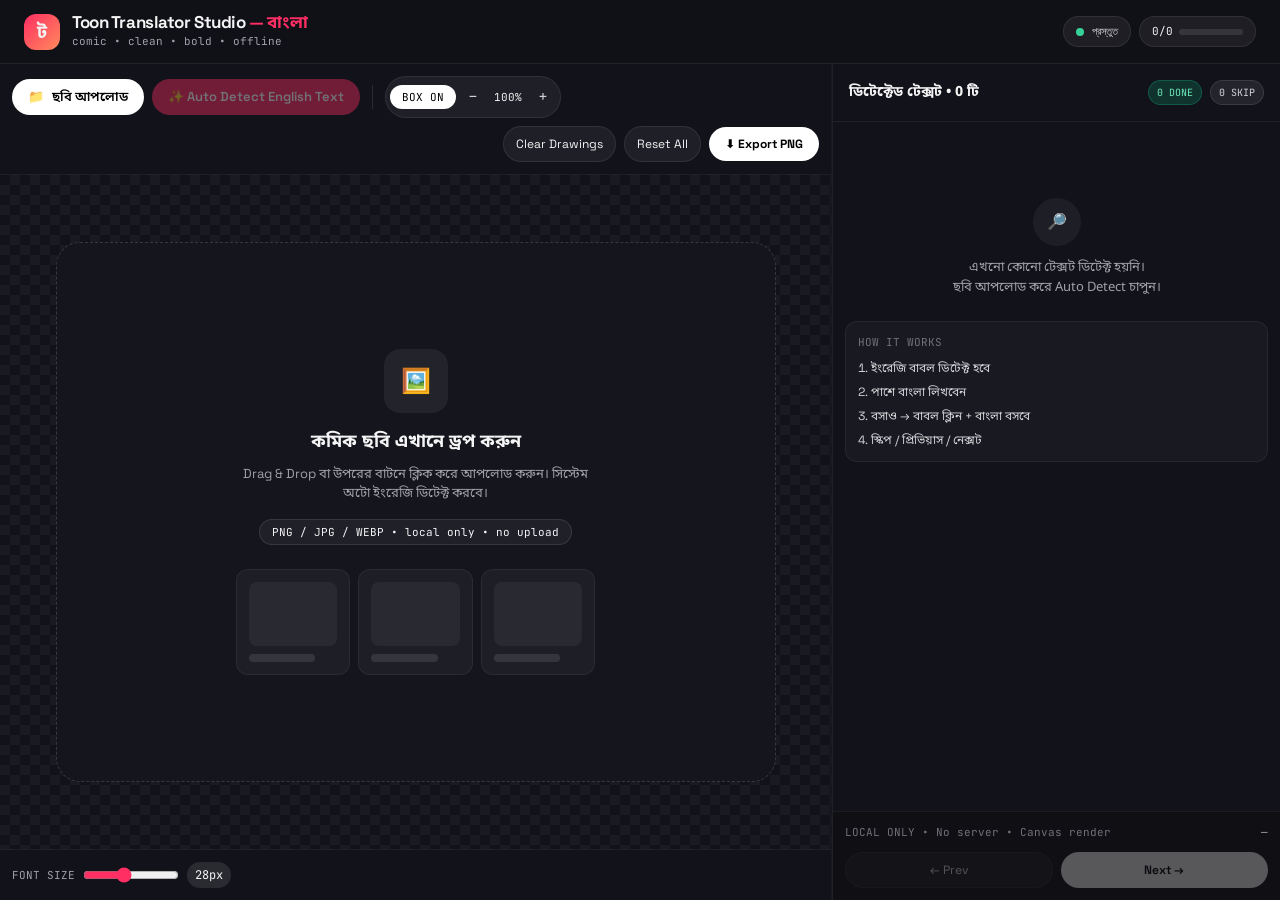
<file: toon_converter_files/html.html>
<!DOCTYPE html>
<!-- saved from url=(0165)https://1305309942664347.a.metaaiusercontent.com/html?artifact_uuid=d06b2cba-beec-41ca-a464-71fcdf081426&ext=1789088400&hash=Q5fpDAHrywEZC1qNbVnsj0cB5_ZA&theme=light -->
<html lang="en"><head><meta http-equiv="Content-Type" content="text/html; charset=UTF-8"><style>
@font-face {
  font-family: "Optimistic";
  font-style: normal;
  font-weight: 400 600;
  font-display: swap;
  src: url("/fonts/OptimisticAI_VF_Optimized.woff2") format("woff2");
}
@font-face {
  font-family: "Optimistic Mono";
  font-style: normal;
  font-weight: 400;
  font-display: swap;
  src: url("/fonts/OptimisticMono_W_TextRegular.woff2") format("woff2");
}
:where(html) {
  font-family: "Optimistic", system-ui, sans-serif;
}
:where(code, pre, kbd, samp) {
  font-family: "Optimistic Mono", ui-monospace, monospace;
}
</style>
  
  <meta name="viewport" content="width=device-width, initial-scale=1">
  <title>React Artifact</title>
  <style>*,:after,:before{--tw-border-spacing-x:0;--tw-border-spacing-y:0;--tw-translate-x:0;--tw-translate-y:0;--tw-rotate:0;--tw-skew-x:0;--tw-skew-y:0;--tw-scale-x:1;--tw-scale-y:1;--tw-pan-x: ;--tw-pan-y: ;--tw-pinch-zoom: ;--tw-scroll-snap-strictness:proximity;--tw-gradient-from-position: ;--tw-gradient-via-position: ;--tw-gradient-to-position: ;--tw-ordinal: ;--tw-slashed-zero: ;--tw-numeric-figure: ;--tw-numeric-spacing: ;--tw-numeric-fraction: ;--tw-ring-inset: ;--tw-ring-offset-width:0px;--tw-ring-offset-color:#fff;--tw-ring-color:rgba(59,130,246,.5);--tw-ring-offset-shadow:0 0 #0000;--tw-ring-shadow:0 0 #0000;--tw-shadow:0 0 #0000;--tw-shadow-colored:0 0 #0000;--tw-blur: ;--tw-brightness: ;--tw-contrast: ;--tw-grayscale: ;--tw-hue-rotate: ;--tw-invert: ;--tw-saturate: ;--tw-sepia: ;--tw-drop-shadow: ;--tw-backdrop-blur: ;--tw-backdrop-brightness: ;--tw-backdrop-contrast: ;--tw-backdrop-grayscale: ;--tw-backdrop-hue-rotate: ;--tw-backdrop-invert: ;--tw-backdrop-opacity: ;--tw-backdrop-saturate: ;--tw-backdrop-sepia: ;--tw-contain-size: ;--tw-contain-layout: ;--tw-contain-paint: ;--tw-contain-style: }::backdrop{--tw-border-spacing-x:0;--tw-border-spacing-y:0;--tw-translate-x:0;--tw-translate-y:0;--tw-rotate:0;--tw-skew-x:0;--tw-skew-y:0;--tw-scale-x:1;--tw-scale-y:1;--tw-pan-x: ;--tw-pan-y: ;--tw-pinch-zoom: ;--tw-scroll-snap-strictness:proximity;--tw-gradient-from-position: ;--tw-gradient-via-position: ;--tw-gradient-to-position: ;--tw-ordinal: ;--tw-slashed-zero: ;--tw-numeric-figure: ;--tw-numeric-spacing: ;--tw-numeric-fraction: ;--tw-ring-inset: ;--tw-ring-offset-width:0px;--tw-ring-offset-color:#fff;--tw-ring-color:rgba(59,130,246,.5);--tw-ring-offset-shadow:0 0 #0000;--tw-ring-shadow:0 0 #0000;--tw-shadow:0 0 #0000;--tw-shadow-colored:0 0 #0000;--tw-blur: ;--tw-brightness: ;--tw-contrast: ;--tw-grayscale: ;--tw-hue-rotate: ;--tw-invert: ;--tw-saturate: ;--tw-sepia: ;--tw-drop-shadow: ;--tw-backdrop-blur: ;--tw-backdrop-brightness: ;--tw-backdrop-contrast: ;--tw-backdrop-grayscale: ;--tw-backdrop-hue-rotate: ;--tw-backdrop-invert: ;--tw-backdrop-opacity: ;--tw-backdrop-saturate: ;--tw-backdrop-sepia: ;--tw-contain-size: ;--tw-contain-layout: ;--tw-contain-paint: ;--tw-contain-style: }/*! tailwindcss v3.4.18 | MIT License | https://tailwindcss.com*/*,:after,:before{box-sizing:border-box;border:0 solid #e5e7eb}:after,:before{--tw-content:""}:host,html{line-height:1.5;-webkit-text-size-adjust:100%;-moz-tab-size:4;-o-tab-size:4;tab-size:4;font-family:ui-sans-serif,system-ui,sans-serif,Apple Color Emoji,Segoe UI Emoji,Segoe UI Symbol,Noto Color Emoji;font-feature-settings:normal;font-variation-settings:normal;-webkit-tap-highlight-color:transparent}body{line-height:inherit}hr{height:0;color:inherit;border-top-width:1px}abbr:where([title]){-webkit-text-decoration:underline dotted;text-decoration:underline dotted}h1,h2,h3,h4,h5,h6{font-size:inherit;font-weight:inherit}a{color:inherit;text-decoration:inherit}b,strong{font-weight:bolder}code,kbd,pre,samp{font-family:ui-monospace,SFMono-Regular,Menlo,Monaco,Consolas,Liberation Mono,Courier New,monospace;font-feature-settings:normal;font-variation-settings:normal;font-size:1em}small{font-size:80%}sub,sup{font-size:75%;line-height:0;position:relative;vertical-align:baseline}sub{bottom:-.25em}sup{top:-.5em}table{text-indent:0;border-color:inherit;border-collapse:collapse}button,input,optgroup,select,textarea{font-family:inherit;font-feature-settings:inherit;font-variation-settings:inherit;font-size:100%;font-weight:inherit;line-height:inherit;letter-spacing:inherit;color:inherit;margin:0;padding:0}button,select{text-transform:none}button,input:where([type=button]),input:where([type=reset]),input:where([type=submit]){-webkit-appearance:button;background-color:transparent;background-image:none}:-moz-focusring{outline:auto}:-moz-ui-invalid{box-shadow:none}progress{vertical-align:baseline}::-webkit-inner-spin-button,::-webkit-outer-spin-button{height:auto}[type=search]{-webkit-appearance:textfield;outline-offset:-2px}::-webkit-search-decoration{-webkit-appearance:none}::-webkit-file-upload-button{-webkit-appearance:button;font:inherit}summary{display:list-item}blockquote,dd,dl,figure,h1,h2,h3,h4,h5,h6,hr,p,pre{margin:0}fieldset{margin:0}fieldset,legend{padding:0}menu,ol,ul{list-style:none;margin:0;padding:0}dialog{padding:0}textarea{resize:vertical}input::-moz-placeholder,textarea::-moz-placeholder{opacity:1;color:#9ca3af}input::placeholder,textarea::placeholder{opacity:1;color:#9ca3af}[role=button],button{cursor:pointer}:disabled{cursor:default}audio,canvas,embed,iframe,img,object,svg,video{display:block;vertical-align:middle}img,video{max-width:100%;height:auto}[hidden]:where(:not([hidden=until-found])){display:none}.absolute{position:absolute}.relative{position:relative}.sticky{position:sticky}.inset-0{inset:0}.top-0{top:0}.z-20{z-index:20}.mx-1{margin-left:.25rem;margin-right:.25rem}.mx-auto{margin-left:auto;margin-right:auto}.mb-2{margin-bottom:.5rem}.mb-3{margin-bottom:.75rem}.mb-4{margin-bottom:1rem}.ml-auto{margin-left:auto}.mt-2{margin-top:.5rem}.mt-3{margin-top:.75rem}.mt-4{margin-top:1rem}.mt-6{margin-top:1.5rem}.mt-\[2px\]{margin-top:2px}.line-clamp-2{overflow:hidden;display:-webkit-box;-webkit-box-orient:vertical;-webkit-line-clamp:2}.flex{display:flex}.inline-flex{display:inline-flex}.grid{display:grid}.hidden{display:none}.aspect-\[4\/3\]{aspect-ratio:4/3}.h-1\.5{height:.375rem}.h-12{height:3rem}.h-16{height:4rem}.h-2{height:.5rem}.h-6{height:1.5rem}.h-7{height:1.75rem}.h-8{height:2rem}.h-9{height:2.25rem}.h-\[64px\]{height:64px}.h-auto{height:auto}.h-full{height:100%}.min-h-0{min-height:0}.min-h-\[50vh\]{min-height:50vh}.min-h-\[64px\]{min-height:64px}.min-h-screen{min-height:100vh}.w-12{width:3rem}.w-16{width:4rem}.w-2{width:.5rem}.w-24{width:6rem}.w-3\/4{width:75%}.w-6{width:1.5rem}.w-7{width:1.75rem}.w-8{width:2rem}.w-9{width:2.25rem}.w-auto{width:auto}.w-full{width:100%}.w-px{width:1px}.max-w-\[360px\]{max-width:360px}.max-w-\[420px\]{max-width:420px}.max-w-\[720px\]{max-width:720px}.max-w-\[95vw\]{max-width:95vw}.flex-1{flex:1 1 0%}.shrink-0{flex-shrink:0}.transform{transform:translate(var(--tw-translate-x),var(--tw-translate-y)) rotate(var(--tw-rotate)) skewX(var(--tw-skew-x)) skewY(var(--tw-skew-y)) scaleX(var(--tw-scale-x)) scaleY(var(--tw-scale-y))}@keyframes pulse{50%{opacity:.5}}.animate-pulse{animation:pulse 2s cubic-bezier(.4,0,.6,1) infinite}@keyframes spin{to{transform:rotate(1turn)}}.animate-spin{animation:spin 1s linear infinite}.cursor-crosshair{cursor:crosshair}.cursor-pointer{cursor:pointer}.resize-none{resize:none}.list-inside{list-style-position:inside}.list-decimal{list-style-type:decimal}.grid-cols-2{grid-template-columns:repeat(2,minmax(0,1fr))}.grid-cols-3{grid-template-columns:repeat(3,minmax(0,1fr))}.flex-col{flex-direction:column}.flex-wrap{flex-wrap:wrap}.place-items-center{place-items:center}.items-start{align-items:flex-start}.items-center{align-items:center}.justify-between{justify-content:space-between}.gap-1{gap:.25rem}.gap-1\.5{gap:.375rem}.gap-2{gap:.5rem}.gap-3{gap:.75rem}.gap-4{gap:1rem}.space-y-1\.5>:not([hidden])~:not([hidden]){--tw-space-y-reverse:0;margin-top:calc(.375rem*(1 - var(--tw-space-y-reverse)));margin-bottom:calc(.375rem*var(--tw-space-y-reverse))}.space-y-3>:not([hidden])~:not([hidden]){--tw-space-y-reverse:0;margin-top:calc(.75rem*(1 - var(--tw-space-y-reverse)));margin-bottom:calc(.75rem*var(--tw-space-y-reverse))}.overflow-auto{overflow:auto}.overflow-hidden,.truncate{overflow:hidden}.truncate{text-overflow:ellipsis;white-space:nowrap}.rounded-2xl{border-radius:1rem}.rounded-\[12px\]{border-radius:12px}.rounded-\[16px\]{border-radius:16px}.rounded-\[24px\]{border-radius:24px}.rounded-full{border-radius:9999px}.rounded-lg{border-radius:.5rem}.rounded-xl{border-radius:.75rem}.border{border-width:1px}.border-2{border-width:2px}.border-\[1\.5px\]{border-width:1.5px}.border-b{border-bottom-width:1px}.border-r{border-right-width:1px}.border-t{border-top-width:1px}.border-dashed{border-style:dashed}.border-\[\#ff2e63\]{--tw-border-opacity:1;border-color:rgb(255 46 99/var(--tw-border-opacity,1))}.border-\[\#ff2e63\]\/20{border-color:rgba(255,46,99,.2)}.border-\[\#ff2e63\]\/30{border-color:rgba(255,46,99,.3)}.border-\[\#ff2e63\]\/50{border-color:rgba(255,46,99,.5)}.border-emerald-500\/20{border-color:rgba(16,185,129,.2)}.border-emerald-500\/30{border-color:rgba(16,185,129,.3)}.border-white\/10{border-color:hsla(0,0%,100%,.1)}.border-white\/15{border-color:hsla(0,0%,100%,.15)}.border-white\/20{border-color:hsla(0,0%,100%,.2)}.border-white\/\[0\.06\]{border-color:hsla(0,0%,100%,.06)}.border-white\/\[0\.08\]{border-color:hsla(0,0%,100%,.08)}.border-zinc-500\/30{border-color:hsla(240,4%,46%,.3)}.border-t-\[\#ff2e63\]{--tw-border-opacity:1;border-top-color:rgb(255 46 99/var(--tw-border-opacity,1))}.bg-\[\#0a0a0f\]{--tw-bg-opacity:1;background-color:rgb(10 10 15/var(--tw-bg-opacity,1))}.bg-\[\#0e0e12\]{--tw-bg-opacity:1;background-color:rgb(14 14 18/var(--tw-bg-opacity,1))}.bg-\[\#0f0f14\]{--tw-bg-opacity:1;background-color:rgb(15 15 20/var(--tw-bg-opacity,1))}.bg-\[\#0f0f16\]{--tw-bg-opacity:1;background-color:rgb(15 15 22/var(--tw-bg-opacity,1))}.bg-\[\#12121a\]{--tw-bg-opacity:1;background-color:rgb(18 18 26/var(--tw-bg-opacity,1))}.bg-\[\#12121a\]\/80{background-color:rgba(18,18,26,.8)}.bg-\[\#15151e\]{--tw-bg-opacity:1;background-color:rgb(21 21 30/var(--tw-bg-opacity,1))}.bg-\[\#171720\]{--tw-bg-opacity:1;background-color:rgb(23 23 32/var(--tw-bg-opacity,1))}.bg-\[\#1a1a26\]{--tw-bg-opacity:1;background-color:rgb(26 26 38/var(--tw-bg-opacity,1))}.bg-\[\#1c1c28\]{--tw-bg-opacity:1;background-color:rgb(28 28 40/var(--tw-bg-opacity,1))}.bg-\[\#ff2e63\]{--tw-bg-opacity:1;background-color:rgb(255 46 99/var(--tw-bg-opacity,1))}.bg-\[\#ff2e63\]\/10{background-color:rgba(255,46,99,.1)}.bg-\[\#ff2e63\]\/15{background-color:rgba(255,46,99,.15)}.bg-black\/40{background-color:rgba(0,0,0,.4)}.bg-emerald-400{--tw-bg-opacity:1;background-color:rgb(52 211 153/var(--tw-bg-opacity,1))}.bg-emerald-500{--tw-bg-opacity:1;background-color:rgb(16 185 129/var(--tw-bg-opacity,1))}.bg-emerald-500\/15{background-color:rgba(16,185,129,.15)}.bg-emerald-500\/20{background-color:rgba(16,185,129,.2)}.bg-white{--tw-bg-opacity:1;background-color:rgb(255 255 255/var(--tw-bg-opacity,1))}.bg-white\/10{background-color:hsla(0,0%,100%,.1)}.bg-white\/5{background-color:hsla(0,0%,100%,.05)}.bg-white\/\[0\.03\]{background-color:hsla(0,0%,100%,.03)}.bg-white\/\[0\.04\]{background-color:hsla(0,0%,100%,.04)}.bg-white\/\[0\.06\]{background-color:hsla(0,0%,100%,.06)}.bg-zinc-500\/15{background-color:hsla(240,4%,46%,.15)}.bg-zinc-500\/20{background-color:hsla(240,4%,46%,.2)}.bg-zinc-600{--tw-bg-opacity:1;background-color:rgb(82 82 91/var(--tw-bg-opacity,1))}.bg-gradient-to-br{background-image:linear-gradient(to bottom right,var(--tw-gradient-stops))}.from-\[\#ff2e63\]{--tw-gradient-from:#ff2e63 var(--tw-gradient-from-position);--tw-gradient-to:rgba(255,46,99,0) var(--tw-gradient-to-position);--tw-gradient-stops:var(--tw-gradient-from),var(--tw-gradient-to)}.to-\[\#ff8a5c\]{--tw-gradient-to:#ff8a5c var(--tw-gradient-to-position)}.p-1{padding:.25rem}.p-2\.5{padding:.625rem}.p-3{padding:.75rem}.p-4{padding:1rem}.p-8{padding:2rem}.px-2{padding-left:.5rem;padding-right:.5rem}.px-3{padding-left:.75rem;padding-right:.75rem}.px-4{padding-left:1rem;padding-right:1rem}.px-6{padding-left:1.5rem;padding-right:1.5rem}.py-0\.5{padding-top:.125rem;padding-bottom:.125rem}.py-1{padding-top:.25rem;padding-bottom:.25rem}.py-1\.5{padding-top:.375rem;padding-bottom:.375rem}.py-16{padding-top:4rem;padding-bottom:4rem}.py-2{padding-top:.5rem;padding-bottom:.5rem}.py-5{padding-top:1.25rem;padding-bottom:1.25rem}.text-left{text-align:left}.text-center{text-align:center}.font-\[Inter\2c sans-serif\]{font-family:Inter,sans-serif}.text-2xl{font-size:1.5rem;line-height:2rem}.text-\[10px\]{font-size:10px}.text-\[11px\]{font-size:11px}.text-\[12px\]{font-size:12px}.text-\[13px\]{font-size:13px}.text-\[14px\]{font-size:14px}.text-\[15px\]{font-size:15px}.text-\[18px\]{font-size:18px}.font-bold{font-weight:700}.font-semibold{font-weight:600}.leading-\[1\.4\]{line-height:1.4}.leading-\[1\.5\]{line-height:1.5}.leading-none{line-height:1}.tracking-tight{letter-spacing:-.025em}.text-\[\#ff2e63\]{--tw-text-opacity:1;color:rgb(255 46 99/var(--tw-text-opacity,1))}.text-\[\#ff8aa8\]{--tw-text-opacity:1;color:rgb(255 138 168/var(--tw-text-opacity,1))}.text-black{--tw-text-opacity:1;color:rgb(0 0 0/var(--tw-text-opacity,1))}.text-emerald-300{--tw-text-opacity:1;color:rgb(110 231 183/var(--tw-text-opacity,1))}.text-white{--tw-text-opacity:1;color:rgb(255 255 255/var(--tw-text-opacity,1))}.text-zinc-100{--tw-text-opacity:1;color:rgb(244 244 245/var(--tw-text-opacity,1))}.text-zinc-300{--tw-text-opacity:1;color:rgb(212 212 216/var(--tw-text-opacity,1))}.text-zinc-400{--tw-text-opacity:1;color:rgb(161 161 170/var(--tw-text-opacity,1))}.text-zinc-500{--tw-text-opacity:1;color:rgb(113 113 122/var(--tw-text-opacity,1))}.antialiased{-webkit-font-smoothing:antialiased;-moz-osx-font-smoothing:grayscale}.accent-\[\#ff2e63\]{accent-color:#ff2e63}.shadow-\[0_0_0_1px_rgba\(255\2c 46\2c 99\2c 0\.2\)\2c 0_8px_24px_rgba\(255\2c 46\2c 99\2c 0\.15\)\]{--tw-shadow:0 0 0 1px rgba(255,46,99,.2),0 8px 24px rgba(255,46,99,.15);--tw-shadow-colored:0 0 0 1px var(--tw-shadow-color),0 8px 24px var(--tw-shadow-color);box-shadow:var(--tw-ring-offset-shadow,0 0 #0000),var(--tw-ring-shadow,0 0 #0000),var(--tw-shadow)}.shadow-\[0_20px_80px_rgba\(0\2c 0\2c 0\2c 0\.6\)\2c 0_0_0_1px_rgba\(255\2c 255\2c 255\2c 0\.08\)\]{--tw-shadow:0 20px 80px rgba(0,0,0,.6),0 0 0 1px hsla(0,0%,100%,.08);--tw-shadow-colored:0 20px 80px var(--tw-shadow-color),0 0 0 1px var(--tw-shadow-color);box-shadow:var(--tw-ring-offset-shadow,0 0 #0000),var(--tw-ring-shadow,0 0 #0000),var(--tw-shadow)}.filter{filter:var(--tw-blur) var(--tw-brightness) var(--tw-contrast) var(--tw-grayscale) var(--tw-hue-rotate) var(--tw-invert) var(--tw-saturate) var(--tw-sepia) var(--tw-drop-shadow)}.backdrop-blur-\[2px\]{--tw-backdrop-blur:blur(2px)}.backdrop-blur-\[2px\],.backdrop-blur-xl{backdrop-filter:var(--tw-backdrop-blur) var(--tw-backdrop-brightness) var(--tw-backdrop-contrast) var(--tw-backdrop-grayscale) var(--tw-backdrop-hue-rotate) var(--tw-backdrop-invert) var(--tw-backdrop-opacity) var(--tw-backdrop-saturate) var(--tw-backdrop-sepia)}.backdrop-blur-xl{--tw-backdrop-blur:blur(24px)}.transition{transition-property:color,background-color,border-color,text-decoration-color,fill,stroke,opacity,box-shadow,transform,filter,backdrop-filter;transition-timing-function:cubic-bezier(.4,0,.2,1);transition-duration:.15s}.transition-all{transition-property:all;transition-timing-function:cubic-bezier(.4,0,.2,1);transition-duration:.15s}.transition-transform{transition-property:transform;transition-timing-function:cubic-bezier(.4,0,.2,1);transition-duration:.15s}#root,body,html{min-height:100%}body{margin:0;font-family:Inter,ui-sans-serif,system-ui,-apple-system,BlinkMacSystemFont,Segoe UI,sans-serif}[role=button]:not([aria-disabled=true]),button:not(:disabled),label[for],select:not(:disabled),summary{cursor:pointer}.selection\:bg-\[\#ff2e63\]\/30 ::-moz-selection{background-color:rgba(255,46,99,.3)}.selection\:bg-\[\#ff2e63\]\/30 ::selection{background-color:rgba(255,46,99,.3)}.selection\:bg-\[\#ff2e63\]\/30::-moz-selection{background-color:rgba(255,46,99,.3)}.selection\:bg-\[\#ff2e63\]\/30::selection{background-color:rgba(255,46,99,.3)}.placeholder\:text-zinc-600::-moz-placeholder{--tw-text-opacity:1;color:rgb(82 82 91/var(--tw-text-opacity,1))}.placeholder\:text-zinc-600::placeholder{--tw-text-opacity:1;color:rgb(82 82 91/var(--tw-text-opacity,1))}.hover\:border-white\/15:hover{border-color:hsla(0,0%,100%,.15)}.hover\:bg-\[\#e6285a\]:hover{--tw-bg-opacity:1;background-color:rgb(230 40 90/var(--tw-bg-opacity,1))}.hover\:bg-zinc-100:hover{--tw-bg-opacity:1;background-color:rgb(244 244 245/var(--tw-bg-opacity,1))}.focus\:border-\[\#ff2e63\]\/50:focus{border-color:rgba(255,46,99,.5)}.focus\:outline-none:focus{outline:2px solid transparent;outline-offset:2px}.disabled\:opacity-30:disabled{opacity:.3}.disabled\:opacity-40:disabled{opacity:.4}@media (min-width:768px){.md\:block{display:block}.md\:flex{display:flex}.md\:p-8{padding:2rem}.md\:px-6{padding-left:1.5rem;padding-right:1.5rem}.md\:text-\[17px\]{font-size:17px}}@media (min-width:1024px){.lg\:hidden{display:none}.lg\:min-h-0{min-height:0}.lg\:w-\[35\%\]{width:35%}.lg\:w-\[65\%\]{width:65%}.lg\:max-w-\[58vw\]{max-width:58vw}.lg\:flex-row{flex-direction:row}.lg\:border-l{border-left-width:1px}}</style>
<link href="./css2" rel="stylesheet"></head>
<body>
  <div id="root"><div class="min-h-screen bg-[#0e0e12] text-zinc-100 selection:bg-[#ff2e63]/30 font-[Inter,sans-serif] antialiased overflow-hidden flex flex-col"><style>
        @import url('https://fonts.googleapis.com/css2?family=Space+Grotesk:wght@500;700&family=JetBrains+Mono:wght@400;600&display=swap');
        *{font-family: 'Space Grotesk', 'Noto Sans Bengali', system-ui, sans-serif;}
        .bangla { font-family: "Noto Sans Bengali", "Hind Siliguri", sans-serif; }
        .mono { font-family: "JetBrains Mono", monospace; }
        .checker {
          background-image: 
            linear-gradient(45deg, #1a1a22 25%, transparent 25%),
            linear-gradient(-45deg, #1a1a22 25%, transparent 25%),
            linear-gradient(45deg, transparent 75%, #1a1a22 75%),
            linear-gradient(-45deg, transparent 75%, #1a1a22 75%);
          background-size: 20px 20px;
          background-position: 0 0, 0 10px, 10px -10px, -10px 0px;
          background-color: #12121a;
        }
      </style><header class="h-[64px] border-b border-white/[0.08] bg-[#12121a]/80 backdrop-blur-xl flex items-center justify-between px-4 md:px-6 shrink-0 z-20 sticky top-0"><div class="flex items-center gap-3"><div class="w-9 h-9 rounded-xl bg-gradient-to-br from-[#ff2e63] to-[#ff8a5c] grid place-items-center font-bold text-[18px]">ট</div><div><h1 class="text-[15px] md:text-[17px] font-bold leading-none tracking-tight">Toon Translator Studio <span class="text-[#ff2e63]">— বাংলা</span></h1><p class="text-[11px] text-zinc-400 mono mt-[2px]">comic • clean • bold • offline</p></div></div><div class="flex items-center gap-2"><div class="hidden md:flex items-center gap-2 bg-white/[0.06] border border-white/[0.08] rounded-full px-3 py-1.5"><div class="w-2 h-2 rounded-full bg-emerald-400 animate-pulse"></div><span class="text-[11px] mono text-zinc-300">প্রস্তুত</span></div><div class="flex items-center gap-1.5 bg-white/[0.06] rounded-full px-3 py-1.5 border border-white/[0.08]"><span class="text-[11px] mono">0/0</span><div class="w-16 h-1.5 rounded-full bg-white/10 overflow-hidden"><div class="h-full bg-[#ff2e63] transition-all" style="width: 0%;"></div></div></div></div></header><div class="flex flex-col lg:flex-row flex-1 min-h-0"><div class="lg:w-[65%] flex flex-col min-h-0 bg-[#0a0a0f] border-r border-white/[0.06]"><div class="flex flex-wrap items-center gap-2 p-3 border-b border-white/[0.06] bg-[#12121a]"><label class="group flex items-center gap-2 bg-white text-black px-4 py-2 rounded-full text-[13px] font-semibold cursor-pointer hover:bg-zinc-100 transition"><span>📁</span> ছবি আপলোড<input type="file" accept="image/*" class="hidden"></label><button disabled="" class="flex items-center gap-2 bg-[#ff2e63] disabled:opacity-40 text-white px-4 py-2 rounded-full text-[13px] font-semibold hover:bg-[#e6285a] transition">✨ Auto Detect English Text</button><div class="h-6 w-px bg-white/10 mx-1 hidden md:block"></div><div class="flex items-center gap-1 bg-white/[0.06] rounded-full p-1 border border-white/[0.08]"><button class="px-3 py-1 rounded-full text-[11px] mono bg-white text-black">BOX ON</button><button class="px-2 py-1 text-zinc-300">−</button><span class="text-[11px] mono w-9 text-center">100%</span><button class="px-2 py-1 text-zinc-300">+</button></div><div class="flex items-center gap-2 ml-auto"><button class="px-3 py-2 rounded-full bg-white/[0.06] border border-white/[0.08] text-[12px]">Clear Drawings</button><button class="px-3 py-2 rounded-full bg-white/[0.06] border border-white/[0.08] text-[12px]">Reset All</button><button class="px-4 py-2 rounded-full bg-white text-black text-[12px] font-bold">⬇ Export PNG</button></div></div><div class="flex-1 overflow-auto checker relative grid place-items-center p-4 md:p-8"><div class="w-full max-w-[720px] aspect-[4/3] rounded-[24px] border-[1.5px] border-dashed border-white/15 bg-[#15151e] grid place-items-center p-8 text-center transition"><div><div class="w-16 h-16 rounded-2xl bg-white/[0.06] grid place-items-center mx-auto mb-4 text-2xl">🖼️</div><h3 class="text-[18px] font-bold bangla">কমিক ছবি এখানে ড্রপ করুন</h3><p class="text-[13px] text-zinc-400 mt-2 max-w-[360px] mx-auto">Drag &amp; Drop বা উপরের বাটনে ক্লিক করে আপলোড করুন। সিস্টেম অটো ইংরেজি ডিটেক্ট করবে।</p><div class="mt-4 inline-flex items-center gap-2 px-3 py-1 rounded-full bg-white/5 border border-white/10 text-[11px] mono">PNG / JPG / WEBP • local only • no upload</div><div class="mt-6 grid grid-cols-3 gap-2 max-w-[420px] mx-auto"><div class="rounded-xl bg-white/[0.04] border border-white/[0.06] p-3 text-left"><div class="w-full h-16 rounded-lg bg-white/5 mb-2"></div><div class="h-2 w-3/4 bg-white/10 rounded-full"></div></div><div class="rounded-xl bg-white/[0.04] border border-white/[0.06] p-3 text-left"><div class="w-full h-16 rounded-lg bg-white/5 mb-2"></div><div class="h-2 w-3/4 bg-white/10 rounded-full"></div></div><div class="rounded-xl bg-white/[0.04] border border-white/[0.06] p-3 text-left"><div class="w-full h-16 rounded-lg bg-white/5 mb-2"></div><div class="h-2 w-3/4 bg-white/10 rounded-full"></div></div></div></div></div></div><div class="p-3 bg-[#12121a] border-t border-white/[0.06] flex flex-wrap items-center gap-3"><div class="flex items-center gap-2"><span class="text-[11px] mono text-zinc-400">FONT SIZE</span><input type="range" min="14" max="48" class="w-24 accent-[#ff2e63]" value="28"><span class="text-[12px] mono bg-white/10 px-2 py-1 rounded-full">28px</span></div></div></div><div class="lg:w-[35%] flex flex-col min-h-[50vh] lg:min-h-0 bg-[#12121a] lg:border-l border-white/[0.06]"><div class="p-4 border-b border-white/[0.06] flex items-center justify-between"><h2 class="font-bold text-[14px] bangla">ডিটেক্টেড টেক্সট • 0 টি</h2><div class="flex items-center gap-2"><span class="text-[10px] mono px-2 py-1 rounded-full bg-emerald-500/20 text-emerald-300 border border-emerald-500/30">0 DONE</span><span class="text-[10px] mono px-2 py-1 rounded-full bg-zinc-500/20 text-zinc-300 border border-zinc-500/30">0 SKIP</span></div></div><div class="flex-1 overflow-auto p-3 space-y-3"><div class="py-16 text-center"><div class="w-12 h-12 rounded-full bg-white/5 grid place-items-center mx-auto mb-3">🔎</div><p class="text-[13px] text-zinc-400 bangla">এখনো কোনো টেক্সট ডিটেক্ট হয়নি।<br>ছবি আপলোড করে Auto Detect চাপুন।</p><div class="mt-6 text-left bg-white/[0.03] border border-white/[0.06] rounded-xl p-3"><p class="text-[11px] mono text-zinc-500 mb-2">HOW IT WORKS</p><ol class="text-[12px] text-zinc-300 space-y-1.5 list-decimal list-inside bangla"><li>ইংরেজি বাবল ডিটেক্ট হবে</li><li>পাশে বাংলা লিখবেন</li><li>বসাও → বাবল ক্লিন + বাংলা বসবে</li><li>স্কিপ / প্রিভিয়াস / নেক্সট</li></ol></div></div></div><div class="p-3 border-t border-white/[0.06] bg-[#0f0f14]"><div class="flex items-center justify-between"><p class="text-[11px] mono text-zinc-500">LOCAL ONLY • No server • Canvas render</p><p class="text-[11px] mono text-zinc-400">—</p></div><div class="mt-3 grid grid-cols-2 gap-2"><button disabled="" class="py-2 rounded-full bg-white/[0.06] border border-white/[0.08] text-[12px] disabled:opacity-30">← Prev</button><button disabled="" class="py-2 rounded-full bg-white text-black text-[12px] font-semibold disabled:opacity-30">Next →</button></div></div></div></div><div class="lg:hidden p-3 bg-[#12121a] border-t border-white/[0.06] flex items-center gap-2"><div class="w-2 h-2 rounded-full bg-emerald-400 animate-pulse"></div><span class="text-[11px] mono text-zinc-300 truncate">প্রস্তুত</span></div></div></div>
  
  <script type="module">var zf=Object.create;var{getPrototypeOf:Tf,defineProperty:lu,getOwnPropertyNames:Lf}=Object;var Rf=Object.prototype.hasOwnProperty;var xn=(e,n,t)=>{t=e!=null?zf(Tf(e)):{};let r=n||!e||!e.__esModule?lu(t,"default",{value:e,enumerable:!0}):t;for(let l of Lf(e))if(!Rf.call(r,l))lu(r,l,{get:()=>e[l],enumerable:!0});return r};var Or=(e,n)=>()=>(n||e((n={exports:{}}).exports,n),n.exports);var Mf=(e,n)=>{for(var t in n)lu(e,t,{get:n[t],enumerable:!0,configurable:!0,set:(r)=>n[t]=()=>r})};var Ff=(e,n)=>()=>(e&&(n=e(e=0)),n);var Ut=Or((Gf)=>{var Ot=Symbol.for("react.element"),Df=Symbol.for("react.portal"),Of=Symbol.for("react.fragment"),Uf=Symbol.for("react.strict_mode"),If=Symbol.for("react.profiler"),xf=Symbol.for("react.provider"),Vf=Symbol.for("react.context"),$f=Symbol.for("react.forward_ref"),Qf=Symbol.for("react.suspense"),Wf=Symbol.for("react.memo"),Af=Symbol.for("react.lazy"),Fi=Symbol.iterator;function Hf(e){if(e===null||typeof e!=="object")return null;return e=Fi&&e[Fi]||e["@@iterator"],typeof e==="function"?e:null}var Ui={isMounted:function(){return!1},enqueueForceUpdate:function(){},enqueueReplaceState:function(){},enqueueSetState:function(){}},Ii=Object.assign,xi={};function tt(e,n,t){this.props=e,this.context=n,this.refs=xi,this.updater=t||Ui}tt.prototype.isReactComponent={};tt.prototype.setState=function(e,n){if(typeof e!=="object"&&typeof e!=="function"&&e!=null)throw Error("setState(...): takes an object of state variables to update or a function which returns an object of state variables.");this.updater.enqueueSetState(this,e,n,"setState")};tt.prototype.forceUpdate=function(e){this.updater.enqueueForceUpdate(this,e,"forceUpdate")};function Vi(){}Vi.prototype=tt.prototype;function ou(e,n,t){this.props=e,this.context=n,this.refs=xi,this.updater=t||Ui}var iu=ou.prototype=new Vi;iu.constructor=ou;Ii(iu,tt.prototype);iu.isPureReactComponent=!0;var Di=Array.isArray,$i=Object.prototype.hasOwnProperty,su={current:null},Qi={key:!0,ref:!0,__self:!0,__source:!0};function Wi(e,n,t){var r,l={},u=null,o=null;if(n!=null)for(r in n.ref!==void 0&&(o=n.ref),n.key!==void 0&&(u=""+n.key),n)$i.call(n,r)&&!Qi.hasOwnProperty(r)&&(l[r]=n[r]);var i=arguments.length-2;if(i===1)l.children=t;else if(1<i){for(var s=Array(i),c=0;c<i;c++)s[c]=arguments[c+2];l.children=s}if(e&&e.defaultProps)for(r in i=e.defaultProps,i)l[r]===void 0&&(l[r]=i[r]);return{$$typeof:Ot,type:e,key:u,ref:o,props:l,_owner:su.current}}function Bf(e,n){return{$$typeof:Ot,type:e.type,key:n,ref:e.ref,props:e.props,_owner:e._owner}}function au(e){return typeof e==="object"&&e!==null&&e.$$typeof===Ot}function Kf(e){var n={"=":"=0",":":"=2"};return"$"+e.replace(/[=:]/g,function(t){return n[t]})}var Oi=/\/+/g;function uu(e,n){return typeof e==="object"&&e!==null&&e.key!=null?Kf(""+e.key):n.toString(36)}function Ir(e,n,t,r,l){var u=typeof e;if(u==="undefined"||u==="boolean")e=null;var o=!1;if(e===null)o=!0;else switch(u){case"string":case"number":o=!0;break;case"object":switch(e.$$typeof){case Ot:case Df:o=!0}}if(o)return o=e,l=l(o),e=r===""?"."+uu(o,0):r,Di(l)?(t="",e!=null&&(t=e.replace(Oi,"$&/")+"/"),Ir(l,n,t,"",function(c){return c})):l!=null&&(au(l)&&(l=Bf(l,t+(!l.key||o&&o.key===l.key?"":(""+l.key).replace(Oi,"$&/")+"/")+e)),n.push(l)),1;if(o=0,r=r===""?".":r+":",Di(e))for(var i=0;i<e.length;i++){u=e[i];var s=r+uu(u,i);o+=Ir(u,n,t,s,l)}else if(s=Hf(e),typeof s==="function")for(e=s.call(e),i=0;!(u=e.next()).done;)u=u.value,s=r+uu(u,i++),o+=Ir(u,n,t,s,l);else if(u==="object")throw n=String(e),Error("Objects are not valid as a React child (found: "+(n==="[object Object]"?"object with keys {"+Object.keys(e).join(", ")+"}":n)+"). If you meant to render a collection of children, use an array instead.");return o}function Ur(e,n,t){if(e==null)return e;var r=[],l=0;return Ir(e,r,"","",function(u){return n.call(t,u,l++)}),r}function Yf(e){if(e._status===-1){var n=e._result;n=n(),n.then(function(t){if(e._status===0||e._status===-1)e._status=1,e._result=t},function(t){if(e._status===0||e._status===-1)e._status=2,e._result=t}),e._status===-1&&(e._status=0,e._result=n)}if(e._status===1)return e._result.default;throw e._result}var me={current:null},xr={transition:null},Xf={ReactCurrentDispatcher:me,ReactCurrentBatchConfig:xr,ReactCurrentOwner:su};function Ai(){throw Error("act(...) is not supported in production builds of React.")}Gf.Children={map:Ur,forEach:function(e,n,t){Ur(e,function(){n.apply(this,arguments)},t)},count:function(e){var n=0;return Ur(e,function(){n++}),n},toArray:function(e){return Ur(e,function(n){return n})||[]},only:function(e){if(!au(e))throw Error("React.Children.only expected to receive a single React element child.");return e}};Gf.Component=tt;Gf.Fragment=Of;Gf.Profiler=If;Gf.PureComponent=ou;Gf.StrictMode=Uf;Gf.Suspense=Qf;Gf.__SECRET_INTERNALS_DO_NOT_USE_OR_YOU_WILL_BE_FIRED=Xf;Gf.act=Ai;Gf.cloneElement=function(e,n,t){if(e===null||e===void 0)throw Error("React.cloneElement(...): The argument must be a React element, but you passed "+e+".");var r=Ii({},e.props),l=e.key,u=e.ref,o=e._owner;if(n!=null){if(n.ref!==void 0&&(u=n.ref,o=su.current),n.key!==void 0&&(l=""+n.key),e.type&&e.type.defaultProps)var i=e.type.defaultProps;for(s in n)$i.call(n,s)&&!Qi.hasOwnProperty(s)&&(r[s]=n[s]===void 0&&i!==void 0?i[s]:n[s])}var s=arguments.length-2;if(s===1)r.children=t;else if(1<s){i=Array(s);for(var c=0;c<s;c++)i[c]=arguments[c+2];r.children=i}return{$$typeof:Ot,type:e.type,key:l,ref:u,props:r,_owner:o}};Gf.createContext=function(e){return e={$$typeof:Vf,_currentValue:e,_currentValue2:e,_threadCount:0,Provider:null,Consumer:null,_defaultValue:null,_globalName:null},e.Provider={$$typeof:xf,_context:e},e.Consumer=e};Gf.createElement=Wi;Gf.createFactory=function(e){var n=Wi.bind(null,e);return n.type=e,n};Gf.createRef=function(){return{current:null}};Gf.forwardRef=function(e){return{$$typeof:$f,render:e}};Gf.isValidElement=au;Gf.lazy=function(e){return{$$typeof:Af,_payload:{_status:-1,_result:e},_init:Yf}};Gf.memo=function(e,n){return{$$typeof:Wf,type:e,compare:n===void 0?null:n}};Gf.startTransition=function(e){var n=xr.transition;xr.transition={};try{e()}finally{xr.transition=n}};Gf.unstable_act=Ai;Gf.useCallback=function(e,n){return me.current.useCallback(e,n)};Gf.useContext=function(e){return me.current.useContext(e)};Gf.useDebugValue=function(){};Gf.useDeferredValue=function(e){return me.current.useDeferredValue(e)};Gf.useEffect=function(e,n){return me.current.useEffect(e,n)};Gf.useId=function(){return me.current.useId()};Gf.useImperativeHandle=function(e,n,t){return me.current.useImperativeHandle(e,n,t)};Gf.useInsertionEffect=function(e,n){return me.current.useInsertionEffect(e,n)};Gf.useLayoutEffect=function(e,n){return me.current.useLayoutEffect(e,n)};Gf.useMemo=function(e,n){return me.current.useMemo(e,n)};Gf.useReducer=function(e,n,t){return me.current.useReducer(e,n,t)};Gf.useRef=function(e){return me.current.useRef(e)};Gf.useState=function(e){return me.current.useState(e)};Gf.useSyncExternalStore=function(e,n,t){return me.current.useSyncExternalStore(e,n,t)};Gf.useTransition=function(){return me.current.useTransition()};Gf.version="18.3.1"});var Zi=Or((Fd)=>{function fu(e,n){var t=e.length;e.push(n);e:for(;0<t;){var r=t-1>>>1,l=e[r];if(0<Vr(l,n))e[r]=n,e[t]=l,t=r;else break e}}function $e(e){return e.length===0?null:e[0]}function Ar(e){if(e.length===0)return null;var n=e[0],t=e.pop();if(t!==n){e[0]=t;e:for(var r=0,l=e.length,u=l>>>1;r<u;){var o=2*(r+1)-1,i=e[o],s=o+1,c=e[s];if(0>Vr(i,t))s<l&&0>Vr(c,i)?(e[r]=c,e[s]=t,r=s):(e[r]=i,e[o]=t,r=o);else if(s<l&&0>Vr(c,t))e[r]=c,e[s]=t,r=s;else break e}}return n}function Vr(e,n){var t=e.sortIndex-n.sortIndex;return t!==0?t:e.id-n.id}if(typeof performance==="object"&&typeof performance.now==="function")du=performance,Fd.unstable_now=function(){return du.now()};else $r=Date,pu=$r.now(),Fd.unstable_now=function(){return $r.now()-pu};var du,$r,pu,Ge=[],mn=[],Md=1,Me=null,se=3,Hr=!1,Vn=!1,xt=!1,Bi=typeof setTimeout==="function"?setTimeout:null,Ki=typeof clearTimeout==="function"?clearTimeout:null,Hi=typeof setImmediate<"u"?setImmediate:null;typeof navigator<"u"&&navigator.scheduling!==void 0&&navigator.scheduling.isInputPending!==void 0&&navigator.scheduling.isInputPending.bind(navigator.scheduling);function mu(e){for(var n=$e(mn);n!==null;){if(n.callback===null)Ar(mn);else if(n.startTime<=e)Ar(mn),n.sortIndex=n.expirationTime,fu(Ge,n);else break;n=$e(mn)}}function yu(e){if(xt=!1,mu(e),!Vn)if($e(Ge)!==null)Vn=!0,gu(vu);else{var n=$e(mn);n!==null&&wu(yu,n.startTime-e)}}function vu(e,n){Vn=!1,xt&&(xt=!1,Ki(Vt),Vt=-1),Hr=!0;var t=se;try{mu(n);for(Me=$e(Ge);Me!==null&&(!(Me.expirationTime>n)||e&&!Gi());){var r=Me.callback;if(typeof r==="function"){Me.callback=null,se=Me.priorityLevel;var l=r(Me.expirationTime<=n);n=Fd.unstable_now(),typeof l==="function"?Me.callback=l:Me===$e(Ge)&&Ar(Ge),mu(n)}else Ar(Ge);Me=$e(Ge)}if(Me!==null)var u=!0;else{var o=$e(mn);o!==null&&wu(yu,o.startTime-n),u=!1}return u}finally{Me=null,se=t,Hr=!1}}var Br=!1,Qr=null,Vt=-1,Yi=5,Xi=-1;function Gi(){return Fd.unstable_now()-Xi<Yi?!1:!0}function cu(){if(Qr!==null){var e=Fd.unstable_now();Xi=e;var n=!0;try{n=Qr(!0,e)}finally{n?It():(Br=!1,Qr=null)}}else Br=!1}var It;if(typeof Hi==="function")It=function(){Hi(cu)};else if(typeof MessageChannel<"u")Wr=new MessageChannel,hu=Wr.port2,Wr.port1.onmessage=cu,It=function(){hu.postMessage(null)};else It=function(){Bi(cu,0)};var Wr,hu;function gu(e){Qr=e,Br||(Br=!0,It())}function wu(e,n){Vt=Bi(function(){e(Fd.unstable_now())},n)}Fd.unstable_IdlePriority=5;Fd.unstable_ImmediatePriority=1;Fd.unstable_LowPriority=4;Fd.unstable_NormalPriority=3;Fd.unstable_Profiling=null;Fd.unstable_UserBlockingPriority=2;Fd.unstable_cancelCallback=function(e){e.callback=null};Fd.unstable_continueExecution=function(){Vn||Hr||(Vn=!0,gu(vu))};Fd.unstable_forceFrameRate=function(e){0>e||125<e?console.error("forceFrameRate takes a positive int between 0 and 125, forcing frame rates higher than 125 fps is not supported"):Yi=0<e?Math.floor(1000/e):5};Fd.unstable_getCurrentPriorityLevel=function(){return se};Fd.unstable_getFirstCallbackNode=function(){return $e(Ge)};Fd.unstable_next=function(e){switch(se){case 1:case 2:case 3:var n=3;break;default:n=se}var t=se;se=n;try{return e()}finally{se=t}};Fd.unstable_pauseExecution=function(){};Fd.unstable_requestPaint=function(){};Fd.unstable_runWithPriority=function(e,n){switch(e){case 1:case 2:case 3:case 4:case 5:break;default:e=3}var t=se;se=e;try{return n()}finally{se=t}};Fd.unstable_scheduleCallback=function(e,n,t){var r=Fd.unstable_now();switch(typeof t==="object"&&t!==null?(t=t.delay,t=typeof t==="number"&&0<t?r+t:r):t=r,e){case 1:var l=-1;break;case 2:l=250;break;case 5:l=1073741823;break;case 4:l=1e4;break;default:l=5000}return l=t+l,e={id:Md++,callback:n,priorityLevel:e,startTime:t,expirationTime:l,sortIndex:-1},t>r?(e.sortIndex=t,fu(mn,e),$e(Ge)===null&&e===$e(mn)&&(xt?(Ki(Vt),Vt=-1):xt=!0,wu(yu,t-r))):(e.sortIndex=l,fu(Ge,e),Vn||Hr||(Vn=!0,gu(vu))),e};Fd.unstable_shouldYield=Gi;Fd.unstable_wrapCallback=function(e){var n=se;return function(){var t=se;se=n;try{return e.apply(this,arguments)}finally{se=t}}}});var Pi={};Mf(Pi,{version:()=>cf,unstable_renderSubtreeIntoContainer:()=>af,unstable_batchedUpdates:()=>sf,unmountComponentAtNode:()=>of,render:()=>uf,hydrateRoot:()=>lf,hydrate:()=>rf,flushSync:()=>tf,findDOMNode:()=>nf,createRoot:()=>ef,createPortal:()=>bc,__SECRET_INTERNALS_DO_NOT_USE_OR_YOU_WILL_BE_FIRED:()=>qc});function v(e){for(var n="https://reactjs.org/docs/error-decoder.html?invariant="+e,t=1;t<arguments.length;t++)n+="&args[]="+encodeURIComponent(arguments[t]);return"Minified React error #"+e+"; visit "+n+" for the full message or use the non-minified dev environment for full errors and additional helpful warnings."}function qn(e,n){_t(e,n),_t(e+"Capture",n)}function _t(e,n){ar[e]=n;for(e=0;e<n.length;e++)na.add(n[e])}function qd(e){if(Wu.call(Ji,e))return!0;if(Wu.call(ji,e))return!1;if(Jd.test(e))return Ji[e]=!0;return ji[e]=!0,!1}function bd(e,n,t,r){if(t!==null&&t.type===0)return!1;switch(typeof n){case"function":case"symbol":return!0;case"boolean":if(r)return!1;if(t!==null)return!t.acceptsBooleans;return e=e.toLowerCase().slice(0,5),e!=="data-"&&e!=="aria-";default:return!1}}function ep(e,n,t,r){if(n===null||typeof n>"u"||bd(e,n,t,r))return!0;if(r)return!1;if(t!==null)switch(t.type){case 3:return!n;case 4:return n===!1;case 5:return isNaN(n);case 6:return isNaN(n)||1>n}return!1}function ve(e,n,t,r,l,u,o){this.acceptsBooleans=n===2||n===3||n===4,this.attributeName=r,this.attributeNamespace=l,this.mustUseProperty=t,this.propertyName=e,this.type=n,this.sanitizeURL=u,this.removeEmptyString=o}function xo(e){return e[1].toUpperCase()}function Vo(e,n,t,r){var l=ie.hasOwnProperty(n)?ie[n]:null;if(l!==null?l.type!==0:r||!(2<n.length)||n[0]!=="o"&&n[0]!=="O"||n[1]!=="n"&&n[1]!=="N")ep(n,t,l,r)&&(t=null),r||l===null?qd(n)&&(t===null?e.removeAttribute(n):e.setAttribute(n,""+t)):l.mustUseProperty?e[l.propertyName]=t===null?l.type===3?!1:"":t:(n=l.attributeName,r=l.attributeNamespace,t===null?e.removeAttribute(n):(l=l.type,t=l===3||l===4&&t===!0?"":""+t,r?e.setAttributeNS(r,n,t):e.setAttribute(n,t)))}function $t(e){if(e===null||typeof e!=="object")return null;return e=qi&&e[qi]||e["@@iterator"],typeof e==="function"?e:null}function Yt(e){if(ku===void 0)try{throw Error()}catch(t){var n=t.stack.trim().match(/\n( *(at )?)/);ku=n&&n[1]||""}return`
`+ku+e}function Eu(e,n){if(!e||Su)return"";Su=!0;var t=Error.prepareStackTrace;Error.prepareStackTrace=void 0;try{if(n)if(n=function(){throw Error()},Object.defineProperty(n.prototype,"props",{set:function(){throw Error()}}),typeof Reflect==="object"&&Reflect.construct){try{Reflect.construct(n,[])}catch(c){var r=c}Reflect.construct(e,[],n)}else{try{n.call()}catch(c){r=c}e.call(n.prototype)}else{try{throw Error()}catch(c){r=c}e()}}catch(c){if(c&&r&&typeof c.stack==="string"){for(var l=c.stack.split(`
`),u=r.stack.split(`
`),o=l.length-1,i=u.length-1;1<=o&&0<=i&&l[o]!==u[i];)i--;for(;1<=o&&0<=i;o--,i--)if(l[o]!==u[i]){if(o!==1||i!==1)do if(o--,i--,0>i||l[o]!==u[i]){var s=`
`+l[o].replace(" at new "," at ");return e.displayName&&s.includes("<anonymous>")&&(s=s.replace("<anonymous>",e.displayName)),s}while(1<=o&&0<=i);break}}}finally{Su=!1,Error.prepareStackTrace=t}return(e=e?e.displayName||e.name:"")?Yt(e):""}function np(e){switch(e.tag){case 5:return Yt(e.type);case 16:return Yt("Lazy");case 13:return Yt("Suspense");case 19:return Yt("SuspenseList");case 0:case 2:case 15:return e=Eu(e.type,!1),e;case 11:return e=Eu(e.type.render,!1),e;case 1:return e=Eu(e.type,!0),e;default:return""}}function Ku(e){if(e==null)return null;if(typeof e==="function")return e.displayName||e.name||null;if(typeof e==="string")return e;switch(e){case it:return"Fragment";case ot:return"Portal";case Au:return"Profiler";case $o:return"StrictMode";case Hu:return"Suspense";case Bu:return"SuspenseList"}if(typeof e==="object")switch(e.$$typeof){case ra:return(e.displayName||"Context")+".Consumer";case ta:return(e._context.displayName||"Context")+".Provider";case Qo:var n=e.render;return e=e.displayName,e||(e=n.displayName||n.name||"",e=e!==""?"ForwardRef("+e+")":"ForwardRef"),e;case Wo:return n=e.displayName||null,n!==null?n:Ku(e.type)||"Memo";case yn:n=e._payload,e=e._init;try{return Ku(e(n))}catch(t){}}return null}function tp(e){var n=e.type;switch(e.tag){case 24:return"Cache";case 9:return(n.displayName||"Context")+".Consumer";case 10:return(n._context.displayName||"Context")+".Provider";case 18:return"DehydratedFragment";case 11:return e=n.render,e=e.displayName||e.name||"",n.displayName||(e!==""?"ForwardRef("+e+")":"ForwardRef");case 7:return"Fragment";case 5:return n;case 4:return"Portal";case 3:return"Root";case 6:return"Text";case 16:return Ku(n);case 8:return n===$o?"StrictMode":"Mode";case 22:return"Offscreen";case 12:return"Profiler";case 21:return"Scope";case 13:return"Suspense";case 19:return"SuspenseList";case 25:return"TracingMarker";case 1:case 0:case 17:case 2:case 14:case 15:if(typeof n==="function")return n.displayName||n.name||null;if(typeof n==="string")return n}return null}function Rn(e){switch(typeof e){case"boolean":case"number":case"string":case"undefined":return e;case"object":return e;default:return""}}function ua(e){var n=e.type;return(e=e.nodeName)&&e.toLowerCase()==="input"&&(n==="checkbox"||n==="radio")}function rp(e){var n=ua(e)?"checked":"value",t=Object.getOwnPropertyDescriptor(e.constructor.prototype,n),r=""+e[n];if(!e.hasOwnProperty(n)&&typeof t<"u"&&typeof t.get==="function"&&typeof t.set==="function"){var{get:l,set:u}=t;return Object.defineProperty(e,n,{configurable:!0,get:function(){return l.call(this)},set:function(o){r=""+o,u.call(this,o)}}),Object.defineProperty(e,n,{enumerable:t.enumerable}),{getValue:function(){return r},setValue:function(o){r=""+o},stopTracking:function(){e._valueTracker=null,delete e[n]}}}}function Yr(e){e._valueTracker||(e._valueTracker=rp(e))}function oa(e){if(!e)return!1;var n=e._valueTracker;if(!n)return!0;var t=n.getValue(),r="";return e&&(r=ua(e)?e.checked?"true":"false":e.value),e=r,e!==t?(n.setValue(e),!0):!1}function vl(e){if(e=e||(typeof document<"u"?document:void 0),typeof e>"u")return null;try{return e.activeElement||e.body}catch(n){return e.body}}function Yu(e,n){var t=n.checked;return j({},n,{defaultChecked:void 0,defaultValue:void 0,value:void 0,checked:t!=null?t:e._wrapperState.initialChecked})}function bi(e,n){var t=n.defaultValue==null?"":n.defaultValue,r=n.checked!=null?n.checked:n.defaultChecked;t=Rn(n.value!=null?n.value:t),e._wrapperState={initialChecked:r,initialValue:t,controlled:n.type==="checkbox"||n.type==="radio"?n.checked!=null:n.value!=null}}function ia(e,n){n=n.checked,n!=null&&Vo(e,"checked",n,!1)}function Xu(e,n){ia(e,n);var t=Rn(n.value),r=n.type;if(t!=null)if(r==="number"){if(t===0&&e.value===""||e.value!=t)e.value=""+t}else e.value!==""+t&&(e.value=""+t);else if(r==="submit"||r==="reset"){e.removeAttribute("value");return}n.hasOwnProperty("value")?Gu(e,n.type,t):n.hasOwnProperty("defaultValue")&&Gu(e,n.type,Rn(n.defaultValue)),n.checked==null&&n.defaultChecked!=null&&(e.defaultChecked=!!n.defaultChecked)}function es(e,n,t){if(n.hasOwnProperty("value")||n.hasOwnProperty("defaultValue")){var r=n.type;if(!(r!=="submit"&&r!=="reset"||n.value!==void 0&&n.value!==null))return;n=""+e._wrapperState.initialValue,t||n===e.value||(e.value=n),e.defaultValue=n}t=e.name,t!==""&&(e.name=""),e.defaultChecked=!!e._wrapperState.initialChecked,t!==""&&(e.name=t)}function Gu(e,n,t){if(n!=="number"||vl(e.ownerDocument)!==e)t==null?e.defaultValue=""+e._wrapperState.initialValue:e.defaultValue!==""+t&&(e.defaultValue=""+t)}function gt(e,n,t,r){if(e=e.options,n){n={};for(var l=0;l<t.length;l++)n["$"+t[l]]=!0;for(t=0;t<e.length;t++)l=n.hasOwnProperty("$"+e[t].value),e[t].selected!==l&&(e[t].selected=l),l&&r&&(e[t].defaultSelected=!0)}else{t=""+Rn(t),n=null;for(l=0;l<e.length;l++){if(e[l].value===t){e[l].selected=!0,r&&(e[l].defaultSelected=!0);return}n!==null||e[l].disabled||(n=e[l])}n!==null&&(n.selected=!0)}}function Zu(e,n){if(n.dangerouslySetInnerHTML!=null)throw Error(v(91));return j({},n,{value:void 0,defaultValue:void 0,children:""+e._wrapperState.initialValue})}function ns(e,n){var t=n.value;if(t==null){if(t=n.children,n=n.defaultValue,t!=null){if(n!=null)throw Error(v(92));if(Xt(t)){if(1<t.length)throw Error(v(93));t=t[0]}n=t}n==null&&(n=""),t=n}e._wrapperState={initialValue:Rn(t)}}function sa(e,n){var t=Rn(n.value),r=Rn(n.defaultValue);t!=null&&(t=""+t,t!==e.value&&(e.value=t),n.defaultValue==null&&e.defaultValue!==t&&(e.defaultValue=t)),r!=null&&(e.defaultValue=""+r)}function ts(e){var n=e.textContent;n===e._wrapperState.initialValue&&n!==""&&n!==null&&(e.value=n)}function aa(e){switch(e){case"svg":return"http://www.w3.org/2000/svg";case"math":return"http://www.w3.org/1998/Math/MathML";default:return"http://www.w3.org/1999/xhtml"}}function ju(e,n){return e==null||e==="http://www.w3.org/1999/xhtml"?aa(n):e==="http://www.w3.org/2000/svg"&&n==="foreignObject"?"http://www.w3.org/1999/xhtml":e}function cr(e,n){if(n){var t=e.firstChild;if(t&&t===e.lastChild&&t.nodeType===3){t.nodeValue=n;return}}e.textContent=n}function fa(e,n,t){return n==null||typeof n==="boolean"||n===""?"":t||typeof n!=="number"||n===0||er.hasOwnProperty(e)&&er[e]?(""+n).trim():n+"px"}function da(e,n){e=e.style;for(var t in n)if(n.hasOwnProperty(t)){var r=t.indexOf("--")===0,l=fa(t,n[t],r);t==="float"&&(t="cssFloat"),r?e.setProperty(t,l):e[t]=l}}function Ju(e,n){if(n){if(up[e]&&(n.children!=null||n.dangerouslySetInnerHTML!=null))throw Error(v(137,e));if(n.dangerouslySetInnerHTML!=null){if(n.children!=null)throw Error(v(60));if(typeof n.dangerouslySetInnerHTML!=="object"||!("__html"in n.dangerouslySetInnerHTML))throw Error(v(61))}if(n.style!=null&&typeof n.style!=="object")throw Error(v(62))}}function qu(e,n){if(e.indexOf("-")===-1)return typeof n.is==="string";switch(e){case"annotation-xml":case"color-profile":case"font-face":case"font-face-src":case"font-face-uri":case"font-face-format":case"font-face-name":case"missing-glyph":return!1;default:return!0}}function Ao(e){return e=e.target||e.srcElement||window,e.correspondingUseElement&&(e=e.correspondingUseElement),e.nodeType===3?e.parentNode:e}function rs(e){if(e=Tr(e)){if(typeof eo!=="function")throw Error(v(280));var n=e.stateNode;n&&(n=Kl(n),eo(e.stateNode,e.type,n))}}function pa(e){wt?kt?kt.push(e):kt=[e]:wt=e}function ma(){if(wt){var e=wt,n=kt;if(kt=wt=null,rs(e),n)for(e=0;e<n.length;e++)rs(n[e])}}function ha(e,n){return e(n)}function ya(){}function va(e,n,t){if(Cu)return e(n,t);Cu=!0;try{return ha(e,n,t)}finally{if(Cu=!1,wt!==null||kt!==null)ya(),ma()}}function fr(e,n){var t=e.stateNode;if(t===null)return null;var r=Kl(t);if(r===null)return null;t=r[n];e:switch(n){case"onClick":case"onClickCapture":case"onDoubleClick":case"onDoubleClickCapture":case"onMouseDown":case"onMouseDownCapture":case"onMouseMove":case"onMouseMoveCapture":case"onMouseUp":case"onMouseUpCapture":case"onMouseEnter":(r=!r.disabled)||(e=e.type,r=!(e==="button"||e==="input"||e==="select"||e==="textarea")),e=!r;break e;default:e=!1}if(e)return null;if(t&&typeof t!=="function")throw Error(v(231,n,typeof t));return t}function op(e,n,t,r,l,u,o,i,s){var c=Array.prototype.slice.call(arguments,3);try{n.apply(t,c)}catch(m){this.onError(m)}}function sp(e,n,t,r,l,u,o,i,s){nr=!1,gl=null,op.apply(ip,arguments)}function ap(e,n,t,r,l,u,o,i,s){if(sp.apply(this,arguments),nr){if(nr){var c=gl;nr=!1,gl=null}else throw Error(v(198));wl||(wl=!0,to=c)}}function bn(e){var n=e,t=e;if(e.alternate)for(;n.return;)n=n.return;else{e=n;do n=e,(n.flags&4098)!==0&&(t=n.return),e=n.return;while(e)}return n.tag===3?t:null}function ga(e){if(e.tag===13){var n=e.memoizedState;if(n===null&&(e=e.alternate,e!==null&&(n=e.memoizedState)),n!==null)return n.dehydrated}return null}function ls(e){if(bn(e)!==e)throw Error(v(188))}function cp(e){var n=e.alternate;if(!n){if(n=bn(e),n===null)throw Error(v(188));return n!==e?null:e}for(var t=e,r=n;;){var l=t.return;if(l===null)break;var u=l.alternate;if(u===null){if(r=l.return,r!==null){t=r;continue}break}if(l.child===u.child){for(u=l.child;u;){if(u===t)return ls(l),e;if(u===r)return ls(l),n;u=u.sibling}throw Error(v(188))}if(t.return!==r.return)t=l,r=u;else{for(var o=!1,i=l.child;i;){if(i===t){o=!0,t=l,r=u;break}if(i===r){o=!0,r=l,t=u;break}i=i.sibling}if(!o){for(i=u.child;i;){if(i===t){o=!0,t=u,r=l;break}if(i===r){o=!0,r=u,t=l;break}i=i.sibling}if(!o)throw Error(v(189))}}if(t.alternate!==r)throw Error(v(190))}if(t.tag!==3)throw Error(v(188));return t.stateNode.current===t?e:n}function wa(e){return e=cp(e),e!==null?ka(e):null}function ka(e){if(e.tag===5||e.tag===6)return e;for(e=e.child;e!==null;){var n=ka(e);if(n!==null)return n;e=e.sibling}return null}function hp(e){if(qe&&typeof qe.onCommitFiberRoot==="function")try{qe.onCommitFiberRoot(Wl,e,void 0,(e.current.flags&128)===128)}catch(n){}}function gp(e){return e>>>=0,e===0?32:31-(yp(e)/vp|0)|0}function Gt(e){switch(e&-e){case 1:return 1;case 2:return 2;case 4:return 4;case 8:return 8;case 16:return 16;case 32:return 32;case 64:case 128:case 256:case 512:case 1024:case 2048:case 4096:case 8192:case 16384:case 32768:case 65536:case 131072:case 262144:case 524288:case 1048576:case 2097152:return e&4194240;case 4194304:case 8388608:case 16777216:case 33554432:case 67108864:return e&130023424;case 134217728:return 134217728;case 268435456:return 268435456;case 536870912:return 536870912;case 1073741824:return 1073741824;default:return e}}function Sl(e,n){var t=e.pendingLanes;if(t===0)return 0;var r=0,l=e.suspendedLanes,u=e.pingedLanes,o=t&268435455;if(o!==0){var i=o&~l;i!==0?r=Gt(i):(u&=o,u!==0&&(r=Gt(u)))}else o=t&~l,o!==0?r=Gt(o):u!==0&&(r=Gt(u));if(r===0)return 0;if(n!==0&&n!==r&&(n&l)===0&&(l=r&-r,u=n&-n,l>=u||l===16&&(u&4194240)!==0))return n;if((r&4)!==0&&(r|=t&16),n=e.entangledLanes,n!==0)for(e=e.entanglements,n&=r;0<n;)t=31-Be(n),l=1<<t,r|=e[t],n&=~l;return r}function wp(e,n){switch(e){case 1:case 2:case 4:return n+250;case 8:case 16:case 32:case 64:case 128:case 256:case 512:case 1024:case 2048:case 4096:case 8192:case 16384:case 32768:case 65536:case 131072:case 262144:case 524288:case 1048576:case 2097152:return n+5000;case 4194304:case 8388608:case 16777216:case 33554432:case 67108864:return-1;case 134217728:case 268435456:case 536870912:case 1073741824:return-1;default:return-1}}function kp(e,n){for(var{suspendedLanes:t,pingedLanes:r,expirationTimes:l,pendingLanes:u}=e;0<u;){var o=31-Be(u),i=1<<o,s=l[o];if(s===-1){if((i&t)===0||(i&r)!==0)l[o]=wp(i,n)}else s<=n&&(e.expiredLanes|=i);u&=~i}}function ro(e){return e=e.pendingLanes&-1073741825,e!==0?e:e&1073741824?1073741824:0}function _a(){var e=Gr;return Gr<<=1,(Gr&4194240)===0&&(Gr=64),e}function _u(e){for(var n=[],t=0;31>t;t++)n.push(e);return n}function Pr(e,n,t){e.pendingLanes|=n,n!==536870912&&(e.suspendedLanes=0,e.pingedLanes=0),e=e.eventTimes,n=31-Be(n),e[n]=t}function Sp(e,n){var t=e.pendingLanes&~n;e.pendingLanes=n,e.suspendedLanes=0,e.pingedLanes=0,e.expiredLanes&=n,e.mutableReadLanes&=n,e.entangledLanes&=n,n=e.entanglements;var r=e.eventTimes;for(e=e.expirationTimes;0<t;){var l=31-Be(t),u=1<<l;n[l]=0,r[l]=-1,e[l]=-1,t&=~u}}function Bo(e,n){var t=e.entangledLanes|=n;for(e=e.entanglements;t;){var r=31-Be(t),l=1<<r;l&n|e[r]&n&&(e[r]|=n),t&=~l}}function Na(e){return e&=-e,1<e?4<e?(e&268435455)!==0?16:536870912:4:1}function os(e,n){switch(e){case"focusin":case"focusout":En=null;break;case"dragenter":case"dragleave":Cn=null;break;case"mouseover":case"mouseout":_n=null;break;case"pointerover":case"pointerout":dr.delete(n.pointerId);break;case"gotpointercapture":case"lostpointercapture":pr.delete(n.pointerId)}}function Qt(e,n,t,r,l,u){if(e===null||e.nativeEvent!==u)return e={blockedOn:n,domEventName:t,eventSystemFlags:r,nativeEvent:u,targetContainers:[l]},n!==null&&(n=Tr(n),n!==null&&Ko(n)),e;return e.eventSystemFlags|=r,n=e.targetContainers,l!==null&&n.indexOf(l)===-1&&n.push(l),e}function Cp(e,n,t,r,l){switch(n){case"focusin":return En=Qt(En,e,n,t,r,l),!0;case"dragenter":return Cn=Qt(Cn,e,n,t,r,l),!0;case"mouseover":return _n=Qt(_n,e,n,t,r,l),!0;case"pointerover":var u=l.pointerId;return dr.set(u,Qt(dr.get(u)||null,e,n,t,r,l)),!0;case"gotpointercapture":return u=l.pointerId,pr.set(u,Qt(pr.get(u)||null,e,n,t,r,l)),!0}return!1}function Ra(e){var n=An(e.target);if(n!==null){var t=bn(n);if(t!==null){if(n=t.tag,n===13){if(n=ga(t),n!==null){e.blockedOn=n,La(e.priority,function(){za(t)});return}}else if(n===3&&t.stateNode.current.memoizedState.isDehydrated){e.blockedOn=t.tag===3?t.stateNode.containerInfo:null;return}}}e.blockedOn=null}function ol(e){if(e.blockedOn!==null)return!1;for(var n=e.targetContainers;0<n.length;){var t=uo(e.domEventName,e.eventSystemFlags,n[0],e.nativeEvent);if(t===null){t=e.nativeEvent;var r=new t.constructor(t.type,t);bu=r,t.target.dispatchEvent(r),bu=null}else return n=Tr(t),n!==null&&Ko(n),e.blockedOn=t,!1;n.shift()}return!0}function is(e,n,t){ol(e)&&t.delete(n)}function _p(){lo=!1,En!==null&&ol(En)&&(En=null),Cn!==null&&ol(Cn)&&(Cn=null),_n!==null&&ol(_n)&&(_n=null),dr.forEach(is),pr.forEach(is)}function Wt(e,n){e.blockedOn===n&&(e.blockedOn=null,lo||(lo=!0,K.unstable_scheduleCallback(K.unstable_NormalPriority,_p)))}function mr(e){function n(l){return Wt(l,e)}if(0<jr.length){Wt(jr[0],e);for(var t=1;t<jr.length;t++){var r=jr[t];r.blockedOn===e&&(r.blockedOn=null)}}En!==null&&Wt(En,e),Cn!==null&&Wt(Cn,e),_n!==null&&Wt(_n,e),dr.forEach(n),pr.forEach(n);for(t=0;t<gn.length;t++)r=gn[t],r.blockedOn===e&&(r.blockedOn=null);for(;0<gn.length&&(t=gn[0],t.blockedOn===null);)Ra(t),t.blockedOn===null&&gn.shift()}function Np(e,n,t,r){var l=V,u=St.transition;St.transition=null;try{V=1,Yo(e,n,t,r)}finally{V=l,St.transition=u}}function Pp(e,n,t,r){var l=V,u=St.transition;St.transition=null;try{V=4,Yo(e,n,t,r)}finally{V=l,St.transition=u}}function Yo(e,n,t,r){if(El){var l=uo(e,n,t,r);if(l===null)Ru(e,n,r,Cl,t),os(e,r);else if(Cp(l,e,n,t,r))r.stopPropagation();else if(os(e,r),n&4&&-1<Ep.indexOf(e)){for(;l!==null;){var u=Tr(l);if(u!==null&&Pa(u),u=uo(e,n,t,r),u===null&&Ru(e,n,r,Cl,t),u===l)break;l=u}l!==null&&r.stopPropagation()}else Ru(e,n,r,null,t)}}function uo(e,n,t,r){if(Cl=null,e=Ao(r),e=An(e),e!==null)if(n=bn(e),n===null)e=null;else if(t=n.tag,t===13){if(e=ga(n),e!==null)return e;e=null}else if(t===3){if(n.stateNode.current.memoizedState.isDehydrated)return n.tag===3?n.stateNode.containerInfo:null;e=null}else n!==e&&(e=null);return Cl=e,null}function Ma(e){switch(e){case"cancel":case"click":case"close":case"contextmenu":case"copy":case"cut":case"auxclick":case"dblclick":case"dragend":case"dragstart":case"drop":case"focusin":case"focusout":case"input":case"invalid":case"keydown":case"keypress":case"keyup":case"mousedown":case"mouseup":case"paste":case"pause":case"play":case"pointercancel":case"pointerdown":case"pointerup":case"ratechange":case"reset":case"resize":case"seeked":case"submit":case"touchcancel":case"touchend":case"touchstart":case"volumechange":case"change":case"selectionchange":case"textInput":case"compositionstart":case"compositionend":case"compositionupdate":case"beforeblur":case"afterblur":case"beforeinput":case"blur":case"fullscreenchange":case"focus":case"hashchange":case"popstate":case"select":case"selectstart":return 1;case"drag":case"dragenter":case"dragexit":case"dragleave":case"dragover":case"mousemove":case"mouseout":case"mouseover":case"pointermove":case"pointerout":case"pointerover":case"scroll":case"toggle":case"touchmove":case"wheel":case"mouseenter":case"mouseleave":case"pointerenter":case"pointerleave":return 4;case"message":switch(pp()){case Ho:return 1;case Ea:return 4;case kl:case mp:return 16;case Ca:return 536870912;default:return 16}default:return 16}}function Fa(){if(il)return il;var e,n=Xo,t=n.length,r,l="value"in kn?kn.value:kn.textContent,u=l.length;for(e=0;e<t&&n[e]===l[e];e++);var o=t-e;for(r=1;r<=o&&n[t-r]===l[u-r];r++);return il=l.slice(e,1<r?1-r:void 0)}function sl(e){var n=e.keyCode;return"charCode"in e?(e=e.charCode,e===0&&n===13&&(e=13)):e=n,e===10&&(e=13),32<=e||e===13?e:0}function Jr(){return!0}function ss(){return!1}function Le(e){function n(t,r,l,u,o){this._reactName=t,this._targetInst=l,this.type=r,this.nativeEvent=u,this.target=o,this.currentTarget=null;for(var i in e)e.hasOwnProperty(i)&&(t=e[i],this[i]=t?t(u):u[i]);return this.isDefaultPrevented=(u.defaultPrevented!=null?u.defaultPrevented:u.returnValue===!1)?Jr:ss,this.isPropagationStopped=ss,this}return j(n.prototype,{preventDefault:function(){this.defaultPrevented=!0;var t=this.nativeEvent;t&&(t.preventDefault?t.preventDefault():typeof t.returnValue!=="unknown"&&(t.returnValue=!1),this.isDefaultPrevented=Jr)},stopPropagation:function(){var t=this.nativeEvent;t&&(t.stopPropagation?t.stopPropagation():typeof t.cancelBubble!=="unknown"&&(t.cancelBubble=!0),this.isPropagationStopped=Jr)},persist:function(){},isPersistent:Jr}),n}function $p(e){var n=this.nativeEvent;return n.getModifierState?n.getModifierState(e):(e=Vp[e])?!!n[e]:!1}function Zo(){return $p}function Oa(e,n){switch(e){case"keyup":return Zp.indexOf(n.keyCode)!==-1;case"keydown":return n.keyCode!==229;case"keypress":case"mousedown":case"focusout":return!0;default:return!1}}function Ua(e){return e=e.detail,typeof e==="object"&&"data"in e?e.data:null}function Jp(e,n){switch(e){case"compositionend":return Ua(n);case"keypress":if(n.which!==32)return null;return ps=!0,ds;case"textInput":return e=n.data,e===ds&&ps?null:e;default:return null}}function qp(e,n){if(st)return e==="compositionend"||!jo&&Oa(e,n)?(e=Fa(),il=Xo=kn=null,st=!1,e):null;switch(e){case"paste":return null;case"keypress":if(!(n.ctrlKey||n.altKey||n.metaKey)||n.ctrlKey&&n.altKey){if(n.char&&1<n.char.length)return n.char;if(n.which)return String.fromCharCode(n.which)}return null;case"compositionend":return Da&&n.locale!=="ko"?null:n.data;default:return null}}function ms(e){var n=e&&e.nodeName&&e.nodeName.toLowerCase();return n==="input"?!!bp[e.type]:n==="textarea"?!0:!1}function Ia(e,n,t,r){pa(r),n=_l(n,"onChange"),0<n.length&&(t=new Go("onChange","change",null,t,r),e.push({event:t,listeners:n}))}function e0(e){Xa(e,0)}function Hl(e){var n=ft(e);if(oa(n))return e}function n0(e,n){if(e==="change")return n}function hs(){rr&&(rr.detachEvent("onpropertychange",Va),hr=rr=null)}function Va(e){if(e.propertyName==="value"&&Hl(hr)){var n=[];Ia(n,hr,e,Ao(e)),va(e0,n)}}function t0(e,n,t){e==="focusin"?(hs(),rr=n,hr=t,rr.attachEvent("onpropertychange",Va)):e==="focusout"&&hs()}function r0(e){if(e==="selectionchange"||e==="keyup"||e==="keydown")return Hl(hr)}function l0(e,n){if(e==="click")return Hl(n)}function u0(e,n){if(e==="input"||e==="change")return Hl(n)}function o0(e,n){return e===n&&(e!==0||1/e===1/n)||e!==e&&n!==n}function yr(e,n){if(Ye(e,n))return!0;if(typeof e!=="object"||e===null||typeof n!=="object"||n===null)return!1;var t=Object.keys(e),r=Object.keys(n);if(t.length!==r.length)return!1;for(r=0;r<t.length;r++){var l=t[r];if(!Wu.call(n,l)||!Ye(e[l],n[l]))return!1}return!0}function ys(e){for(;e&&e.firstChild;)e=e.firstChild;return e}function vs(e,n){var t=ys(e);e=0;for(var r;t;){if(t.nodeType===3){if(r=e+t.textContent.length,e<=n&&r>=n)return{node:t,offset:n-e};e=r}e:{for(;t;){if(t.nextSibling){t=t.nextSibling;break e}t=t.parentNode}t=void 0}t=ys(t)}}function $a(e,n){return e&&n?e===n?!0:e&&e.nodeType===3?!1:n&&n.nodeType===3?$a(e,n.parentNode):("contains"in e)?e.contains(n):e.compareDocumentPosition?!!(e.compareDocumentPosition(n)&16):!1:!1}function Qa(){for(var e=window,n=vl();n instanceof e.HTMLIFrameElement;){try{var t=typeof n.contentWindow.location.href==="string"}catch(r){t=!1}if(t)e=n.contentWindow;else break;n=vl(e.document)}return n}function Jo(e){var n=e&&e.nodeName&&e.nodeName.toLowerCase();return n&&(n==="input"&&(e.type==="text"||e.type==="search"||e.type==="tel"||e.type==="url"||e.type==="password")||n==="textarea"||e.contentEditable==="true")}function i0(e){var n=Qa(),t=e.focusedElem,r=e.selectionRange;if(n!==t&&t&&t.ownerDocument&&$a(t.ownerDocument.documentElement,t)){if(r!==null&&Jo(t)){if(n=r.start,e=r.end,e===void 0&&(e=n),"selectionStart"in t)t.selectionStart=n,t.selectionEnd=Math.min(e,t.value.length);else if(e=(n=t.ownerDocument||document)&&n.defaultView||window,e.getSelection){e=e.getSelection();var l=t.textContent.length,u=Math.min(r.start,l);r=r.end===void 0?u:Math.min(r.end,l),!e.extend&&u>r&&(l=r,r=u,u=l),l=vs(t,u);var o=vs(t,r);l&&o&&(e.rangeCount!==1||e.anchorNode!==l.node||e.anchorOffset!==l.offset||e.focusNode!==o.node||e.focusOffset!==o.offset)&&(n=n.createRange(),n.setStart(l.node,l.offset),e.removeAllRanges(),u>r?(e.addRange(n),e.extend(o.node,o.offset)):(n.setEnd(o.node,o.offset),e.addRange(n)))}}n=[];for(e=t;e=e.parentNode;)e.nodeType===1&&n.push({element:e,left:e.scrollLeft,top:e.scrollTop});typeof t.focus==="function"&&t.focus();for(t=0;t<n.length;t++)e=n[t],e.element.scrollLeft=e.left,e.element.scrollTop=e.top}}function gs(e,n,t){var r=t.window===t?t.document:t.nodeType===9?t:t.ownerDocument;io||at==null||at!==vl(r)||(r=at,("selectionStart"in r)&&Jo(r)?r={start:r.selectionStart,end:r.selectionEnd}:(r=(r.ownerDocument&&r.ownerDocument.defaultView||window).getSelection(),r={anchorNode:r.anchorNode,anchorOffset:r.anchorOffset,focusNode:r.focusNode,focusOffset:r.focusOffset}),lr&&yr(lr,r)||(lr=r,r=_l(oo,"onSelect"),0<r.length&&(n=new Go("onSelect","select",null,n,t),e.push({event:n,listeners:r}),n.target=at)))}function qr(e,n){var t={};return t[e.toLowerCase()]=n.toLowerCase(),t["Webkit"+e]="webkit"+n,t["Moz"+e]="moz"+n,t}function Bl(e){if(Tu[e])return Tu[e];if(!ct[e])return e;var n=ct[e],t;for(t in n)if(n.hasOwnProperty(t)&&t in Wa)return Tu[e]=n[t];return e}function Fn(e,n){Ya.set(e,n),qn(n,[e])}function ks(e,n,t){var r=e.type||"unknown-event";e.currentTarget=t,ap(r,n,void 0,e),e.currentTarget=null}function Xa(e,n){n=(n&4)!==0;for(var t=0;t<e.length;t++){var r=e[t],l=r.event;r=r.listeners;e:{var u=void 0;if(n)for(var o=r.length-1;0<=o;o--){var i=r[o],s=i.instance,c=i.currentTarget;if(i=i.listener,s!==u&&l.isPropagationStopped())break e;ks(l,i,c),u=s}else for(o=0;o<r.length;o++){if(i=r[o],s=i.instance,c=i.currentTarget,i=i.listener,s!==u&&l.isPropagationStopped())break e;ks(l,i,c),u=s}}}if(wl)throw e=to,wl=!1,to=null,e}function A(e,n){var t=n[ho];t===void 0&&(t=n[ho]=new Set);var r=e+"__bubble";t.has(r)||(Ga(n,e,2,!1),t.add(r))}function Lu(e,n,t){var r=0;n&&(r|=4),Ga(t,e,r,n)}function vr(e){if(!e[br]){e[br]=!0,na.forEach(function(t){t!=="selectionchange"&&(a0.has(t)||Lu(t,!1,e),Lu(t,!0,e))});var n=e.nodeType===9?e:e.ownerDocument;n===null||n[br]||(n[br]=!0,Lu("selectionchange",!1,n))}}function Ga(e,n,t,r){switch(Ma(n)){case 1:var l=Np;break;case 4:l=Pp;break;default:l=Yo}t=l.bind(null,n,t,e),l=void 0,!no||n!=="touchstart"&&n!=="touchmove"&&n!=="wheel"||(l=!0),r?l!==void 0?e.addEventListener(n,t,{capture:!0,passive:l}):e.addEventListener(n,t,!0):l!==void 0?e.addEventListener(n,t,{passive:l}):e.addEventListener(n,t,!1)}function Ru(e,n,t,r,l){var u=r;if((n&1)===0&&(n&2)===0&&r!==null)e:for(;;){if(r===null)return;var o=r.tag;if(o===3||o===4){var i=r.stateNode.containerInfo;if(i===l||i.nodeType===8&&i.parentNode===l)break;if(o===4)for(o=r.return;o!==null;){var s=o.tag;if(s===3||s===4){if(s=o.stateNode.containerInfo,s===l||s.nodeType===8&&s.parentNode===l)return}o=o.return}for(;i!==null;){if(o=An(i),o===null)return;if(s=o.tag,s===5||s===6){r=u=o;continue e}i=i.parentNode}}r=r.return}va(function(){var c=u,m=Ao(t),y=[];e:{var p=Ya.get(e);if(p!==void 0){var k=Go,S=e;switch(e){case"keypress":if(sl(t)===0)break e;case"keydown":case"keyup":k=Wp;break;case"focusin":S="focus",k=zu;break;case"focusout":S="blur",k=zu;break;case"beforeblur":case"afterblur":k=zu;break;case"click":if(t.button===2)break e;case"auxclick":case"dblclick":case"mousedown":case"mousemove":case"mouseup":case"mouseout":case"mouseover":case"contextmenu":k=as;break;case"drag":case"dragend":case"dragenter":case"dragexit":case"dragleave":case"dragover":case"dragstart":case"drop":k=Lp;break;case"touchcancel":case"touchend":case"touchmove":case"touchstart":k=Bp;break;case Aa:case Ha:case Ba:k=Fp;break;case Ka:k=Yp;break;case"scroll":k=zp;break;case"wheel":k=Gp;break;case"copy":case"cut":case"paste":k=Op;break;case"gotpointercapture":case"lostpointercapture":case"pointercancel":case"pointerdown":case"pointermove":case"pointerout":case"pointerover":case"pointerup":k=fs}var _=(n&4)!==0,X=!_&&e==="scroll",f=_?p!==null?p+"Capture":null:p;_=[];for(var a=c,d;a!==null;){d=a;var g=d.stateNode;if(d.tag===5&&g!==null&&(d=g,f!==null&&(g=fr(a,f),g!=null&&_.push(gr(a,g,d)))),X)break;a=a.return}0<_.length&&(p=new k(p,S,null,t,m),y.push({event:p,listeners:_}))}}if((n&7)===0){e:{if(p=e==="mouseover"||e==="pointerover",k=e==="mouseout"||e==="pointerout",p&&t!==bu&&(S=t.relatedTarget||t.fromElement)&&(An(S)||S[an]))break e;if(k||p){if(p=m.window===m?m:(p=m.ownerDocument)?p.defaultView||p.parentWindow:window,k){if(S=t.relatedTarget||t.toElement,k=c,S=S?An(S):null,S!==null&&(X=bn(S),S!==X||S.tag!==5&&S.tag!==6))S=null}else k=null,S=c;if(k!==S){if(_=as,g="onMouseLeave",f="onMouseEnter",a="mouse",e==="pointerout"||e==="pointerover")_=fs,g="onPointerLeave",f="onPointerEnter",a="pointer";if(X=k==null?p:ft(k),d=S==null?p:ft(S),p=new _(g,a+"leave",k,t,m),p.target=X,p.relatedTarget=d,g=null,An(m)===c&&(_=new _(f,a+"enter",S,t,m),_.target=d,_.relatedTarget=X,g=_),X=g,k&&S)n:{_=k,f=S,a=0;for(d=_;d;d=lt(d))a++;d=0;for(g=f;g;g=lt(g))d++;for(;0<a-d;)_=lt(_),a--;for(;0<d-a;)f=lt(f),d--;for(;a--;){if(_===f||f!==null&&_===f.alternate)break n;_=lt(_),f=lt(f)}_=null}else _=null;k!==null&&Ss(y,p,k,_,!1),S!==null&&X!==null&&Ss(y,X,S,_,!0)}}}e:{if(p=c?ft(c):window,k=p.nodeName&&p.nodeName.toLowerCase(),k==="select"||k==="input"&&p.type==="file")var N=n0;else if(ms(p))if(xa)N=u0;else{N=r0;var P=t0}else(k=p.nodeName)&&k.toLowerCase()==="input"&&(p.type==="checkbox"||p.type==="radio")&&(N=l0);if(N&&(N=N(e,c))){Ia(y,N,t,m);break e}P&&P(e,p,c),e==="focusout"&&(P=p._wrapperState)&&P.controlled&&p.type==="number"&&Gu(p,"number",p.value)}switch(P=c?ft(c):window,e){case"focusin":if(ms(P)||P.contentEditable==="true")at=P,oo=c,lr=null;break;case"focusout":lr=oo=at=null;break;case"mousedown":io=!0;break;case"contextmenu":case"mouseup":case"dragend":io=!1,gs(y,t,m);break;case"selectionchange":if(s0)break;case"keydown":case"keyup":gs(y,t,m)}var z;if(jo)e:{switch(e){case"compositionstart":var L="onCompositionStart";break e;case"compositionend":L="onCompositionEnd";break e;case"compositionupdate":L="onCompositionUpdate";break e}L=void 0}else st?Oa(e,t)&&(L="onCompositionEnd"):e==="keydown"&&t.keyCode===229&&(L="onCompositionStart");if(L&&(Da&&t.locale!=="ko"&&(st||L!=="onCompositionStart"?L==="onCompositionEnd"&&st&&(z=Fa()):(kn=m,Xo=("value"in kn)?kn.value:kn.textContent,st=!0)),P=_l(c,L),0<P.length&&(L=new cs(L,e,null,t,m),y.push({event:L,listeners:P}),z?L.data=z:(z=Ua(t),z!==null&&(L.data=z)))),z=jp?Jp(e,t):qp(e,t))c=_l(c,"onBeforeInput"),0<c.length&&(m=new cs("onBeforeInput","beforeinput",null,t,m),y.push({event:m,listeners:c}),m.data=z)}Xa(y,n)})}function gr(e,n,t){return{instance:e,listener:n,currentTarget:t}}function _l(e,n){for(var t=n+"Capture",r=[];e!==null;){var l=e,u=l.stateNode;l.tag===5&&u!==null&&(l=u,u=fr(e,t),u!=null&&r.unshift(gr(e,u,l)),u=fr(e,n),u!=null&&r.push(gr(e,u,l))),e=e.return}return r}function lt(e){if(e===null)return null;do e=e.return;while(e&&e.tag!==5);return e?e:null}function Ss(e,n,t,r,l){for(var u=n._reactName,o=[];t!==null&&t!==r;){var i=t,s=i.alternate,c=i.stateNode;if(s!==null&&s===r)break;i.tag===5&&c!==null&&(i=c,l?(s=fr(t,u),s!=null&&o.unshift(gr(t,s,i))):l||(s=fr(t,u),s!=null&&o.push(gr(t,s,i)))),t=t.return}o.length!==0&&e.push({event:n,listeners:o})}function Es(e){return(typeof e==="string"?e:""+e).replace(c0,`
`).replace(f0,"")}function el(e,n,t){if(n=Es(n),Es(e)!==n&&t)throw Error(v(425))}function Nl(){}function po(e,n){return e==="textarea"||e==="noscript"||typeof n.children==="string"||typeof n.children==="number"||typeof n.dangerouslySetInnerHTML==="object"&&n.dangerouslySetInnerHTML!==null&&n.dangerouslySetInnerHTML.__html!=null}function m0(e){setTimeout(function(){throw e})}function Mu(e,n){var t=n,r=0;do{var l=t.nextSibling;if(e.removeChild(t),l&&l.nodeType===8)if(t=l.data,t==="/$"){if(r===0){e.removeChild(l),mr(n);return}r--}else t!=="$"&&t!=="$?"&&t!=="$!"||r++;t=l}while(t);mr(n)}function Nn(e){for(;e!=null;e=e.nextSibling){var n=e.nodeType;if(n===1||n===3)break;if(n===8){if(n=e.data,n==="$"||n==="$!"||n==="$?")break;if(n==="/$")return null}}return e}function _s(e){e=e.previousSibling;for(var n=0;e;){if(e.nodeType===8){var t=e.data;if(t==="$"||t==="$!"||t==="$?"){if(n===0)return e;n--}else t==="/$"&&n++}e=e.previousSibling}return null}function An(e){var n=e[Je];if(n)return n;for(var t=e.parentNode;t;){if(n=t[an]||t[Je]){if(t=n.alternate,n.child!==null||t!==null&&t.child!==null)for(e=_s(e);e!==null;){if(t=e[Je])return t;e=_s(e)}return n}e=t,t=e.parentNode}return null}function Tr(e){return e=e[Je]||e[an],!e||e.tag!==5&&e.tag!==6&&e.tag!==13&&e.tag!==3?null:e}function ft(e){if(e.tag===5||e.tag===6)return e.stateNode;throw Error(v(33))}function Kl(e){return e[wr]||null}function Dn(e){return{current:e}}function H(e){0>dt||(e.current=yo[dt],yo[dt]=null,dt--)}function W(e,n){dt++,yo[dt]=e.current,e.current=n}function Nt(e,n){var t=e.type.contextTypes;if(!t)return Mn;var r=e.stateNode;if(r&&r.__reactInternalMemoizedUnmaskedChildContext===n)return r.__reactInternalMemoizedMaskedChildContext;var l={},u;for(u in t)l[u]=n[u];return r&&(e=e.stateNode,e.__reactInternalMemoizedUnmaskedChildContext=n,e.__reactInternalMemoizedMaskedChildContext=l),l}function Ee(e){return e=e.childContextTypes,e!==null&&e!==void 0}function Pl(){H(Se),H(de)}function Ns(e,n,t){if(de.current!==Mn)throw Error(v(168));W(de,n),W(Se,t)}function Za(e,n,t){var r=e.stateNode;if(n=n.childContextTypes,typeof r.getChildContext!=="function")return t;r=r.getChildContext();for(var l in r)if(!(l in n))throw Error(v(108,tp(e)||"Unknown",l));return j({},t,r)}function zl(e){return e=(e=e.stateNode)&&e.__reactInternalMemoizedMergedChildContext||Mn,Xn=de.current,W(de,e),W(Se,Se.current),!0}function Ps(e,n,t){var r=e.stateNode;if(!r)throw Error(v(169));t?(e=Za(e,n,Xn),r.__reactInternalMemoizedMergedChildContext=e,H(Se),H(de),W(de,e)):H(Se),W(Se,t)}function ja(e){rn===null?rn=[e]:rn.push(e)}function v0(e){Yl=!0,ja(e)}function On(){if(!Fu&&rn!==null){Fu=!0;var e=0,n=V;try{var t=rn;for(V=1;e<t.length;e++){var r=t[e];do r=r(!0);while(r!==null)}rn=null,Yl=!1}catch(l){throw rn!==null&&(rn=rn.slice(e+1)),Sa(Ho,On),l}finally{V=n,Fu=!1}}return null}function Qn(e,n){pt[mt++]=Ll,pt[mt++]=Tl,Tl=e,Ll=n}function Ja(e,n,t){Fe[De++]=ln,Fe[De++]=un,Fe[De++]=Gn,Gn=e;var r=ln;e=un;var l=32-Be(r)-1;r&=~(1<<l),t+=1;var u=32-Be(n)+l;if(30<u){var o=l-l%5;u=(r&(1<<o)-1).toString(32),r>>=o,l-=o,ln=1<<32-Be(n)+l|t<<l|r,un=u+e}else ln=1<<u|t<<l|r,un=e}function qo(e){e.return!==null&&(Qn(e,1),Ja(e,1,0))}function bo(e){for(;e===Tl;)Tl=pt[--mt],pt[mt]=null,Ll=pt[--mt],pt[mt]=null;for(;e===Gn;)Gn=Fe[--De],Fe[De]=null,un=Fe[--De],Fe[De]=null,ln=Fe[--De],Fe[De]=null}function qa(e,n){var t=Oe(5,null,null,0);t.elementType="DELETED",t.stateNode=n,t.return=e,n=e.deletions,n===null?(e.deletions=[t],e.flags|=16):n.push(t)}function zs(e,n){switch(e.tag){case 5:var t=e.type;return n=n.nodeType!==1||t.toLowerCase()!==n.nodeName.toLowerCase()?null:n,n!==null?(e.stateNode=n,Te=e,ze=Nn(n.firstChild),!0):!1;case 6:return n=e.pendingProps===""||n.nodeType!==3?null:n,n!==null?(e.stateNode=n,Te=e,ze=null,!0):!1;case 13:return n=n.nodeType!==8?null:n,n!==null?(t=Gn!==null?{id:ln,overflow:un}:null,e.memoizedState={dehydrated:n,treeContext:t,retryLane:1073741824},t=Oe(18,null,null,0),t.stateNode=n,t.return=e,e.child=t,Te=e,ze=null,!0):!1;default:return!1}}function vo(e){return(e.mode&1)!==0&&(e.flags&128)===0}function go(e){if(B){var n=ze;if(n){var t=n;if(!zs(e,n)){if(vo(e))throw Error(v(418));n=Nn(t.nextSibling);var r=Te;n&&zs(e,n)?qa(r,t):(e.flags=e.flags&-4097|2,B=!1,Te=e)}}else{if(vo(e))throw Error(v(418));e.flags=e.flags&-4097|2,B=!1,Te=e}}}function Ts(e){for(e=e.return;e!==null&&e.tag!==5&&e.tag!==3&&e.tag!==13;)e=e.return;Te=e}function nl(e){if(e!==Te)return!1;if(!B)return Ts(e),B=!0,!1;var n;if((n=e.tag!==3)&&!(n=e.tag!==5)&&(n=e.type,n=n!=="head"&&n!=="body"&&!po(e.type,e.memoizedProps)),n&&(n=ze)){if(vo(e))throw ba(),Error(v(418));for(;n;)qa(e,n),n=Nn(n.nextSibling)}if(Ts(e),e.tag===13){if(e=e.memoizedState,e=e!==null?e.dehydrated:null,!e)throw Error(v(317));e:{e=e.nextSibling;for(n=0;e;){if(e.nodeType===8){var t=e.data;if(t==="/$"){if(n===0){ze=Nn(e.nextSibling);break e}n--}else t!=="$"&&t!=="$!"&&t!=="$?"||n++}e=e.nextSibling}ze=null}}else ze=Te?Nn(e.stateNode.nextSibling):null;return!0}function ba(){for(var e=ze;e;)e=Nn(e.nextSibling)}function Pt(){ze=Te=null,B=!1}function ei(e){He===null?He=[e]:He.push(e)}function Ht(e,n,t){if(e=t.ref,e!==null&&typeof e!=="function"&&typeof e!=="object"){if(t._owner){if(t=t._owner,t){if(t.tag!==1)throw Error(v(309));var r=t.stateNode}if(!r)throw Error(v(147,e));var l=r,u=""+e;if(n!==null&&n.ref!==null&&typeof n.ref==="function"&&n.ref._stringRef===u)return n.ref;return n=function(o){var i=l.refs;o===null?delete i[u]:i[u]=o},n._stringRef=u,n}if(typeof e!=="string")throw Error(v(284));if(!t._owner)throw Error(v(290,e))}return e}function tl(e,n){throw e=Object.prototype.toString.call(n),Error(v(31,e==="[object Object]"?"object with keys {"+Object.keys(n).join(", ")+"}":e))}function Ls(e){var n=e._init;return n(e._payload)}function ec(e){function n(f,a){if(e){var d=f.deletions;d===null?(f.deletions=[a],f.flags|=16):d.push(a)}}function t(f,a){if(!e)return null;for(;a!==null;)n(f,a),a=a.sibling;return null}function r(f,a){for(f=new Map;a!==null;)a.key!==null?f.set(a.key,a):f.set(a.index,a),a=a.sibling;return f}function l(f,a){return f=Ln(f,a),f.index=0,f.sibling=null,f}function u(f,a,d){if(f.index=d,!e)return f.flags|=1048576,a;if(d=f.alternate,d!==null)return d=d.index,d<a?(f.flags|=2,a):d;return f.flags|=2,a}function o(f){return e&&f.alternate===null&&(f.flags|=2),f}function i(f,a,d,g){if(a===null||a.tag!==6)return a=$u(d,f.mode,g),a.return=f,a;return a=l(a,d),a.return=f,a}function s(f,a,d,g){var N=d.type;if(N===it)return m(f,a,d.props.children,g,d.key);if(a!==null&&(a.elementType===N||typeof N==="object"&&N!==null&&N.$$typeof===yn&&Ls(N)===a.type))return g=l(a,d.props),g.ref=Ht(f,a,d),g.return=f,g;return g=yl(d.type,d.key,d.props,null,f.mode,g),g.ref=Ht(f,a,d),g.return=f,g}function c(f,a,d,g){if(a===null||a.tag!==4||a.stateNode.containerInfo!==d.containerInfo||a.stateNode.implementation!==d.implementation)return a=Qu(d,f.mode,g),a.return=f,a;return a=l(a,d.children||[]),a.return=f,a}function m(f,a,d,g,N){if(a===null||a.tag!==7)return a=Yn(d,f.mode,g,N),a.return=f,a;return a=l(a,d),a.return=f,a}function y(f,a,d){if(typeof a==="string"&&a!==""||typeof a==="number")return a=$u(""+a,f.mode,d),a.return=f,a;if(typeof a==="object"&&a!==null){switch(a.$$typeof){case Kr:return d=yl(a.type,a.key,a.props,null,f.mode,d),d.ref=Ht(f,null,a),d.return=f,d;case ot:return a=Qu(a,f.mode,d),a.return=f,a;case yn:var g=a._init;return y(f,g(a._payload),d)}if(Xt(a)||$t(a))return a=Yn(a,f.mode,d,null),a.return=f,a;tl(f,a)}return null}function p(f,a,d,g){var N=a!==null?a.key:null;if(typeof d==="string"&&d!==""||typeof d==="number")return N!==null?null:i(f,a,""+d,g);if(typeof d==="object"&&d!==null){switch(d.$$typeof){case Kr:return d.key===N?s(f,a,d,g):null;case ot:return d.key===N?c(f,a,d,g):null;case yn:return N=d._init,p(f,a,N(d._payload),g)}if(Xt(d)||$t(d))return N!==null?null:m(f,a,d,g,null);tl(f,d)}return null}function k(f,a,d,g,N){if(typeof g==="string"&&g!==""||typeof g==="number")return f=f.get(d)||null,i(a,f,""+g,N);if(typeof g==="object"&&g!==null){switch(g.$$typeof){case Kr:return f=f.get(g.key===null?d:g.key)||null,s(a,f,g,N);case ot:return f=f.get(g.key===null?d:g.key)||null,c(a,f,g,N);case yn:var P=g._init;return k(f,a,d,P(g._payload),N)}if(Xt(g)||$t(g))return f=f.get(d)||null,m(a,f,g,N,null);tl(a,g)}return null}function S(f,a,d,g){for(var N=null,P=null,z=a,L=a=0,J=null;z!==null&&L<d.length;L++){z.index>L?(J=z,z=null):J=z.sibling;var U=p(f,z,d[L],g);if(U===null){z===null&&(z=J);break}e&&z&&U.alternate===null&&n(f,z),a=u(U,a,L),P===null?N=U:P.sibling=U,P=U,z=J}if(L===d.length)return t(f,z),B&&Qn(f,L),N;if(z===null){for(;L<d.length;L++)z=y(f,d[L],g),z!==null&&(a=u(z,a,L),P===null?N=z:P.sibling=z,P=z);return B&&Qn(f,L),N}for(z=r(f,z);L<d.length;L++)J=k(z,f,L,d[L],g),J!==null&&(e&&J.alternate!==null&&z.delete(J.key===null?L:J.key),a=u(J,a,L),P===null?N=J:P.sibling=J,P=J);return e&&z.forEach(function(Ve){return n(f,Ve)}),B&&Qn(f,L),N}function _(f,a,d,g){var N=$t(d);if(typeof N!=="function")throw Error(v(150));if(d=N.call(d),d==null)throw Error(v(151));for(var P=N=null,z=a,L=a=0,J=null,U=d.next();z!==null&&!U.done;L++,U=d.next()){z.index>L?(J=z,z=null):J=z.sibling;var Ve=p(f,z,U.value,g);if(Ve===null){z===null&&(z=J);break}e&&z&&Ve.alternate===null&&n(f,z),a=u(Ve,a,L),P===null?N=Ve:P.sibling=Ve,P=Ve,z=J}if(U.done)return t(f,z),B&&Qn(f,L),N;if(z===null){for(;!U.done;L++,U=d.next())U=y(f,U.value,g),U!==null&&(a=u(U,a,L),P===null?N=U:P.sibling=U,P=U);return B&&Qn(f,L),N}for(z=r(f,z);!U.done;L++,U=d.next())U=k(z,f,L,U.value,g),U!==null&&(e&&U.alternate!==null&&z.delete(U.key===null?L:U.key),a=u(U,a,L),P===null?N=U:P.sibling=U,P=U);return e&&z.forEach(function(Mr){return n(f,Mr)}),B&&Qn(f,L),N}function X(f,a,d,g){if(typeof d==="object"&&d!==null&&d.type===it&&d.key===null&&(d=d.props.children),typeof d==="object"&&d!==null){switch(d.$$typeof){case Kr:e:{for(var N=d.key,P=a;P!==null;){if(P.key===N){if(N=d.type,N===it){if(P.tag===7){t(f,P.sibling),a=l(P,d.props.children),a.return=f,f=a;break e}}else if(P.elementType===N||typeof N==="object"&&N!==null&&N.$$typeof===yn&&Ls(N)===P.type){t(f,P.sibling),a=l(P,d.props),a.ref=Ht(f,P,d),a.return=f,f=a;break e}t(f,P);break}else n(f,P);P=P.sibling}d.type===it?(a=Yn(d.props.children,f.mode,g,d.key),a.return=f,f=a):(g=yl(d.type,d.key,d.props,null,f.mode,g),g.ref=Ht(f,a,d),g.return=f,f=g)}return o(f);case ot:e:{for(P=d.key;a!==null;){if(a.key===P)if(a.tag===4&&a.stateNode.containerInfo===d.containerInfo&&a.stateNode.implementation===d.implementation){t(f,a.sibling),a=l(a,d.children||[]),a.return=f,f=a;break e}else{t(f,a);break}else n(f,a);a=a.sibling}a=Qu(d,f.mode,g),a.return=f,f=a}return o(f);case yn:return P=d._init,X(f,a,P(d._payload),g)}if(Xt(d))return S(f,a,d,g);if($t(d))return _(f,a,d,g);tl(f,d)}return typeof d==="string"&&d!==""||typeof d==="number"?(d=""+d,a!==null&&a.tag===6?(t(f,a.sibling),a=l(a,d),a.return=f,f=a):(t(f,a),a=$u(d,f.mode,g),a.return=f,f=a),o(f)):t(f,a)}return X}function ti(){ni=ht=Ml=null}function ri(e){var n=Rl.current;H(Rl),e._currentValue=n}function wo(e,n,t){for(;e!==null;){var r=e.alternate;if((e.childLanes&n)!==n?(e.childLanes|=n,r!==null&&(r.childLanes|=n)):r!==null&&(r.childLanes&n)!==n&&(r.childLanes|=n),e===t)break;e=e.return}}function Et(e,n){Ml=e,ni=ht=null,e=e.dependencies,e!==null&&e.firstContext!==null&&((e.lanes&n)!==0&&(ke=!0),e.firstContext=null)}function Ie(e){var n=e._currentValue;if(ni!==e)if(e={context:e,memoizedValue:n,next:null},ht===null){if(Ml===null)throw Error(v(308));ht=e,Ml.dependencies={lanes:0,firstContext:e}}else ht=ht.next=e;return n}function li(e){Hn===null?Hn=[e]:Hn.push(e)}function tc(e,n,t,r){var l=n.interleaved;return l===null?(t.next=t,li(n)):(t.next=l.next,l.next=t),n.interleaved=t,cn(e,r)}function cn(e,n){e.lanes|=n;var t=e.alternate;t!==null&&(t.lanes|=n),t=e;for(e=e.return;e!==null;)e.childLanes|=n,t=e.alternate,t!==null&&(t.childLanes|=n),t=e,e=e.return;return t.tag===3?t.stateNode:null}function ui(e){e.updateQueue={baseState:e.memoizedState,firstBaseUpdate:null,lastBaseUpdate:null,shared:{pending:null,interleaved:null,lanes:0},effects:null}}function rc(e,n){e=e.updateQueue,n.updateQueue===e&&(n.updateQueue={baseState:e.baseState,firstBaseUpdate:e.firstBaseUpdate,lastBaseUpdate:e.lastBaseUpdate,shared:e.shared,effects:e.effects})}function on(e,n){return{eventTime:e,lane:n,tag:0,payload:null,callback:null,next:null}}function Pn(e,n,t){var r=e.updateQueue;if(r===null)return null;if(r=r.shared,(I&2)!==0){var l=r.pending;return l===null?n.next=n:(n.next=l.next,l.next=n),r.pending=n,cn(e,t)}return l=r.interleaved,l===null?(n.next=n,li(r)):(n.next=l.next,l.next=n),r.interleaved=n,cn(e,t)}function cl(e,n,t){if(n=n.updateQueue,n!==null&&(n=n.shared,(t&4194240)!==0)){var r=n.lanes;r&=e.pendingLanes,t|=r,n.lanes=t,Bo(e,t)}}function Rs(e,n){var{updateQueue:t,alternate:r}=e;if(r!==null&&(r=r.updateQueue,t===r)){var l=null,u=null;if(t=t.firstBaseUpdate,t!==null){do{var o={eventTime:t.eventTime,lane:t.lane,tag:t.tag,payload:t.payload,callback:t.callback,next:null};u===null?l=u=o:u=u.next=o,t=t.next}while(t!==null);u===null?l=u=n:u=u.next=n}else l=u=n;t={baseState:r.baseState,firstBaseUpdate:l,lastBaseUpdate:u,shared:r.shared,effects:r.effects},e.updateQueue=t;return}e=t.lastBaseUpdate,e===null?t.firstBaseUpdate=n:e.next=n,t.lastBaseUpdate=n}function Fl(e,n,t,r){var l=e.updateQueue;vn=!1;var{firstBaseUpdate:u,lastBaseUpdate:o}=l,i=l.shared.pending;if(i!==null){l.shared.pending=null;var s=i,c=s.next;s.next=null,o===null?u=c:o.next=c,o=s;var m=e.alternate;m!==null&&(m=m.updateQueue,i=m.lastBaseUpdate,i!==o&&(i===null?m.firstBaseUpdate=c:i.next=c,m.lastBaseUpdate=s))}if(u!==null){var y=l.baseState;o=0,m=c=s=null,i=u;do{var{lane:p,eventTime:k}=i;if((r&p)===p){m!==null&&(m=m.next={eventTime:k,lane:0,tag:i.tag,payload:i.payload,callback:i.callback,next:null});e:{var S=e,_=i;switch(p=n,k=t,_.tag){case 1:if(S=_.payload,typeof S==="function"){y=S.call(k,y,p);break e}y=S;break e;case 3:S.flags=S.flags&-65537|128;case 0:if(S=_.payload,p=typeof S==="function"?S.call(k,y,p):S,p===null||p===void 0)break e;y=j({},y,p);break e;case 2:vn=!0}}i.callback!==null&&i.lane!==0&&(e.flags|=64,p=l.effects,p===null?l.effects=[i]:p.push(i))}else k={eventTime:k,lane:p,tag:i.tag,payload:i.payload,callback:i.callback,next:null},m===null?(c=m=k,s=y):m=m.next=k,o|=p;if(i=i.next,i===null)if(i=l.shared.pending,i===null)break;else p=i,i=p.next,p.next=null,l.lastBaseUpdate=p,l.shared.pending=null}while(1);if(m===null&&(s=y),l.baseState=s,l.firstBaseUpdate=c,l.lastBaseUpdate=m,n=l.shared.interleaved,n!==null){l=n;do o|=l.lane,l=l.next;while(l!==n)}else u===null&&(l.shared.lanes=0);jn|=o,e.lanes=o,e.memoizedState=y}}function Ms(e,n,t){if(e=n.effects,n.effects=null,e!==null)for(n=0;n<e.length;n++){var r=e[n],l=r.callback;if(l!==null){if(r.callback=null,r=t,typeof l!=="function")throw Error(v(191,l));l.call(r)}}}function Bn(e){if(e===Lr)throw Error(v(174));return e}function oi(e,n){switch(W(Sr,n),W(kr,e),W(be,Lr),e=n.nodeType,e){case 9:case 11:n=(n=n.documentElement)?n.namespaceURI:ju(null,"");break;default:e=e===8?n.parentNode:n,n=e.namespaceURI||null,e=e.tagName,n=ju(n,e)}H(be),W(be,n)}function Tt(){H(be),H(kr),H(Sr)}function lc(e){Bn(Sr.current);var n=Bn(be.current),t=ju(n,e.type);n!==t&&(W(kr,e),W(be,t))}function ii(e){kr.current===e&&(H(be),H(kr))}function Dl(e){for(var n=e;n!==null;){if(n.tag===13){var t=n.memoizedState;if(t!==null&&(t=t.dehydrated,t===null||t.data==="$?"||t.data==="$!"))return n}else if(n.tag===19&&n.memoizedProps.revealOrder!==void 0){if((n.flags&128)!==0)return n}else if(n.child!==null){n.child.return=n,n=n.child;continue}if(n===e)break;for(;n.sibling===null;){if(n.return===null||n.return===e)return null;n=n.return}n.sibling.return=n.return,n=n.sibling}return null}function si(){for(var e=0;e<Du.length;e++)Du[e]._workInProgressVersionPrimary=null;Du.length=0}function ae(){throw Error(v(321))}function ai(e,n){if(n===null)return!1;for(var t=0;t<n.length&&t<e.length;t++)if(!Ye(e[t],n[t]))return!1;return!0}function ci(e,n,t,r,l,u){if(Zn=u,Z=n,n.memoizedState=null,n.updateQueue=null,n.lanes=0,fl.current=e===null||e.memoizedState===null?C0:_0,e=t(r,l),ur){u=0;do{if(ur=!1,Er=0,25<=u)throw Error(v(301));u+=1,re=ne=null,n.updateQueue=null,fl.current=N0,e=t(r,l)}while(ur)}if(fl.current=Ul,n=ne!==null&&ne.next!==null,Zn=0,re=ne=Z=null,Ol=!1,n)throw Error(v(300));return e}function fi(){var e=Er!==0;return Er=0,e}function je(){var e={memoizedState:null,baseState:null,baseQueue:null,queue:null,next:null};return re===null?Z.memoizedState=re=e:re=re.next=e,re}function xe(){if(ne===null){var e=Z.alternate;e=e!==null?e.memoizedState:null}else e=ne.next;var n=re===null?Z.memoizedState:re.next;if(n!==null)re=n,ne=e;else{if(e===null)throw Error(v(310));ne=e,e={memoizedState:ne.memoizedState,baseState:ne.baseState,baseQueue:ne.baseQueue,queue:ne.queue,next:null},re===null?Z.memoizedState=re=e:re=re.next=e}return re}function Cr(e,n){return typeof n==="function"?n(e):n}function Uu(e){var n=xe(),t=n.queue;if(t===null)throw Error(v(311));t.lastRenderedReducer=e;var r=ne,l=r.baseQueue,u=t.pending;if(u!==null){if(l!==null){var o=l.next;l.next=u.next,u.next=o}r.baseQueue=l=u,t.pending=null}if(l!==null){u=l.next,r=r.baseState;var i=o=null,s=null,c=u;do{var m=c.lane;if((Zn&m)===m)s!==null&&(s=s.next={lane:0,action:c.action,hasEagerState:c.hasEagerState,eagerState:c.eagerState,next:null}),r=c.hasEagerState?c.eagerState:e(r,c.action);else{var y={lane:m,action:c.action,hasEagerState:c.hasEagerState,eagerState:c.eagerState,next:null};s===null?(i=s=y,o=r):s=s.next=y,Z.lanes|=m,jn|=m}c=c.next}while(c!==null&&c!==u);s===null?o=r:s.next=i,Ye(r,n.memoizedState)||(ke=!0),n.memoizedState=r,n.baseState=o,n.baseQueue=s,t.lastRenderedState=r}if(e=t.interleaved,e!==null){l=e;do u=l.lane,Z.lanes|=u,jn|=u,l=l.next;while(l!==e)}else l===null&&(t.lanes=0);return[n.memoizedState,t.dispatch]}function Iu(e){var n=xe(),t=n.queue;if(t===null)throw Error(v(311));t.lastRenderedReducer=e;var{dispatch:r,pending:l}=t,u=n.memoizedState;if(l!==null){t.pending=null;var o=l=l.next;do u=e(u,o.action),o=o.next;while(o!==l);Ye(u,n.memoizedState)||(ke=!0),n.memoizedState=u,n.baseQueue===null&&(n.baseState=u),t.lastRenderedState=u}return[u,r]}function uc(){}function oc(e,n){var t=Z,r=xe(),l=n(),u=!Ye(r.memoizedState,l);if(u&&(r.memoizedState=l,ke=!0),r=r.queue,di(ac.bind(null,t,r,e),[e]),r.getSnapshot!==n||u||re!==null&&re.memoizedState.tag&1){if(t.flags|=2048,_r(9,sc.bind(null,t,r,l,n),void 0,null),le===null)throw Error(v(349));(Zn&30)!==0||ic(t,n,l)}return l}function ic(e,n,t){e.flags|=16384,e={getSnapshot:n,value:t},n=Z.updateQueue,n===null?(n={lastEffect:null,stores:null},Z.updateQueue=n,n.stores=[e]):(t=n.stores,t===null?n.stores=[e]:t.push(e))}function sc(e,n,t,r){n.value=t,n.getSnapshot=r,cc(n)&&fc(e)}function ac(e,n,t){return t(function(){cc(n)&&fc(e)})}function cc(e){var n=e.getSnapshot;e=e.value;try{var t=n();return!Ye(e,t)}catch(r){return!0}}function fc(e){var n=cn(e,1);n!==null&&Ke(n,e,1,-1)}function Fs(e){var n=je();return typeof e==="function"&&(e=e()),n.memoizedState=n.baseState=e,e={pending:null,interleaved:null,lanes:0,dispatch:null,lastRenderedReducer:Cr,lastRenderedState:e},n.queue=e,e=e.dispatch=E0.bind(null,Z,e),[n.memoizedState,e]}function _r(e,n,t,r){return e={tag:e,create:n,destroy:t,deps:r,next:null},n=Z.updateQueue,n===null?(n={lastEffect:null,stores:null},Z.updateQueue=n,n.lastEffect=e.next=e):(t=n.lastEffect,t===null?n.lastEffect=e.next=e:(r=t.next,t.next=e,e.next=r,n.lastEffect=e)),e}function dc(){return xe().memoizedState}function dl(e,n,t,r){var l=je();Z.flags|=e,l.memoizedState=_r(1|n,t,void 0,r===void 0?null:r)}function Xl(e,n,t,r){var l=xe();r=r===void 0?null:r;var u=void 0;if(ne!==null){var o=ne.memoizedState;if(u=o.destroy,r!==null&&ai(r,o.deps)){l.memoizedState=_r(n,t,u,r);return}}Z.flags|=e,l.memoizedState=_r(1|n,t,u,r)}function Ds(e,n){return dl(8390656,8,e,n)}function di(e,n){return Xl(2048,8,e,n)}function pc(e,n){return Xl(4,2,e,n)}function mc(e,n){return Xl(4,4,e,n)}function hc(e,n){if(typeof n==="function")return e=e(),n(e),function(){n(null)};if(n!==null&&n!==void 0)return e=e(),n.current=e,function(){n.current=null}}function yc(e,n,t){return t=t!==null&&t!==void 0?t.concat([e]):null,Xl(4,4,hc.bind(null,n,e),t)}function pi(){}function vc(e,n){var t=xe();n=n===void 0?null:n;var r=t.memoizedState;if(r!==null&&n!==null&&ai(n,r[1]))return r[0];return t.memoizedState=[e,n],e}function gc(e,n){var t=xe();n=n===void 0?null:n;var r=t.memoizedState;if(r!==null&&n!==null&&ai(n,r[1]))return r[0];return e=e(),t.memoizedState=[e,n],e}function wc(e,n,t){if((Zn&21)===0)return e.baseState&&(e.baseState=!1,ke=!0),e.memoizedState=t;return Ye(t,n)||(t=_a(),Z.lanes|=t,jn|=t,e.baseState=!0),n}function k0(e,n){var t=V;V=t!==0&&4>t?t:4,e(!0);var r=Ou.transition;Ou.transition={};try{e(!1),n()}finally{V=t,Ou.transition=r}}function kc(){return xe().memoizedState}function S0(e,n,t){var r=Tn(e);if(t={lane:r,action:t,hasEagerState:!1,eagerState:null,next:null},Sc(e))Ec(n,t);else if(t=tc(e,n,t,r),t!==null){var l=ye();Ke(t,e,r,l),Cc(t,n,r)}}function E0(e,n,t){var r=Tn(e),l={lane:r,action:t,hasEagerState:!1,eagerState:null,next:null};if(Sc(e))Ec(n,l);else{var u=e.alternate;if(e.lanes===0&&(u===null||u.lanes===0)&&(u=n.lastRenderedReducer,u!==null))try{var o=n.lastRenderedState,i=u(o,t);if(l.hasEagerState=!0,l.eagerState=i,Ye(i,o)){var s=n.interleaved;s===null?(l.next=l,li(n)):(l.next=s.next,s.next=l),n.interleaved=l;return}}catch(c){}finally{}t=tc(e,n,l,r),t!==null&&(l=ye(),Ke(t,e,r,l),Cc(t,n,r))}}function Sc(e){var n=e.alternate;return e===Z||n!==null&&n===Z}function Ec(e,n){ur=Ol=!0;var t=e.pending;t===null?n.next=n:(n.next=t.next,t.next=n),e.pending=n}function Cc(e,n,t){if((t&4194240)!==0){var r=n.lanes;r&=e.pendingLanes,t|=r,n.lanes=t,Bo(e,t)}}function We(e,n){if(e&&e.defaultProps){n=j({},n),e=e.defaultProps;for(var t in e)n[t]===void 0&&(n[t]=e[t]);return n}return n}function ko(e,n,t,r){n=e.memoizedState,t=t(r,n),t=t===null||t===void 0?n:j({},n,t),e.memoizedState=t,e.lanes===0&&(e.updateQueue.baseState=t)}function Os(e,n,t,r,l,u,o){return e=e.stateNode,typeof e.shouldComponentUpdate==="function"?e.shouldComponentUpdate(r,u,o):n.prototype&&n.prototype.isPureReactComponent?!yr(t,r)||!yr(l,u):!0}function _c(e,n,t){var r=!1,l=Mn,u=n.contextType;return typeof u==="object"&&u!==null?u=Ie(u):(l=Ee(n)?Xn:de.current,r=n.contextTypes,u=(r=r!==null&&r!==void 0)?Nt(e,l):Mn),n=new n(t,u),e.memoizedState=n.state!==null&&n.state!==void 0?n.state:null,n.updater=Gl,e.stateNode=n,n._reactInternals=e,r&&(e=e.stateNode,e.__reactInternalMemoizedUnmaskedChildContext=l,e.__reactInternalMemoizedMaskedChildContext=u),n}function Us(e,n,t,r){e=n.state,typeof n.componentWillReceiveProps==="function"&&n.componentWillReceiveProps(t,r),typeof n.UNSAFE_componentWillReceiveProps==="function"&&n.UNSAFE_componentWillReceiveProps(t,r),n.state!==e&&Gl.enqueueReplaceState(n,n.state,null)}function So(e,n,t,r){var l=e.stateNode;l.props=t,l.state=e.memoizedState,l.refs={},ui(e);var u=n.contextType;typeof u==="object"&&u!==null?l.context=Ie(u):(u=Ee(n)?Xn:de.current,l.context=Nt(e,u)),l.state=e.memoizedState,u=n.getDerivedStateFromProps,typeof u==="function"&&(ko(e,n,u,t),l.state=e.memoizedState),typeof n.getDerivedStateFromProps==="function"||typeof l.getSnapshotBeforeUpdate==="function"||typeof l.UNSAFE_componentWillMount!=="function"&&typeof l.componentWillMount!=="function"||(n=l.state,typeof l.componentWillMount==="function"&&l.componentWillMount(),typeof l.UNSAFE_componentWillMount==="function"&&l.UNSAFE_componentWillMount(),n!==l.state&&Gl.enqueueReplaceState(l,l.state,null),Fl(e,t,l,r),l.state=e.memoizedState),typeof l.componentDidMount==="function"&&(e.flags|=4194308)}function Lt(e,n){try{var t="",r=n;do t+=np(r),r=r.return;while(r);var l=t}catch(u){l=`
Error generating stack: `+u.message+`
`+u.stack}return{value:e,source:n,stack:l,digest:null}}function xu(e,n,t){return{value:e,source:null,stack:t!=null?t:null,digest:n!=null?n:null}}function Eo(e,n){try{console.error(n.value)}catch(t){setTimeout(function(){throw t})}}function Nc(e,n,t){t=on(-1,t),t.tag=3,t.payload={element:null};var r=n.value;return t.callback=function(){xl||(xl=!0,Fo=r),Eo(e,n)},t}function Pc(e,n,t){t=on(-1,t),t.tag=3;var r=e.type.getDerivedStateFromError;if(typeof r==="function"){var l=n.value;t.payload=function(){return r(l)},t.callback=function(){Eo(e,n)}}var u=e.stateNode;return u!==null&&typeof u.componentDidCatch==="function"&&(t.callback=function(){Eo(e,n),typeof r!=="function"&&(zn===null?zn=new Set([this]):zn.add(this));var o=n.stack;this.componentDidCatch(n.value,{componentStack:o!==null?o:""})}),t}function Is(e,n,t){var r=e.pingCache;if(r===null){r=e.pingCache=new P0;var l=new Set;r.set(n,l)}else l=r.get(n),l===void 0&&(l=new Set,r.set(n,l));l.has(t)||(l.add(t),e=Q0.bind(null,e,n,t),n.then(e,e))}function xs(e){do{var n;if(n=e.tag===13)n=e.memoizedState,n=n!==null?n.dehydrated!==null?!0:!1:!0;if(n)return e;e=e.return}while(e!==null);return null}function Vs(e,n,t,r,l){if((e.mode&1)===0)return e===n?e.flags|=65536:(e.flags|=128,t.flags|=131072,t.flags&=-52805,t.tag===1&&(t.alternate===null?t.tag=17:(n=on(-1,1),n.tag=2,Pn(t,n,1))),t.lanes|=1),e;return e.flags|=65536,e.lanes=l,e}function he(e,n,t,r){n.child=e===null?nc(n,null,t,r):zt(n,e.child,t,r)}function $s(e,n,t,r,l){t=t.render;var u=n.ref;if(Et(n,l),r=ci(e,n,t,r,u,l),t=fi(),e!==null&&!ke)return n.updateQueue=e.updateQueue,n.flags&=-2053,e.lanes&=~l,fn(e,n,l);return B&&t&&qo(n),n.flags|=1,he(e,n,r,l),n.child}function Qs(e,n,t,r,l){if(e===null){var u=t.type;if(typeof u==="function"&&!Si(u)&&u.defaultProps===void 0&&t.compare===null&&t.defaultProps===void 0)return n.tag=15,n.type=u,zc(e,n,u,r,l);return e=yl(t.type,null,r,n,n.mode,l),e.ref=n.ref,e.return=n,n.child=e}if(u=e.child,(e.lanes&l)===0){var o=u.memoizedProps;if(t=t.compare,t=t!==null?t:yr,t(o,r)&&e.ref===n.ref)return fn(e,n,l)}return n.flags|=1,e=Ln(u,r),e.ref=n.ref,e.return=n,n.child=e}function zc(e,n,t,r,l){if(e!==null){var u=e.memoizedProps;if(yr(u,r)&&e.ref===n.ref)if(ke=!1,n.pendingProps=r=u,(e.lanes&l)!==0)(e.flags&131072)!==0&&(ke=!0);else return n.lanes=e.lanes,fn(e,n,l)}return Co(e,n,t,r,l)}function Tc(e,n,t){var r=n.pendingProps,l=r.children,u=e!==null?e.memoizedState:null;if(r.mode==="hidden")if((n.mode&1)===0)n.memoizedState={baseLanes:0,cachePool:null,transitions:null},W(vt,Pe),Pe|=t;else{if((t&1073741824)===0)return e=u!==null?u.baseLanes|t:t,n.lanes=n.childLanes=1073741824,n.memoizedState={baseLanes:e,cachePool:null,transitions:null},n.updateQueue=null,W(vt,Pe),Pe|=e,null;n.memoizedState={baseLanes:0,cachePool:null,transitions:null},r=u!==null?u.baseLanes:t,W(vt,Pe),Pe|=r}else u!==null?(r=u.baseLanes|t,n.memoizedState=null):r=t,W(vt,Pe),Pe|=r;return he(e,n,l,t),n.child}function Lc(e,n){var t=n.ref;if(e===null&&t!==null||e!==null&&e.ref!==t)n.flags|=512,n.flags|=2097152}function Co(e,n,t,r,l){var u=Ee(t)?Xn:de.current;if(u=Nt(n,u),Et(n,l),t=ci(e,n,t,r,u,l),r=fi(),e!==null&&!ke)return n.updateQueue=e.updateQueue,n.flags&=-2053,e.lanes&=~l,fn(e,n,l);return B&&r&&qo(n),n.flags|=1,he(e,n,t,l),n.child}function Ws(e,n,t,r,l){if(Ee(t)){var u=!0;zl(n)}else u=!1;if(Et(n,l),n.stateNode===null)pl(e,n),_c(n,t,r),So(n,t,r,l),r=!0;else if(e===null){var{stateNode:o,memoizedProps:i}=n;o.props=i;var s=o.context,c=t.contextType;typeof c==="object"&&c!==null?c=Ie(c):(c=Ee(t)?Xn:de.current,c=Nt(n,c));var m=t.getDerivedStateFromProps,y=typeof m==="function"||typeof o.getSnapshotBeforeUpdate==="function";y||typeof o.UNSAFE_componentWillReceiveProps!=="function"&&typeof o.componentWillReceiveProps!=="function"||(i!==r||s!==c)&&Us(n,o,r,c),vn=!1;var p=n.memoizedState;o.state=p,Fl(n,r,o,l),s=n.memoizedState,i!==r||p!==s||Se.current||vn?(typeof m==="function"&&(ko(n,t,m,r),s=n.memoizedState),(i=vn||Os(n,t,i,r,p,s,c))?(y||typeof o.UNSAFE_componentWillMount!=="function"&&typeof o.componentWillMount!=="function"||(typeof o.componentWillMount==="function"&&o.componentWillMount(),typeof o.UNSAFE_componentWillMount==="function"&&o.UNSAFE_componentWillMount()),typeof o.componentDidMount==="function"&&(n.flags|=4194308)):(typeof o.componentDidMount==="function"&&(n.flags|=4194308),n.memoizedProps=r,n.memoizedState=s),o.props=r,o.state=s,o.context=c,r=i):(typeof o.componentDidMount==="function"&&(n.flags|=4194308),r=!1)}else{o=n.stateNode,rc(e,n),i=n.memoizedProps,c=n.type===n.elementType?i:We(n.type,i),o.props=c,y=n.pendingProps,p=o.context,s=t.contextType,typeof s==="object"&&s!==null?s=Ie(s):(s=Ee(t)?Xn:de.current,s=Nt(n,s));var k=t.getDerivedStateFromProps;(m=typeof k==="function"||typeof o.getSnapshotBeforeUpdate==="function")||typeof o.UNSAFE_componentWillReceiveProps!=="function"&&typeof o.componentWillReceiveProps!=="function"||(i!==y||p!==s)&&Us(n,o,r,s),vn=!1,p=n.memoizedState,o.state=p,Fl(n,r,o,l);var S=n.memoizedState;i!==y||p!==S||Se.current||vn?(typeof k==="function"&&(ko(n,t,k,r),S=n.memoizedState),(c=vn||Os(n,t,c,r,p,S,s)||!1)?(m||typeof o.UNSAFE_componentWillUpdate!=="function"&&typeof o.componentWillUpdate!=="function"||(typeof o.componentWillUpdate==="function"&&o.componentWillUpdate(r,S,s),typeof o.UNSAFE_componentWillUpdate==="function"&&o.UNSAFE_componentWillUpdate(r,S,s)),typeof o.componentDidUpdate==="function"&&(n.flags|=4),typeof o.getSnapshotBeforeUpdate==="function"&&(n.flags|=1024)):(typeof o.componentDidUpdate!=="function"||i===e.memoizedProps&&p===e.memoizedState||(n.flags|=4),typeof o.getSnapshotBeforeUpdate!=="function"||i===e.memoizedProps&&p===e.memoizedState||(n.flags|=1024),n.memoizedProps=r,n.memoizedState=S),o.props=r,o.state=S,o.context=s,r=c):(typeof o.componentDidUpdate!=="function"||i===e.memoizedProps&&p===e.memoizedState||(n.flags|=4),typeof o.getSnapshotBeforeUpdate!=="function"||i===e.memoizedProps&&p===e.memoizedState||(n.flags|=1024),r=!1)}return _o(e,n,t,r,u,l)}function _o(e,n,t,r,l,u){Lc(e,n);var o=(n.flags&128)!==0;if(!r&&!o)return l&&Ps(n,t,!1),fn(e,n,u);r=n.stateNode,z0.current=n;var i=o&&typeof t.getDerivedStateFromError!=="function"?null:r.render();return n.flags|=1,e!==null&&o?(n.child=zt(n,e.child,null,u),n.child=zt(n,null,i,u)):he(e,n,i,u),n.memoizedState=r.state,l&&Ps(n,t,!0),n.child}function Rc(e){var n=e.stateNode;n.pendingContext?Ns(e,n.pendingContext,n.pendingContext!==n.context):n.context&&Ns(e,n.context,!1),oi(e,n.containerInfo)}function As(e,n,t,r,l){return Pt(),ei(l),n.flags|=256,he(e,n,t,r),n.child}function Po(e){return{baseLanes:e,cachePool:null,transitions:null}}function Mc(e,n,t){var r=n.pendingProps,l=G.current,u=!1,o=(n.flags&128)!==0,i;if((i=o)||(i=e!==null&&e.memoizedState===null?!1:(l&2)!==0),i)u=!0,n.flags&=-129;else if(e===null||e.memoizedState!==null)l|=1;if(W(G,l&1),e===null){if(go(n),e=n.memoizedState,e!==null&&(e=e.dehydrated,e!==null))return(n.mode&1)===0?n.lanes=1:e.data==="$!"?n.lanes=8:n.lanes=1073741824,null;return o=r.children,e=r.fallback,u?(r=n.mode,u=n.child,o={mode:"hidden",children:o},(r&1)===0&&u!==null?(u.childLanes=0,u.pendingProps=o):u=Jl(o,r,0,null),e=Yn(e,r,t,null),u.return=n,e.return=n,u.sibling=e,n.child=u,n.child.memoizedState=Po(t),n.memoizedState=No,e):mi(n,o)}if(l=e.memoizedState,l!==null&&(i=l.dehydrated,i!==null))return T0(e,n,o,r,i,l,t);if(u){u=r.fallback,o=n.mode,l=e.child,i=l.sibling;var s={mode:"hidden",children:r.children};return(o&1)===0&&n.child!==l?(r=n.child,r.childLanes=0,r.pendingProps=s,n.deletions=null):(r=Ln(l,s),r.subtreeFlags=l.subtreeFlags&14680064),i!==null?u=Ln(i,u):(u=Yn(u,o,t,null),u.flags|=2),u.return=n,r.return=n,r.sibling=u,n.child=r,r=u,u=n.child,o=e.child.memoizedState,o=o===null?Po(t):{baseLanes:o.baseLanes|t,cachePool:null,transitions:o.transitions},u.memoizedState=o,u.childLanes=e.childLanes&~t,n.memoizedState=No,r}return u=e.child,e=u.sibling,r=Ln(u,{mode:"visible",children:r.children}),(n.mode&1)===0&&(r.lanes=t),r.return=n,r.sibling=null,e!==null&&(t=n.deletions,t===null?(n.deletions=[e],n.flags|=16):t.push(e)),n.child=r,n.memoizedState=null,r}function mi(e,n){return n=Jl({mode:"visible",children:n},e.mode,0,null),n.return=e,e.child=n}function rl(e,n,t,r){return r!==null&&ei(r),zt(n,e.child,null,t),e=mi(n,n.pendingProps.children),e.flags|=2,n.memoizedState=null,e}function T0(e,n,t,r,l,u,o){if(t){if(n.flags&256)return n.flags&=-257,r=xu(Error(v(422))),rl(e,n,o,r);if(n.memoizedState!==null)return n.child=e.child,n.flags|=128,null;return u=r.fallback,l=n.mode,r=Jl({mode:"visible",children:r.children},l,0,null),u=Yn(u,l,o,null),u.flags|=2,r.return=n,u.return=n,r.sibling=u,n.child=r,(n.mode&1)!==0&&zt(n,e.child,null,o),n.child.memoizedState=Po(o),n.memoizedState=No,u}if((n.mode&1)===0)return rl(e,n,o,null);if(l.data==="$!"){if(r=l.nextSibling&&l.nextSibling.dataset,r)var i=r.dgst;return r=i,u=Error(v(419)),r=xu(u,r,void 0),rl(e,n,o,r)}if(i=(o&e.childLanes)!==0,ke||i){if(r=le,r!==null){switch(o&-o){case 4:l=2;break;case 16:l=8;break;case 64:case 128:case 256:case 512:case 1024:case 2048:case 4096:case 8192:case 16384:case 32768:case 65536:case 131072:case 262144:case 524288:case 1048576:case 2097152:case 4194304:case 8388608:case 16777216:case 33554432:case 67108864:l=32;break;case 536870912:l=268435456;break;default:l=0}l=(l&(r.suspendedLanes|o))!==0?0:l,l!==0&&l!==u.retryLane&&(u.retryLane=l,cn(e,l),Ke(r,e,l,-1))}return ki(),r=xu(Error(v(421))),rl(e,n,o,r)}if(l.data==="$?")return n.flags|=128,n.child=e.child,n=W0.bind(null,e),l._reactRetry=n,null;return e=u.treeContext,ze=Nn(l.nextSibling),Te=n,B=!0,He=null,e!==null&&(Fe[De++]=ln,Fe[De++]=un,Fe[De++]=Gn,ln=e.id,un=e.overflow,Gn=n),n=mi(n,r.children),n.flags|=4096,n}function Hs(e,n,t){e.lanes|=n;var r=e.alternate;r!==null&&(r.lanes|=n),wo(e.return,n,t)}function Vu(e,n,t,r,l){var u=e.memoizedState;u===null?e.memoizedState={isBackwards:n,rendering:null,renderingStartTime:0,last:r,tail:t,tailMode:l}:(u.isBackwards=n,u.rendering=null,u.renderingStartTime=0,u.last=r,u.tail=t,u.tailMode=l)}function Fc(e,n,t){var r=n.pendingProps,l=r.revealOrder,u=r.tail;if(he(e,n,r.children,t),r=G.current,(r&2)!==0)r=r&1|2,n.flags|=128;else{if(e!==null&&(e.flags&128)!==0)e:for(e=n.child;e!==null;){if(e.tag===13)e.memoizedState!==null&&Hs(e,t,n);else if(e.tag===19)Hs(e,t,n);else if(e.child!==null){e.child.return=e,e=e.child;continue}if(e===n)break e;for(;e.sibling===null;){if(e.return===null||e.return===n)break e;e=e.return}e.sibling.return=e.return,e=e.sibling}r&=1}if(W(G,r),(n.mode&1)===0)n.memoizedState=null;else switch(l){case"forwards":t=n.child;for(l=null;t!==null;)e=t.alternate,e!==null&&Dl(e)===null&&(l=t),t=t.sibling;t=l,t===null?(l=n.child,n.child=null):(l=t.sibling,t.sibling=null),Vu(n,!1,l,t,u);break;case"backwards":t=null,l=n.child;for(n.child=null;l!==null;){if(e=l.alternate,e!==null&&Dl(e)===null){n.child=l;break}e=l.sibling,l.sibling=t,t=l,l=e}Vu(n,!0,t,null,u);break;case"together":Vu(n,!1,null,null,void 0);break;default:n.memoizedState=null}return n.child}function pl(e,n){(n.mode&1)===0&&e!==null&&(e.alternate=null,n.alternate=null,n.flags|=2)}function fn(e,n,t){if(e!==null&&(n.dependencies=e.dependencies),jn|=n.lanes,(t&n.childLanes)===0)return null;if(e!==null&&n.child!==e.child)throw Error(v(153));if(n.child!==null){e=n.child,t=Ln(e,e.pendingProps),n.child=t;for(t.return=n;e.sibling!==null;)e=e.sibling,t=t.sibling=Ln(e,e.pendingProps),t.return=n;t.sibling=null}return n.child}function L0(e,n,t){switch(n.tag){case 3:Rc(n),Pt();break;case 5:lc(n);break;case 1:Ee(n.type)&&zl(n);break;case 4:oi(n,n.stateNode.containerInfo);break;case 10:var r=n.type._context,l=n.memoizedProps.value;W(Rl,r._currentValue),r._currentValue=l;break;case 13:if(r=n.memoizedState,r!==null){if(r.dehydrated!==null)return W(G,G.current&1),n.flags|=128,null;if((t&n.child.childLanes)!==0)return Mc(e,n,t);return W(G,G.current&1),e=fn(e,n,t),e!==null?e.sibling:null}W(G,G.current&1);break;case 19:if(r=(t&n.childLanes)!==0,(e.flags&128)!==0){if(r)return Fc(e,n,t);n.flags|=128}if(l=n.memoizedState,l!==null&&(l.rendering=null,l.tail=null,l.lastEffect=null),W(G,G.current),r)break;else return null;case 22:case 23:return n.lanes=0,Tc(e,n,t)}return fn(e,n,t)}function Bt(e,n){if(!B)switch(e.tailMode){case"hidden":n=e.tail;for(var t=null;n!==null;)n.alternate!==null&&(t=n),n=n.sibling;t===null?e.tail=null:t.sibling=null;break;case"collapsed":t=e.tail;for(var r=null;t!==null;)t.alternate!==null&&(r=t),t=t.sibling;r===null?n||e.tail===null?e.tail=null:e.tail.sibling=null:r.sibling=null}}function ce(e){var n=e.alternate!==null&&e.alternate.child===e.child,t=0,r=0;if(n)for(var l=e.child;l!==null;)t|=l.lanes|l.childLanes,r|=l.subtreeFlags&14680064,r|=l.flags&14680064,l.return=e,l=l.sibling;else for(l=e.child;l!==null;)t|=l.lanes|l.childLanes,r|=l.subtreeFlags,r|=l.flags,l.return=e,l=l.sibling;return e.subtreeFlags|=r,e.childLanes=t,n}function R0(e,n,t){var r=n.pendingProps;switch(bo(n),n.tag){case 2:case 16:case 15:case 0:case 11:case 7:case 8:case 12:case 9:case 14:return ce(n),null;case 1:return Ee(n.type)&&Pl(),ce(n),null;case 3:if(r=n.stateNode,Tt(),H(Se),H(de),si(),r.pendingContext&&(r.context=r.pendingContext,r.pendingContext=null),e===null||e.child===null)nl(n)?n.flags|=4:e===null||e.memoizedState.isDehydrated&&(n.flags&256)===0||(n.flags|=1024,He!==null&&(Uo(He),He=null));return zo(e,n),ce(n),null;case 5:ii(n);var l=Bn(Sr.current);if(t=n.type,e!==null&&n.stateNode!=null)Oc(e,n,t,r,l),e.ref!==n.ref&&(n.flags|=512,n.flags|=2097152);else{if(!r){if(n.stateNode===null)throw Error(v(166));return ce(n),null}if(e=Bn(be.current),nl(n)){r=n.stateNode,t=n.type;var u=n.memoizedProps;switch(r[Je]=n,r[wr]=u,e=(n.mode&1)!==0,t){case"dialog":A("cancel",r),A("close",r);break;case"iframe":case"object":case"embed":A("load",r);break;case"video":case"audio":for(l=0;l<bt.length;l++)A(bt[l],r);break;case"source":A("error",r);break;case"img":case"image":case"link":A("error",r),A("load",r);break;case"details":A("toggle",r);break;case"input":bi(r,u),A("invalid",r);break;case"select":r._wrapperState={wasMultiple:!!u.multiple},A("invalid",r);break;case"textarea":ns(r,u),A("invalid",r)}Ju(t,u),l=null;for(var o in u)if(u.hasOwnProperty(o)){var i=u[o];o==="children"?typeof i==="string"?r.textContent!==i&&(u.suppressHydrationWarning!==!0&&el(r.textContent,i,e),l=["children",i]):typeof i==="number"&&r.textContent!==""+i&&(u.suppressHydrationWarning!==!0&&el(r.textContent,i,e),l=["children",""+i]):ar.hasOwnProperty(o)&&i!=null&&o==="onScroll"&&A("scroll",r)}switch(t){case"input":Yr(r),es(r,u,!0);break;case"textarea":Yr(r),ts(r);break;case"select":case"option":break;default:typeof u.onClick==="function"&&(r.onclick=Nl)}r=l,n.updateQueue=r,r!==null&&(n.flags|=4)}else{o=l.nodeType===9?l:l.ownerDocument,e==="http://www.w3.org/1999/xhtml"&&(e=aa(t)),e==="http://www.w3.org/1999/xhtml"?t==="script"?(e=o.createElement("div"),e.innerHTML="<script><\/script>",e=e.removeChild(e.firstChild)):typeof r.is==="string"?e=o.createElement(t,{is:r.is}):(e=o.createElement(t),t==="select"&&(o=e,r.multiple?o.multiple=!0:r.size&&(o.size=r.size))):e=o.createElementNS(e,t),e[Je]=n,e[wr]=r,Dc(e,n,!1,!1),n.stateNode=e;e:{switch(o=qu(t,r),t){case"dialog":A("cancel",e),A("close",e),l=r;break;case"iframe":case"object":case"embed":A("load",e),l=r;break;case"video":case"audio":for(l=0;l<bt.length;l++)A(bt[l],e);l=r;break;case"source":A("error",e),l=r;break;case"img":case"image":case"link":A("error",e),A("load",e),l=r;break;case"details":A("toggle",e),l=r;break;case"input":bi(e,r),l=Yu(e,r),A("invalid",e);break;case"option":l=r;break;case"select":e._wrapperState={wasMultiple:!!r.multiple},l=j({},r,{value:void 0}),A("invalid",e);break;case"textarea":ns(e,r),l=Zu(e,r),A("invalid",e);break;default:l=r}Ju(t,l),i=l;for(u in i)if(i.hasOwnProperty(u)){var s=i[u];u==="style"?da(e,s):u==="dangerouslySetInnerHTML"?(s=s?s.__html:void 0,s!=null&&ca(e,s)):u==="children"?typeof s==="string"?(t!=="textarea"||s!=="")&&cr(e,s):typeof s==="number"&&cr(e,""+s):u!=="suppressContentEditableWarning"&&u!=="suppressHydrationWarning"&&u!=="autoFocus"&&(ar.hasOwnProperty(u)?s!=null&&u==="onScroll"&&A("scroll",e):s!=null&&Vo(e,u,s,o))}switch(t){case"input":Yr(e),es(e,r,!1);break;case"textarea":Yr(e),ts(e);break;case"option":r.value!=null&&e.setAttribute("value",""+Rn(r.value));break;case"select":e.multiple=!!r.multiple,u=r.value,u!=null?gt(e,!!r.multiple,u,!1):r.defaultValue!=null&&gt(e,!!r.multiple,r.defaultValue,!0);break;default:typeof l.onClick==="function"&&(e.onclick=Nl)}switch(t){case"button":case"input":case"select":case"textarea":r=!!r.autoFocus;break e;case"img":r=!0;break e;default:r=!1}}r&&(n.flags|=4)}n.ref!==null&&(n.flags|=512,n.flags|=2097152)}return ce(n),null;case 6:if(e&&n.stateNode!=null)Uc(e,n,e.memoizedProps,r);else{if(typeof r!=="string"&&n.stateNode===null)throw Error(v(166));if(t=Bn(Sr.current),Bn(be.current),nl(n)){if(r=n.stateNode,t=n.memoizedProps,r[Je]=n,u=r.nodeValue!==t){if(e=Te,e!==null)switch(e.tag){case 3:el(r.nodeValue,t,(e.mode&1)!==0);break;case 5:e.memoizedProps.suppressHydrationWarning!==!0&&el(r.nodeValue,t,(e.mode&1)!==0)}}u&&(n.flags|=4)}else r=(t.nodeType===9?t:t.ownerDocument).createTextNode(r),r[Je]=n,n.stateNode=r}return ce(n),null;case 13:if(H(G),r=n.memoizedState,e===null||e.memoizedState!==null&&e.memoizedState.dehydrated!==null){if(B&&ze!==null&&(n.mode&1)!==0&&(n.flags&128)===0)ba(),Pt(),n.flags|=98560,u=!1;else if(u=nl(n),r!==null&&r.dehydrated!==null){if(e===null){if(!u)throw Error(v(318));if(u=n.memoizedState,u=u!==null?u.dehydrated:null,!u)throw Error(v(317));u[Je]=n}else Pt(),(n.flags&128)===0&&(n.memoizedState=null),n.flags|=4;ce(n),u=!1}else He!==null&&(Uo(He),He=null),u=!0;if(!u)return n.flags&65536?n:null}if((n.flags&128)!==0)return n.lanes=t,n;return r=r!==null,r!==(e!==null&&e.memoizedState!==null)&&r&&(n.child.flags|=8192,(n.mode&1)!==0&&(e===null||(G.current&1)!==0?te===0&&(te=3):ki())),n.updateQueue!==null&&(n.flags|=4),ce(n),null;case 4:return Tt(),zo(e,n),e===null&&vr(n.stateNode.containerInfo),ce(n),null;case 10:return ri(n.type._context),ce(n),null;case 17:return Ee(n.type)&&Pl(),ce(n),null;case 19:if(H(G),u=n.memoizedState,u===null)return ce(n),null;if(r=(n.flags&128)!==0,o=u.rendering,o===null)if(r)Bt(u,!1);else{if(te!==0||e!==null&&(e.flags&128)!==0)for(e=n.child;e!==null;){if(o=Dl(e),o!==null){n.flags|=128,Bt(u,!1),r=o.updateQueue,r!==null&&(n.updateQueue=r,n.flags|=4),n.subtreeFlags=0,r=t;for(t=n.child;t!==null;)u=t,e=r,u.flags&=14680066,o=u.alternate,o===null?(u.childLanes=0,u.lanes=e,u.child=null,u.subtreeFlags=0,u.memoizedProps=null,u.memoizedState=null,u.updateQueue=null,u.dependencies=null,u.stateNode=null):(u.childLanes=o.childLanes,u.lanes=o.lanes,u.child=o.child,u.subtreeFlags=0,u.deletions=null,u.memoizedProps=o.memoizedProps,u.memoizedState=o.memoizedState,u.updateQueue=o.updateQueue,u.type=o.type,e=o.dependencies,u.dependencies=e===null?null:{lanes:e.lanes,firstContext:e.firstContext}),t=t.sibling;return W(G,G.current&1|2),n.child}e=e.sibling}u.tail!==null&&b()>Rt&&(n.flags|=128,r=!0,Bt(u,!1),n.lanes=4194304)}else{if(!r)if(e=Dl(o),e!==null){if(n.flags|=128,r=!0,t=e.updateQueue,t!==null&&(n.updateQueue=t,n.flags|=4),Bt(u,!0),u.tail===null&&u.tailMode==="hidden"&&!o.alternate&&!B)return ce(n),null}else 2*b()-u.renderingStartTime>Rt&&t!==1073741824&&(n.flags|=128,r=!0,Bt(u,!1),n.lanes=4194304);u.isBackwards?(o.sibling=n.child,n.child=o):(t=u.last,t!==null?t.sibling=o:n.child=o,u.last=o)}if(u.tail!==null)return n=u.tail,u.rendering=n,u.tail=n.sibling,u.renderingStartTime=b(),n.sibling=null,t=G.current,W(G,r?t&1|2:t&1),n;return ce(n),null;case 22:case 23:return wi(),r=n.memoizedState!==null,e!==null&&e.memoizedState!==null!==r&&(n.flags|=8192),r&&(n.mode&1)!==0?(Pe&1073741824)!==0&&(ce(n),n.subtreeFlags&6&&(n.flags|=8192)):ce(n),null;case 24:return null;case 25:return null}throw Error(v(156,n.tag))}function M0(e,n){switch(bo(n),n.tag){case 1:return Ee(n.type)&&Pl(),e=n.flags,e&65536?(n.flags=e&-65537|128,n):null;case 3:return Tt(),H(Se),H(de),si(),e=n.flags,(e&65536)!==0&&(e&128)===0?(n.flags=e&-65537|128,n):null;case 5:return ii(n),null;case 13:if(H(G),e=n.memoizedState,e!==null&&e.dehydrated!==null){if(n.alternate===null)throw Error(v(340));Pt()}return e=n.flags,e&65536?(n.flags=e&-65537|128,n):null;case 19:return H(G),null;case 4:return Tt(),null;case 10:return ri(n.type._context),null;case 22:case 23:return wi(),null;case 24:return null;default:return null}}function yt(e,n){var t=e.ref;if(t!==null)if(typeof t==="function")try{t(null)}catch(r){q(e,n,r)}else t.current=null}function To(e,n,t){try{t()}catch(r){q(e,n,r)}}function D0(e,n){if(co=El,e=Qa(),Jo(e)){if("selectionStart"in e)var t={start:e.selectionStart,end:e.selectionEnd};else e:{t=(t=e.ownerDocument)&&t.defaultView||window;var r=t.getSelection&&t.getSelection();if(r&&r.rangeCount!==0){t=r.anchorNode;var{anchorOffset:l,focusNode:u}=r;r=r.focusOffset;try{t.nodeType,u.nodeType}catch(g){t=null;break e}var o=0,i=-1,s=-1,c=0,m=0,y=e,p=null;n:for(;;){for(var k;;){if(y!==t||l!==0&&y.nodeType!==3||(i=o+l),y!==u||r!==0&&y.nodeType!==3||(s=o+r),y.nodeType===3&&(o+=y.nodeValue.length),(k=y.firstChild)===null)break;p=y,y=k}for(;;){if(y===e)break n;if(p===t&&++c===l&&(i=o),p===u&&++m===r&&(s=o),(k=y.nextSibling)!==null)break;y=p,p=y.parentNode}y=k}t=i===-1||s===-1?null:{start:i,end:s}}else t=null}t=t||{start:0,end:0}}else t=null;fo={focusedElem:e,selectionRange:t},El=!1;for(C=n;C!==null;)if(n=C,e=n.child,(n.subtreeFlags&1028)!==0&&e!==null)e.return=n,C=e;else for(;C!==null;){n=C;try{var S=n.alternate;if((n.flags&1024)!==0)switch(n.tag){case 0:case 11:case 15:break;case 1:if(S!==null){var{memoizedProps:_,memoizedState:X}=S,f=n.stateNode,a=f.getSnapshotBeforeUpdate(n.elementType===n.type?_:We(n.type,_),X);f.__reactInternalSnapshotBeforeUpdate=a}break;case 3:var d=n.stateNode.containerInfo;d.nodeType===1?d.textContent="":d.nodeType===9&&d.documentElement&&d.removeChild(d.documentElement);break;case 5:case 6:case 4:case 17:break;default:throw Error(v(163))}}catch(g){q(n,n.return,g)}if(e=n.sibling,e!==null){e.return=n.return,C=e;break}C=n.return}return S=Bs,Bs=!1,S}function or(e,n,t){var r=n.updateQueue;if(r=r!==null?r.lastEffect:null,r!==null){var l=r=r.next;do{if((l.tag&e)===e){var u=l.destroy;l.destroy=void 0,u!==void 0&&To(n,t,u)}l=l.next}while(l!==r)}}function Zl(e,n){if(n=n.updateQueue,n=n!==null?n.lastEffect:null,n!==null){var t=n=n.next;do{if((t.tag&e)===e){var r=t.create;t.destroy=r()}t=t.next}while(t!==n)}}function Lo(e){var n=e.ref;if(n!==null){var t=e.stateNode;switch(e.tag){case 5:e=t;break;default:e=t}typeof n==="function"?n(e):n.current=e}}function Ic(e){var n=e.alternate;n!==null&&(e.alternate=null,Ic(n)),e.child=null,e.deletions=null,e.sibling=null,e.tag===5&&(n=e.stateNode,n!==null&&(delete n[Je],delete n[wr],delete n[ho],delete n[h0],delete n[y0])),e.stateNode=null,e.return=null,e.dependencies=null,e.memoizedProps=null,e.memoizedState=null,e.pendingProps=null,e.stateNode=null,e.updateQueue=null}function xc(e){return e.tag===5||e.tag===3||e.tag===4}function Ks(e){e:for(;;){for(;e.sibling===null;){if(e.return===null||xc(e.return))return null;e=e.return}e.sibling.return=e.return;for(e=e.sibling;e.tag!==5&&e.tag!==6&&e.tag!==18;){if(e.flags&2)continue e;if(e.child===null||e.tag===4)continue e;else e.child.return=e,e=e.child}if(!(e.flags&2))return e.stateNode}}function Ro(e,n,t){var r=e.tag;if(r===5||r===6)e=e.stateNode,n?t.nodeType===8?t.parentNode.insertBefore(e,n):t.insertBefore(e,n):(t.nodeType===8?(n=t.parentNode,n.insertBefore(e,t)):(n=t,n.appendChild(e)),t=t._reactRootContainer,t!==null&&t!==void 0||n.onclick!==null||(n.onclick=Nl));else if(r!==4&&(e=e.child,e!==null))for(Ro(e,n,t),e=e.sibling;e!==null;)Ro(e,n,t),e=e.sibling}function Mo(e,n,t){var r=e.tag;if(r===5||r===6)e=e.stateNode,n?t.insertBefore(e,n):t.appendChild(e);else if(r!==4&&(e=e.child,e!==null))for(Mo(e,n,t),e=e.sibling;e!==null;)Mo(e,n,t),e=e.sibling}function hn(e,n,t){for(t=t.child;t!==null;)Vc(e,n,t),t=t.sibling}function Vc(e,n,t){if(qe&&typeof qe.onCommitFiberUnmount==="function")try{qe.onCommitFiberUnmount(Wl,t)}catch(i){}switch(t.tag){case 5:fe||yt(t,n);case 6:var r=ue,l=Ae;ue=null,hn(e,n,t),ue=r,Ae=l,ue!==null&&(Ae?(e=ue,t=t.stateNode,e.nodeType===8?e.parentNode.removeChild(t):e.removeChild(t)):ue.removeChild(t.stateNode));break;case 18:ue!==null&&(Ae?(e=ue,t=t.stateNode,e.nodeType===8?Mu(e.parentNode,t):e.nodeType===1&&Mu(e,t),mr(e)):Mu(ue,t.stateNode));break;case 4:r=ue,l=Ae,ue=t.stateNode.containerInfo,Ae=!0,hn(e,n,t),ue=r,Ae=l;break;case 0:case 11:case 14:case 15:if(!fe&&(r=t.updateQueue,r!==null&&(r=r.lastEffect,r!==null))){l=r=r.next;do{var u=l,o=u.destroy;u=u.tag,o!==void 0&&((u&2)!==0?To(t,n,o):(u&4)!==0&&To(t,n,o)),l=l.next}while(l!==r)}hn(e,n,t);break;case 1:if(!fe&&(yt(t,n),r=t.stateNode,typeof r.componentWillUnmount==="function"))try{r.props=t.memoizedProps,r.state=t.memoizedState,r.componentWillUnmount()}catch(i){q(t,n,i)}hn(e,n,t);break;case 21:hn(e,n,t);break;case 22:t.mode&1?(fe=(r=fe)||t.memoizedState!==null,hn(e,n,t),fe=r):hn(e,n,t);break;default:hn(e,n,t)}}function Ys(e){var n=e.updateQueue;if(n!==null){e.updateQueue=null;var t=e.stateNode;t===null&&(t=e.stateNode=new F0),n.forEach(function(r){var l=A0.bind(null,e,r);t.has(r)||(t.add(r),r.then(l,l))})}}function Qe(e,n){var t=n.deletions;if(t!==null)for(var r=0;r<t.length;r++){var l=t[r];try{var u=e,o=n,i=o;e:for(;i!==null;){switch(i.tag){case 5:ue=i.stateNode,Ae=!1;break e;case 3:ue=i.stateNode.containerInfo,Ae=!0;break e;case 4:ue=i.stateNode.containerInfo,Ae=!0;break e}i=i.return}if(ue===null)throw Error(v(160));Vc(u,o,l),ue=null,Ae=!1;var s=l.alternate;s!==null&&(s.return=null),l.return=null}catch(c){q(l,n,c)}}if(n.subtreeFlags&12854)for(n=n.child;n!==null;)$c(n,e),n=n.sibling}function $c(e,n){var{alternate:t,flags:r}=e;switch(e.tag){case 0:case 11:case 14:case 15:if(Qe(n,e),Ze(e),r&4){try{or(3,e,e.return),Zl(3,e)}catch(_){q(e,e.return,_)}try{or(5,e,e.return)}catch(_){q(e,e.return,_)}}break;case 1:Qe(n,e),Ze(e),r&512&&t!==null&&yt(t,t.return);break;case 5:if(Qe(n,e),Ze(e),r&512&&t!==null&&yt(t,t.return),e.flags&32){var l=e.stateNode;try{cr(l,"")}catch(_){q(e,e.return,_)}}if(r&4&&(l=e.stateNode,l!=null)){var u=e.memoizedProps,o=t!==null?t.memoizedProps:u,i=e.type,s=e.updateQueue;if(e.updateQueue=null,s!==null)try{i==="input"&&u.type==="radio"&&u.name!=null&&ia(l,u),qu(i,o);var c=qu(i,u);for(o=0;o<s.length;o+=2){var m=s[o],y=s[o+1];m==="style"?da(l,y):m==="dangerouslySetInnerHTML"?ca(l,y):m==="children"?cr(l,y):Vo(l,m,y,c)}switch(i){case"input":Xu(l,u);break;case"textarea":sa(l,u);break;case"select":var p=l._wrapperState.wasMultiple;l._wrapperState.wasMultiple=!!u.multiple;var k=u.value;k!=null?gt(l,!!u.multiple,k,!1):p!==!!u.multiple&&(u.defaultValue!=null?gt(l,!!u.multiple,u.defaultValue,!0):gt(l,!!u.multiple,u.multiple?[]:"",!1))}l[wr]=u}catch(_){q(e,e.return,_)}}break;case 6:if(Qe(n,e),Ze(e),r&4){if(e.stateNode===null)throw Error(v(162));l=e.stateNode,u=e.memoizedProps;try{l.nodeValue=u}catch(_){q(e,e.return,_)}}break;case 3:if(Qe(n,e),Ze(e),r&4&&t!==null&&t.memoizedState.isDehydrated)try{mr(n.containerInfo)}catch(_){q(e,e.return,_)}break;case 4:Qe(n,e),Ze(e);break;case 13:Qe(n,e),Ze(e),l=e.child,l.flags&8192&&(u=l.memoizedState!==null,l.stateNode.isHidden=u,!u||l.alternate!==null&&l.alternate.memoizedState!==null||(vi=b())),r&4&&Ys(e);break;case 22:if(m=t!==null&&t.memoizedState!==null,e.mode&1?(fe=(c=fe)||m,Qe(n,e),fe=c):Qe(n,e),Ze(e),r&8192){if(c=e.memoizedState!==null,(e.stateNode.isHidden=c)&&!m&&(e.mode&1)!==0)for(C=e,m=e.child;m!==null;){for(y=C=m;C!==null;){switch(p=C,k=p.child,p.tag){case 0:case 11:case 14:case 15:or(4,p,p.return);break;case 1:yt(p,p.return);var S=p.stateNode;if(typeof S.componentWillUnmount==="function"){r=p,t=p.return;try{n=r,S.props=n.memoizedProps,S.state=n.memoizedState,S.componentWillUnmount()}catch(_){q(r,t,_)}}break;case 5:yt(p,p.return);break;case 22:if(p.memoizedState!==null){Gs(y);continue}}k!==null?(k.return=p,C=k):Gs(y)}m=m.sibling}e:for(m=null,y=e;;){if(y.tag===5){if(m===null){m=y;try{l=y.stateNode,c?(u=l.style,typeof u.setProperty==="function"?u.setProperty("display","none","important"):u.display="none"):(i=y.stateNode,s=y.memoizedProps.style,o=s!==void 0&&s!==null&&s.hasOwnProperty("display")?s.display:null,i.style.display=fa("display",o))}catch(_){q(e,e.return,_)}}}else if(y.tag===6){if(m===null)try{y.stateNode.nodeValue=c?"":y.memoizedProps}catch(_){q(e,e.return,_)}}else if((y.tag!==22&&y.tag!==23||y.memoizedState===null||y===e)&&y.child!==null){y.child.return=y,y=y.child;continue}if(y===e)break e;for(;y.sibling===null;){if(y.return===null||y.return===e)break e;m===y&&(m=null),y=y.return}m===y&&(m=null),y.sibling.return=y.return,y=y.sibling}}break;case 19:Qe(n,e),Ze(e),r&4&&Ys(e);break;case 21:break;default:Qe(n,e),Ze(e)}}function Ze(e){var n=e.flags;if(n&2){try{e:{for(var t=e.return;t!==null;){if(xc(t)){var r=t;break e}t=t.return}throw Error(v(160))}switch(r.tag){case 5:var l=r.stateNode;r.flags&32&&(cr(l,""),r.flags&=-33);var u=Ks(e);Mo(e,u,l);break;case 3:case 4:var o=r.stateNode.containerInfo,i=Ks(e);Ro(e,i,o);break;default:throw Error(v(161))}}catch(s){q(e,e.return,s)}e.flags&=-3}n&4096&&(e.flags&=-4097)}function O0(e,n,t){C=e,Qc(e,n,t)}function Qc(e,n,t){for(var r=(e.mode&1)!==0;C!==null;){var l=C,u=l.child;if(l.tag===22&&r){var o=l.memoizedState!==null||ll;if(!o){var i=l.alternate,s=i!==null&&i.memoizedState!==null||fe;i=ll;var c=fe;if(ll=o,(fe=s)&&!c)for(C=l;C!==null;)o=C,s=o.child,o.tag===22&&o.memoizedState!==null?Zs(l):s!==null?(s.return=o,C=s):Zs(l);for(;u!==null;)C=u,Qc(u,n,t),u=u.sibling;C=l,ll=i,fe=c}Xs(e,n,t)}else(l.subtreeFlags&8772)!==0&&u!==null?(u.return=l,C=u):Xs(e,n,t)}}function Xs(e){for(;C!==null;){var n=C;if((n.flags&8772)!==0){var t=n.alternate;try{if((n.flags&8772)!==0)switch(n.tag){case 0:case 11:case 15:fe||Zl(5,n);break;case 1:var r=n.stateNode;if(n.flags&4&&!fe)if(t===null)r.componentDidMount();else{var l=n.elementType===n.type?t.memoizedProps:We(n.type,t.memoizedProps);r.componentDidUpdate(l,t.memoizedState,r.__reactInternalSnapshotBeforeUpdate)}var u=n.updateQueue;u!==null&&Ms(n,u,r);break;case 3:var o=n.updateQueue;if(o!==null){if(t=null,n.child!==null)switch(n.child.tag){case 5:t=n.child.stateNode;break;case 1:t=n.child.stateNode}Ms(n,o,t)}break;case 5:var i=n.stateNode;if(t===null&&n.flags&4){t=i;var s=n.memoizedProps;switch(n.type){case"button":case"input":case"select":case"textarea":s.autoFocus&&t.focus();break;case"img":s.src&&(t.src=s.src)}}break;case 6:break;case 4:break;case 12:break;case 13:if(n.memoizedState===null){var c=n.alternate;if(c!==null){var m=c.memoizedState;if(m!==null){var y=m.dehydrated;y!==null&&mr(y)}}}break;case 19:case 17:case 21:case 22:case 23:case 25:break;default:throw Error(v(163))}fe||n.flags&512&&Lo(n)}catch(p){q(n,n.return,p)}}if(n===e){C=null;break}if(t=n.sibling,t!==null){t.return=n.return,C=t;break}C=n.return}}function Gs(e){for(;C!==null;){var n=C;if(n===e){C=null;break}var t=n.sibling;if(t!==null){t.return=n.return,C=t;break}C=n.return}}function Zs(e){for(;C!==null;){var n=C;try{switch(n.tag){case 0:case 11:case 15:var t=n.return;try{Zl(4,n)}catch(s){q(n,t,s)}break;case 1:var r=n.stateNode;if(typeof r.componentDidMount==="function"){var l=n.return;try{r.componentDidMount()}catch(s){q(n,l,s)}}var u=n.return;try{Lo(n)}catch(s){q(n,u,s)}break;case 5:var o=n.return;try{Lo(n)}catch(s){q(n,o,s)}}}catch(s){q(n,n.return,s)}if(n===e){C=null;break}var i=n.sibling;if(i!==null){i.return=n.return,C=i;break}C=n.return}}function ye(){return(I&6)!==0?b():ml!==-1?ml:ml=b()}function Tn(e){if((e.mode&1)===0)return 1;if((I&2)!==0&&oe!==0)return oe&-oe;if(g0.transition!==null)return hl===0&&(hl=_a()),hl;if(e=V,e!==0)return e;return e=window.event,e=e===void 0?16:Ma(e.type),e}function Ke(e,n,t,r){if(50<sr)throw sr=0,Do=null,Error(v(185));if(Pr(e,t,r),(I&2)===0||e!==le)e===le&&((I&2)===0&&(jl|=t),te===4&&wn(e,oe)),Ce(e,r),t===1&&I===0&&(n.mode&1)===0&&(Rt=b()+500,Yl&&On())}function Ce(e,n){var t=e.callbackNode;kp(e,n);var r=Sl(e,e===le?oe:0);if(r===0)t!==null&&us(t),e.callbackNode=null,e.callbackPriority=0;else if(n=r&-r,e.callbackPriority!==n){if(t!=null&&us(t),n===1)e.tag===0?v0(js.bind(null,e)):ja(js.bind(null,e)),p0(function(){(I&6)===0&&On()}),t=null;else{switch(Na(r)){case 1:t=Ho;break;case 4:t=Ea;break;case 16:t=kl;break;case 536870912:t=Ca;break;default:t=kl}t=Gc(t,Wc.bind(null,e))}e.callbackPriority=n,e.callbackNode=t}}function Wc(e,n){if(ml=-1,hl=0,(I&6)!==0)throw Error(v(327));var t=e.callbackNode;if(Ct()&&e.callbackNode!==t)return null;var r=Sl(e,e===le?oe:0);if(r===0)return null;if((r&30)!==0||(r&e.expiredLanes)!==0||n)n=$l(e,r);else{n=r;var l=I;I|=2;var u=Hc();if(le!==e||oe!==n)tn=null,Rt=b()+500,Kn(e,n);do try{V0();break}catch(i){Ac(e,i)}while(1);ti(),Il.current=u,I=l,ee!==null?n=0:(le=null,oe=0,n=te)}if(n!==0){if(n===2&&(l=ro(e),l!==0&&(r=l,n=Oo(e,l))),n===1)throw t=Nr,Kn(e,0),wn(e,r),Ce(e,b()),t;if(n===6)wn(e,r);else{if(l=e.current.alternate,(r&30)===0&&!I0(l)&&(n=$l(e,r),n===2&&(u=ro(e),u!==0&&(r=u,n=Oo(e,u))),n===1))throw t=Nr,Kn(e,0),wn(e,r),Ce(e,b()),t;switch(e.finishedWork=l,e.finishedLanes=r,n){case 0:case 1:throw Error(v(345));case 2:Wn(e,we,tn);break;case 3:if(wn(e,r),(r&130023424)===r&&(n=vi+500-b(),10<n)){if(Sl(e,0)!==0)break;if(l=e.suspendedLanes,(l&r)!==r){ye(),e.pingedLanes|=e.suspendedLanes&l;break}e.timeoutHandle=mo(Wn.bind(null,e,we,tn),n);break}Wn(e,we,tn);break;case 4:if(wn(e,r),(r&4194240)===r)break;n=e.eventTimes;for(l=-1;0<r;){var o=31-Be(r);u=1<<o,o=n[o],o>l&&(l=o),r&=~u}if(r=l,r=b()-r,r=(120>r?120:480>r?480:1080>r?1080:1920>r?1920:3000>r?3000:4320>r?4320:1960*U0(r/1960))-r,10<r){e.timeoutHandle=mo(Wn.bind(null,e,we,tn),r);break}Wn(e,we,tn);break;case 5:Wn(e,we,tn);break;default:throw Error(v(329))}}}return Ce(e,b()),e.callbackNode===t?Wc.bind(null,e):null}function Oo(e,n){var t=ir;return e.current.memoizedState.isDehydrated&&(Kn(e,n).flags|=256),e=$l(e,n),e!==2&&(n=we,we=t,n!==null&&Uo(n)),e}function Uo(e){we===null?we=e:we.push.apply(we,e)}function I0(e){for(var n=e;;){if(n.flags&16384){var t=n.updateQueue;if(t!==null&&(t=t.stores,t!==null))for(var r=0;r<t.length;r++){var l=t[r],u=l.getSnapshot;l=l.value;try{if(!Ye(u(),l))return!1}catch(o){return!1}}}if(t=n.child,n.subtreeFlags&16384&&t!==null)t.return=n,n=t;else{if(n===e)break;for(;n.sibling===null;){if(n.return===null||n.return===e)return!0;n=n.return}n.sibling.return=n.return,n=n.sibling}}return!0}function wn(e,n){n&=~yi,n&=~jl,e.suspendedLanes|=n,e.pingedLanes&=~n;for(e=e.expirationTimes;0<n;){var t=31-Be(n),r=1<<t;e[t]=-1,n&=~r}}function js(e){if((I&6)!==0)throw Error(v(327));Ct();var n=Sl(e,0);if((n&1)===0)return Ce(e,b()),null;var t=$l(e,n);if(e.tag!==0&&t===2){var r=ro(e);r!==0&&(n=r,t=Oo(e,r))}if(t===1)throw t=Nr,Kn(e,0),wn(e,n),Ce(e,b()),t;if(t===6)throw Error(v(345));return e.finishedWork=e.current.alternate,e.finishedLanes=n,Wn(e,we,tn),Ce(e,b()),null}function gi(e,n){var t=I;I|=1;try{return e(n)}finally{I=t,I===0&&(Rt=b()+500,Yl&&On())}}function Jn(e){Sn!==null&&Sn.tag===0&&(I&6)===0&&Ct();var n=I;I|=1;var t=Ue.transition,r=V;try{if(Ue.transition=null,V=1,e)return e()}finally{V=r,Ue.transition=t,I=n,(I&6)===0&&On()}}function wi(){Pe=vt.current,H(vt)}function Kn(e,n){e.finishedWork=null,e.finishedLanes=0;var t=e.timeoutHandle;if(t!==-1&&(e.timeoutHandle=-1,d0(t)),ee!==null)for(t=ee.return;t!==null;){var r=t;switch(bo(r),r.tag){case 1:r=r.type.childContextTypes,r!==null&&r!==void 0&&Pl();break;case 3:Tt(),H(Se),H(de),si();break;case 5:ii(r);break;case 4:Tt();break;case 13:H(G);break;case 19:H(G);break;case 10:ri(r.type._context);break;case 22:case 23:wi()}t=t.return}if(le=e,ee=e=Ln(e.current,null),oe=Pe=n,te=0,Nr=null,yi=jl=jn=0,we=ir=null,Hn!==null){for(n=0;n<Hn.length;n++)if(t=Hn[n],r=t.interleaved,r!==null){t.interleaved=null;var l=r.next,u=t.pending;if(u!==null){var o=u.next;u.next=l,r.next=o}t.pending=r}Hn=null}return e}function Ac(e,n){do{var t=ee;try{if(ti(),fl.current=Ul,Ol){for(var r=Z.memoizedState;r!==null;){var l=r.queue;l!==null&&(l.pending=null),r=r.next}Ol=!1}if(Zn=0,re=ne=Z=null,ur=!1,Er=0,hi.current=null,t===null||t.return===null){te=1,Nr=n,ee=null;break}e:{var u=e,o=t.return,i=t,s=n;if(n=oe,i.flags|=32768,s!==null&&typeof s==="object"&&typeof s.then==="function"){var c=s,m=i,y=m.tag;if((m.mode&1)===0&&(y===0||y===11||y===15)){var p=m.alternate;p?(m.updateQueue=p.updateQueue,m.memoizedState=p.memoizedState,m.lanes=p.lanes):(m.updateQueue=null,m.memoizedState=null)}var k=xs(o);if(k!==null){k.flags&=-257,Vs(k,o,i,u,n),k.mode&1&&Is(u,c,n),n=k,s=c;var S=n.updateQueue;if(S===null){var _=new Set;_.add(s),n.updateQueue=_}else S.add(s);break e}else{if((n&1)===0){Is(u,c,n),ki();break e}s=Error(v(426))}}else if(B&&i.mode&1){var X=xs(o);if(X!==null){(X.flags&65536)===0&&(X.flags|=256),Vs(X,o,i,u,n),ei(Lt(s,i));break e}}u=s=Lt(s,i),te!==4&&(te=2),ir===null?ir=[u]:ir.push(u),u=o;do{switch(u.tag){case 3:u.flags|=65536,n&=-n,u.lanes|=n;var f=Nc(u,s,n);Rs(u,f);break e;case 1:i=s;var{type:a,stateNode:d}=u;if((u.flags&128)===0&&(typeof a.getDerivedStateFromError==="function"||d!==null&&typeof d.componentDidCatch==="function"&&(zn===null||!zn.has(d)))){u.flags|=65536,n&=-n,u.lanes|=n;var g=Pc(u,i,n);Rs(u,g);break e}}u=u.return}while(u!==null)}Kc(t)}catch(N){n=N,ee===t&&t!==null&&(ee=t=t.return);continue}break}while(1)}function Hc(){var e=Il.current;return Il.current=Ul,e===null?Ul:e}function ki(){if(te===0||te===3||te===2)te=4;le===null||(jn&268435455)===0&&(jl&268435455)===0||wn(le,oe)}function $l(e,n){var t=I;I|=2;var r=Hc();if(le!==e||oe!==n)tn=null,Kn(e,n);do try{x0();break}catch(l){Ac(e,l)}while(1);if(ti(),I=t,Il.current=r,ee!==null)throw Error(v(261));return le=null,oe=0,te}function x0(){for(;ee!==null;)Bc(ee)}function V0(){for(;ee!==null&&!fp();)Bc(ee)}function Bc(e){var n=Xc(e.alternate,e,Pe);e.memoizedProps=e.pendingProps,n===null?Kc(e):ee=n,hi.current=null}function Kc(e){var n=e;do{var t=n.alternate;if(e=n.return,(n.flags&32768)===0){if(t=R0(t,n,Pe),t!==null){ee=t;return}}else{if(t=M0(t,n),t!==null){t.flags&=32767,ee=t;return}if(e!==null)e.flags|=32768,e.subtreeFlags=0,e.deletions=null;else{te=6,ee=null;return}}if(n=n.sibling,n!==null){ee=n;return}ee=n=e}while(n!==null);te===0&&(te=5)}function Wn(e,n,t){var r=V,l=Ue.transition;try{Ue.transition=null,V=1,$0(e,n,t,r)}finally{Ue.transition=l,V=r}return null}function $0(e,n,t,r){do Ct();while(Sn!==null);if((I&6)!==0)throw Error(v(327));t=e.finishedWork;var l=e.finishedLanes;if(t===null)return null;if(e.finishedWork=null,e.finishedLanes=0,t===e.current)throw Error(v(177));e.callbackNode=null,e.callbackPriority=0;var u=t.lanes|t.childLanes;if(Sp(e,u),e===le&&(ee=le=null,oe=0),(t.subtreeFlags&2064)===0&&(t.flags&2064)===0||ul||(ul=!0,Gc(kl,function(){return Ct(),null})),u=(t.flags&15990)!==0,(t.subtreeFlags&15990)!==0||u){u=Ue.transition,Ue.transition=null;var o=V;V=1;var i=I;I|=4,hi.current=null,D0(e,t),$c(t,e),i0(fo),El=!!co,fo=co=null,e.current=t,O0(t,e,l),dp(),I=i,V=o,Ue.transition=u}else e.current=t;if(ul&&(ul=!1,Sn=e,Vl=l),u=e.pendingLanes,u===0&&(zn=null),hp(t.stateNode,r),Ce(e,b()),n!==null)for(r=e.onRecoverableError,t=0;t<n.length;t++)l=n[t],r(l.value,{componentStack:l.stack,digest:l.digest});if(xl)throw xl=!1,e=Fo,Fo=null,e;return(Vl&1)!==0&&e.tag!==0&&Ct(),u=e.pendingLanes,(u&1)!==0?e===Do?sr++:(sr=0,Do=e):sr=0,On(),null}function Ct(){if(Sn!==null){var e=Na(Vl),n=Ue.transition,t=V;try{if(Ue.transition=null,V=16>e?16:e,Sn===null)var r=!1;else{if(e=Sn,Sn=null,Vl=0,(I&6)!==0)throw Error(v(331));var l=I;I|=4;for(C=e.current;C!==null;){var u=C,o=u.child;if((C.flags&16)!==0){var i=u.deletions;if(i!==null){for(var s=0;s<i.length;s++){var c=i[s];for(C=c;C!==null;){var m=C;switch(m.tag){case 0:case 11:case 15:or(8,m,u)}var y=m.child;if(y!==null)y.return=m,C=y;else for(;C!==null;){m=C;var{sibling:p,return:k}=m;if(Ic(m),m===c){C=null;break}if(p!==null){p.return=k,C=p;break}C=k}}}var S=u.alternate;if(S!==null){var _=S.child;if(_!==null){S.child=null;do{var X=_.sibling;_.sibling=null,_=X}while(_!==null)}}C=u}}if((u.subtreeFlags&2064)!==0&&o!==null)o.return=u,C=o;else e:for(;C!==null;){if(u=C,(u.flags&2048)!==0)switch(u.tag){case 0:case 11:case 15:or(9,u,u.return)}var f=u.sibling;if(f!==null){f.return=u.return,C=f;break e}C=u.return}}var a=e.current;for(C=a;C!==null;){o=C;var d=o.child;if((o.subtreeFlags&2064)!==0&&d!==null)d.return=o,C=d;else e:for(o=a;C!==null;){if(i=C,(i.flags&2048)!==0)try{switch(i.tag){case 0:case 11:case 15:Zl(9,i)}}catch(N){q(i,i.return,N)}if(i===o){C=null;break e}var g=i.sibling;if(g!==null){g.return=i.return,C=g;break e}C=i.return}}if(I=l,On(),qe&&typeof qe.onPostCommitFiberRoot==="function")try{qe.onPostCommitFiberRoot(Wl,e)}catch(N){}r=!0}return r}finally{V=t,Ue.transition=n}}return!1}function Js(e,n,t){n=Lt(t,n),n=Nc(e,n,1),e=Pn(e,n,1),n=ye(),e!==null&&(Pr(e,1,n),Ce(e,n))}function q(e,n,t){if(e.tag===3)Js(e,e,t);else for(;n!==null;){if(n.tag===3){Js(n,e,t);break}else if(n.tag===1){var r=n.stateNode;if(typeof n.type.getDerivedStateFromError==="function"||typeof r.componentDidCatch==="function"&&(zn===null||!zn.has(r))){e=Lt(t,e),e=Pc(n,e,1),n=Pn(n,e,1),e=ye(),n!==null&&(Pr(n,1,e),Ce(n,e));break}}n=n.return}}function Q0(e,n,t){var r=e.pingCache;r!==null&&r.delete(n),n=ye(),e.pingedLanes|=e.suspendedLanes&t,le===e&&(oe&t)===t&&(te===4||te===3&&(oe&130023424)===oe&&500>b()-vi?Kn(e,0):yi|=t),Ce(e,n)}function Yc(e,n){n===0&&((e.mode&1)===0?n=1:(n=Zr,Zr<<=1,(Zr&130023424)===0&&(Zr=4194304)));var t=ye();e=cn(e,n),e!==null&&(Pr(e,n,t),Ce(e,t))}function W0(e){var n=e.memoizedState,t=0;n!==null&&(t=n.retryLane),Yc(e,t)}function A0(e,n){var t=0;switch(e.tag){case 13:var{stateNode:r,memoizedState:l}=e;l!==null&&(t=l.retryLane);break;case 19:r=e.stateNode;break;default:throw Error(v(314))}r!==null&&r.delete(n),Yc(e,t)}function Gc(e,n){return Sa(e,n)}function H0(e,n,t,r){this.tag=e,this.key=t,this.sibling=this.child=this.return=this.stateNode=this.type=this.elementType=null,this.index=0,this.ref=null,this.pendingProps=n,this.dependencies=this.memoizedState=this.updateQueue=this.memoizedProps=null,this.mode=r,this.subtreeFlags=this.flags=0,this.deletions=null,this.childLanes=this.lanes=0,this.alternate=null}function Oe(e,n,t,r){return new H0(e,n,t,r)}function Si(e){return e=e.prototype,!(!e||!e.isReactComponent)}function B0(e){if(typeof e==="function")return Si(e)?1:0;if(e!==void 0&&e!==null){if(e=e.$$typeof,e===Qo)return 11;if(e===Wo)return 14}return 2}function Ln(e,n){var t=e.alternate;return t===null?(t=Oe(e.tag,n,e.key,e.mode),t.elementType=e.elementType,t.type=e.type,t.stateNode=e.stateNode,t.alternate=e,e.alternate=t):(t.pendingProps=n,t.type=e.type,t.flags=0,t.subtreeFlags=0,t.deletions=null),t.flags=e.flags&14680064,t.childLanes=e.childLanes,t.lanes=e.lanes,t.child=e.child,t.memoizedProps=e.memoizedProps,t.memoizedState=e.memoizedState,t.updateQueue=e.updateQueue,n=e.dependencies,t.dependencies=n===null?null:{lanes:n.lanes,firstContext:n.firstContext},t.sibling=e.sibling,t.index=e.index,t.ref=e.ref,t}function yl(e,n,t,r,l,u){var o=2;if(r=e,typeof e==="function")Si(e)&&(o=1);else if(typeof e==="string")o=5;else e:switch(e){case it:return Yn(t.children,l,u,n);case $o:o=8,l|=8;break;case Au:return e=Oe(12,t,n,l|2),e.elementType=Au,e.lanes=u,e;case Hu:return e=Oe(13,t,n,l),e.elementType=Hu,e.lanes=u,e;case Bu:return e=Oe(19,t,n,l),e.elementType=Bu,e.lanes=u,e;case la:return Jl(t,l,u,n);default:if(typeof e==="object"&&e!==null)switch(e.$$typeof){case ta:o=10;break e;case ra:o=9;break e;case Qo:o=11;break e;case Wo:o=14;break e;case yn:o=16,r=null;break e}throw Error(v(130,e==null?e:typeof e,""))}return n=Oe(o,t,n,l),n.elementType=e,n.type=r,n.lanes=u,n}function Yn(e,n,t,r){return e=Oe(7,e,r,n),e.lanes=t,e}function Jl(e,n,t,r){return e=Oe(22,e,r,n),e.elementType=la,e.lanes=t,e.stateNode={isHidden:!1},e}function $u(e,n,t){return e=Oe(6,e,null,n),e.lanes=t,e}function Qu(e,n,t){return n=Oe(4,e.children!==null?e.children:[],e.key,n),n.lanes=t,n.stateNode={containerInfo:e.containerInfo,pendingChildren:null,implementation:e.implementation},n}function K0(e,n,t,r,l){this.tag=n,this.containerInfo=e,this.finishedWork=this.pingCache=this.current=this.pendingChildren=null,this.timeoutHandle=-1,this.callbackNode=this.pendingContext=this.context=null,this.callbackPriority=0,this.eventTimes=_u(0),this.expirationTimes=_u(-1),this.entangledLanes=this.finishedLanes=this.mutableReadLanes=this.expiredLanes=this.pingedLanes=this.suspendedLanes=this.pendingLanes=0,this.entanglements=_u(0),this.identifierPrefix=r,this.onRecoverableError=l,this.mutableSourceEagerHydrationData=null}function Ei(e,n,t,r,l,u,o,i,s){return e=new K0(e,n,t,i,s),n===1?(n=1,u===!0&&(n|=8)):n=0,u=Oe(3,null,null,n),e.current=u,u.stateNode=e,u.memoizedState={element:r,isDehydrated:t,cache:null,transitions:null,pendingSuspenseBoundaries:null},ui(u),e}function Y0(e,n,t){var r=3<arguments.length&&arguments[3]!==void 0?arguments[3]:null;return{$$typeof:ot,key:r==null?null:""+r,children:e,containerInfo:n,implementation:t}}function Zc(e){if(!e)return Mn;e=e._reactInternals;e:{if(bn(e)!==e||e.tag!==1)throw Error(v(170));var n=e;do{switch(n.tag){case 3:n=n.stateNode.context;break e;case 1:if(Ee(n.type)){n=n.stateNode.__reactInternalMemoizedMergedChildContext;break e}}n=n.return}while(n!==null);throw Error(v(171))}if(e.tag===1){var t=e.type;if(Ee(t))return Za(e,t,n)}return n}function jc(e,n,t,r,l,u,o,i,s){return e=Ei(t,r,!0,e,l,u,o,i,s),e.context=Zc(null),t=e.current,r=ye(),l=Tn(t),u=on(r,l),u.callback=n!==void 0&&n!==null?n:null,Pn(t,u,l),e.current.lanes=l,Pr(e,l,r),Ce(e,r),e}function ql(e,n,t,r){var l=n.current,u=ye(),o=Tn(l);return t=Zc(t),n.context===null?n.context=t:n.pendingContext=t,n=on(u,o),n.payload={element:e},r=r===void 0?null:r,r!==null&&(n.callback=r),e=Pn(l,n,o),e!==null&&(Ke(e,l,o,u),cl(e,l,o)),o}function Ql(e){if(e=e.current,!e.child)return null;switch(e.child.tag){case 5:return e.child.stateNode;default:return e.child.stateNode}}function qs(e,n){if(e=e.memoizedState,e!==null&&e.dehydrated!==null){var t=e.retryLane;e.retryLane=t!==0&&t<n?t:n}}function Ci(e,n){qs(e,n),(e=e.alternate)&&qs(e,n)}function X0(){return null}function _i(e){this._internalRoot=e}function bl(e){this._internalRoot=e}function Ni(e){return!(!e||e.nodeType!==1&&e.nodeType!==9&&e.nodeType!==11)}function eu(e){return!(!e||e.nodeType!==1&&e.nodeType!==9&&e.nodeType!==11&&(e.nodeType!==8||e.nodeValue!==" react-mount-point-unstable "))}function bs(){}function G0(e,n,t,r,l){if(l){if(typeof r==="function"){var u=r;r=function(){var c=Ql(o);u.call(c)}}var o=jc(n,r,e,0,null,!1,!1,"",bs);return e._reactRootContainer=o,e[an]=o.current,vr(e.nodeType===8?e.parentNode:e),Jn(),o}for(;l=e.lastChild;)e.removeChild(l);if(typeof r==="function"){var i=r;r=function(){var c=Ql(s);i.call(c)}}var s=Ei(e,0,!1,null,null,!1,!1,"",bs);return e._reactRootContainer=s,e[an]=s.current,vr(e.nodeType===8?e.parentNode:e),Jn(function(){ql(n,s,t,r)}),s}function nu(e,n,t,r,l){var u=t._reactRootContainer;if(u){var o=u;if(typeof l==="function"){var i=l;l=function(){var s=Ql(o);i.call(s)}}ql(n,o,e,l)}else o=G0(t,n,e,l,r);return Ql(o)}var ea,K,na,ar,sn,Wu,Jd,ji,Ji,ie,Io,dn,Kr,ot,it,$o,Au,ta,ra,Qo,Hu,Bu,Wo,yn,la,qi,j,ku,Su=!1,Xt,Xr,ca,er,lp,up,bu=null,eo=null,wt=null,kt=null,Cu=!1,no=!1,$n,nr=!1,gl=null,wl=!1,to=null,ip,Sa,us,fp,dp,b,pp,Ho,Ea,kl,mp,Ca,Wl=null,qe=null,Be,yp,vp,Gr=64,Zr=4194304,V=0,Pa,Ko,za,Ta,La,lo=!1,jr,En=null,Cn=null,_n=null,dr,pr,gn,Ep,St,El=!0,Cl=null,kn=null,Xo=null,il=null,Mt,Go,zr,zp,Nu,Pu,At,Al,as,Tp,Lp,Rp,zu,Mp,Fp,Dp,Op,Up,cs,Ip,xp,Vp,Qp,Wp,Ap,fs,Hp,Bp,Kp,Yp,Xp,Gp,Zp,jo,tr=null,jp,Da,ds,ps=!1,st=!1,bp,rr=null,hr=null,xa=!1,Zt,jt,al,Ye,s0,at=null,oo=null,lr=null,io=!1,ct,Tu,Wa,Aa,Ha,Ba,Ka,Ya,ws,qt,so,ao,Jt,bt,a0,br,c0,f0,co=null,fo=null,mo,d0,Cs,p0,Ft,Je,wr,an,ho,h0,y0,yo,dt=-1,Mn,de,Se,Xn,rn=null,Yl=!1,Fu=!1,pt,mt=0,Tl=null,Ll=0,Fe,De=0,Gn=null,ln=1,un="",Te=null,ze=null,B=!1,He=null,g0,zt,nc,Rl,Ml=null,ht=null,ni=null,Hn=null,vn=!1,Lr,be,kr,Sr,G,Du,fl,Ou,Zn=0,Z=null,ne=null,re=null,Ol=!1,ur=!1,Er=0,w0=0,Ul,C0,_0,N0,Gl,P0,z0,ke=!1,No,Dc,zo,Oc,Uc,ll=!1,fe=!1,F0,C=null,Bs=!1,ue=null,Ae=!1,U0,Il,hi,Ue,I=0,le=null,ee=null,oe=0,Pe=0,vt,te=0,Nr=null,jn=0,jl=0,yi=0,ir=null,we=null,vi=0,Rt=1/0,tn=null,xl=!1,Fo=null,zn=null,ul=!1,Sn=null,Vl=0,sr=0,Do=null,ml=-1,hl=0,Xc,Jc,Z0,Kt,j0,ut,qc,bc=function(e,n){var t=2<arguments.length&&arguments[2]!==void 0?arguments[2]:null;if(!Ni(n))throw Error(v(200));return Y0(e,n,null,t)},ef=function(e,n){if(!Ni(e))throw Error(v(299));var t=!1,r="",l=Jc;return n!==null&&n!==void 0&&(n.unstable_strictMode===!0&&(t=!0),n.identifierPrefix!==void 0&&(r=n.identifierPrefix),n.onRecoverableError!==void 0&&(l=n.onRecoverableError)),n=Ei(e,1,!1,null,null,t,!1,r,l),e[an]=n.current,vr(e.nodeType===8?e.parentNode:e),new _i(n)},nf=function(e){if(e==null)return null;if(e.nodeType===1)return e;var n=e._reactInternals;if(n===void 0){if(typeof e.render==="function")throw Error(v(188));throw e=Object.keys(e).join(","),Error(v(268,e))}return e=wa(n),e=e===null?null:e.stateNode,e},tf=function(e){return Jn(e)},rf=function(e,n,t){if(!eu(n))throw Error(v(200));return nu(null,e,n,!0,t)},lf=function(e,n,t){if(!Ni(e))throw Error(v(405));var r=t!=null&&t.hydratedSources||null,l=!1,u="",o=Jc;if(t!==null&&t!==void 0&&(t.unstable_strictMode===!0&&(l=!0),t.identifierPrefix!==void 0&&(u=t.identifierPrefix),t.onRecoverableError!==void 0&&(o=t.onRecoverableError)),n=jc(n,null,e,1,t!=null?t:null,l,!1,u,o),e[an]=n.current,vr(e),r)for(e=0;e<r.length;e++)t=r[e],l=t._getVersion,l=l(t._source),n.mutableSourceEagerHydrationData==null?n.mutableSourceEagerHydrationData=[t,l]:n.mutableSourceEagerHydrationData.push(t,l);return new bl(n)},uf=function(e,n,t){if(!eu(n))throw Error(v(200));return nu(null,e,n,!1,t)},of=function(e){if(!eu(e))throw Error(v(40));return e._reactRootContainer?(Jn(function(){nu(null,null,e,!1,function(){e._reactRootContainer=null,e[an]=null})}),!0):!1},sf,af=function(e,n,t,r){if(!eu(t))throw Error(v(200));if(e==null||e._reactInternals===void 0)throw Error(v(38));return nu(e,n,t,!1,r)},cf="18.3.1-next-f1338f8080-20240426";var ff=Ff(()=>{ea=xn(Ut(),1),K=xn(Zi(),1);na=new Set,ar={};sn=!(typeof window>"u"||typeof window.document>"u"||typeof window.document.createElement>"u"),Wu=Object.prototype.hasOwnProperty,Jd=/^[:A-Z_a-z\u00C0-\u00D6\u00D8-\u00F6\u00F8-\u02FF\u0370-\u037D\u037F-\u1FFF\u200C-\u200D\u2070-\u218F\u2C00-\u2FEF\u3001-\uD7FF\uF900-\uFDCF\uFDF0-\uFFFD][:A-Z_a-z\u00C0-\u00D6\u00D8-\u00F6\u00F8-\u02FF\u0370-\u037D\u037F-\u1FFF\u200C-\u200D\u2070-\u218F\u2C00-\u2FEF\u3001-\uD7FF\uF900-\uFDCF\uFDF0-\uFFFD\-.0-9\u00B7\u0300-\u036F\u203F-\u2040]*$/,ji={},Ji={};ie={};"children dangerouslySetInnerHTML defaultValue defaultChecked innerHTML suppressContentEditableWarning suppressHydrationWarning style".split(" ").forEach(function(e){ie[e]=new ve(e,0,!1,e,null,!1,!1)});[["acceptCharset","accept-charset"],["className","class"],["htmlFor","for"],["httpEquiv","http-equiv"]].forEach(function(e){var n=e[0];ie[n]=new ve(n,1,!1,e[1],null,!1,!1)});["contentEditable","draggable","spellCheck","value"].forEach(function(e){ie[e]=new ve(e,2,!1,e.toLowerCase(),null,!1,!1)});["autoReverse","externalResourcesRequired","focusable","preserveAlpha"].forEach(function(e){ie[e]=new ve(e,2,!1,e,null,!1,!1)});"allowFullScreen async autoFocus autoPlay controls default defer disabled disablePictureInPicture disableRemotePlayback formNoValidate hidden loop noModule noValidate open playsInline readOnly required reversed scoped seamless itemScope".split(" ").forEach(function(e){ie[e]=new ve(e,3,!1,e.toLowerCase(),null,!1,!1)});["checked","multiple","muted","selected"].forEach(function(e){ie[e]=new ve(e,3,!0,e,null,!1,!1)});["capture","download"].forEach(function(e){ie[e]=new ve(e,4,!1,e,null,!1,!1)});["cols","rows","size","span"].forEach(function(e){ie[e]=new ve(e,6,!1,e,null,!1,!1)});["rowSpan","start"].forEach(function(e){ie[e]=new ve(e,5,!1,e.toLowerCase(),null,!1,!1)});Io=/[\-:]([a-z])/g;"accent-height alignment-baseline arabic-form baseline-shift cap-height clip-path clip-rule color-interpolation color-interpolation-filters color-profile color-rendering dominant-baseline enable-background fill-opacity fill-rule flood-color flood-opacity font-family font-size font-size-adjust font-stretch font-style font-variant font-weight glyph-name glyph-orientation-horizontal glyph-orientation-vertical horiz-adv-x horiz-origin-x image-rendering letter-spacing lighting-color marker-end marker-mid marker-start overline-position overline-thickness paint-order panose-1 pointer-events rendering-intent shape-rendering stop-color stop-opacity strikethrough-position strikethrough-thickness stroke-dasharray stroke-dashoffset stroke-linecap stroke-linejoin stroke-miterlimit stroke-opacity stroke-width text-anchor text-decoration text-rendering underline-position underline-thickness unicode-bidi unicode-range units-per-em v-alphabetic v-hanging v-ideographic v-mathematical vector-effect vert-adv-y vert-origin-x vert-origin-y word-spacing writing-mode xmlns:xlink x-height".split(" ").forEach(function(e){var n=e.replace(Io,xo);ie[n]=new ve(n,1,!1,e,null,!1,!1)});"xlink:actuate xlink:arcrole xlink:role xlink:show xlink:title xlink:type".split(" ").forEach(function(e){var n=e.replace(Io,xo);ie[n]=new ve(n,1,!1,e,"http://www.w3.org/1999/xlink",!1,!1)});["xml:base","xml:lang","xml:space"].forEach(function(e){var n=e.replace(Io,xo);ie[n]=new ve(n,1,!1,e,"http://www.w3.org/XML/1998/namespace",!1,!1)});["tabIndex","crossOrigin"].forEach(function(e){ie[e]=new ve(e,1,!1,e.toLowerCase(),null,!1,!1)});ie.xlinkHref=new ve("xlinkHref",1,!1,"xlink:href","http://www.w3.org/1999/xlink",!0,!1);["src","href","action","formAction"].forEach(function(e){ie[e]=new ve(e,1,!1,e.toLowerCase(),null,!0,!0)});dn=ea.__SECRET_INTERNALS_DO_NOT_USE_OR_YOU_WILL_BE_FIRED,Kr=Symbol.for("react.element"),ot=Symbol.for("react.portal"),it=Symbol.for("react.fragment"),$o=Symbol.for("react.strict_mode"),Au=Symbol.for("react.profiler"),ta=Symbol.for("react.provider"),ra=Symbol.for("react.context"),Qo=Symbol.for("react.forward_ref"),Hu=Symbol.for("react.suspense"),Bu=Symbol.for("react.suspense_list"),Wo=Symbol.for("react.memo"),yn=Symbol.for("react.lazy"),la=Symbol.for("react.offscreen"),qi=Symbol.iterator;j=Object.assign;Xt=Array.isArray;ca=function(e){return typeof MSApp<"u"&&MSApp.execUnsafeLocalFunction?function(n,t,r,l){MSApp.execUnsafeLocalFunction(function(){return e(n,t,r,l)})}:e}(function(e,n){if(e.namespaceURI!=="http://www.w3.org/2000/svg"||"innerHTML"in e)e.innerHTML=n;else{Xr=Xr||document.createElement("div"),Xr.innerHTML="<svg>"+n.valueOf().toString()+"</svg>";for(n=Xr.firstChild;e.firstChild;)e.removeChild(e.firstChild);for(;n.firstChild;)e.appendChild(n.firstChild)}});er={animationIterationCount:!0,aspectRatio:!0,borderImageOutset:!0,borderImageSlice:!0,borderImageWidth:!0,boxFlex:!0,boxFlexGroup:!0,boxOrdinalGroup:!0,columnCount:!0,columns:!0,flex:!0,flexGrow:!0,flexPositive:!0,flexShrink:!0,flexNegative:!0,flexOrder:!0,gridArea:!0,gridRow:!0,gridRowEnd:!0,gridRowSpan:!0,gridRowStart:!0,gridColumn:!0,gridColumnEnd:!0,gridColumnSpan:!0,gridColumnStart:!0,fontWeight:!0,lineClamp:!0,lineHeight:!0,opacity:!0,order:!0,orphans:!0,tabSize:!0,widows:!0,zIndex:!0,zoom:!0,fillOpacity:!0,floodOpacity:!0,stopOpacity:!0,strokeDasharray:!0,strokeDashoffset:!0,strokeMiterlimit:!0,strokeOpacity:!0,strokeWidth:!0},lp=["Webkit","ms","Moz","O"];Object.keys(er).forEach(function(e){lp.forEach(function(n){n=n+e.charAt(0).toUpperCase()+e.substring(1),er[n]=er[e]})});up=j({menuitem:!0},{area:!0,base:!0,br:!0,col:!0,embed:!0,hr:!0,img:!0,input:!0,keygen:!0,link:!0,meta:!0,param:!0,source:!0,track:!0,wbr:!0});if(sn)try{$n={},Object.defineProperty($n,"passive",{get:function(){no=!0}}),window.addEventListener("test",$n,$n),window.removeEventListener("test",$n,$n)}catch(e){no=!1}ip={onError:function(e){nr=!0,gl=e}};Sa=K.unstable_scheduleCallback,us=K.unstable_cancelCallback,fp=K.unstable_shouldYield,dp=K.unstable_requestPaint,b=K.unstable_now,pp=K.unstable_getCurrentPriorityLevel,Ho=K.unstable_ImmediatePriority,Ea=K.unstable_UserBlockingPriority,kl=K.unstable_NormalPriority,mp=K.unstable_LowPriority,Ca=K.unstable_IdlePriority;Be=Math.clz32?Math.clz32:gp,yp=Math.log,vp=Math.LN2;jr=[],dr=new Map,pr=new Map,gn=[],Ep="mousedown mouseup touchcancel touchend touchstart auxclick dblclick pointercancel pointerdown pointerup dragend dragstart drop compositionend compositionstart keydown keypress keyup input textInput copy cut paste click change contextmenu reset submit".split(" ");St=dn.ReactCurrentBatchConfig;Mt={eventPhase:0,bubbles:0,cancelable:0,timeStamp:function(e){return e.timeStamp||Date.now()},defaultPrevented:0,isTrusted:0},Go=Le(Mt),zr=j({},Mt,{view:0,detail:0}),zp=Le(zr),Al=j({},zr,{screenX:0,screenY:0,clientX:0,clientY:0,pageX:0,pageY:0,ctrlKey:0,shiftKey:0,altKey:0,metaKey:0,getModifierState:Zo,button:0,buttons:0,relatedTarget:function(e){return e.relatedTarget===void 0?e.fromElement===e.srcElement?e.toElement:e.fromElement:e.relatedTarget},movementX:function(e){if("movementX"in e)return e.movementX;return e!==At&&(At&&e.type==="mousemove"?(Nu=e.screenX-At.screenX,Pu=e.screenY-At.screenY):Pu=Nu=0,At=e),Nu},movementY:function(e){return"movementY"in e?e.movementY:Pu}}),as=Le(Al),Tp=j({},Al,{dataTransfer:0}),Lp=Le(Tp),Rp=j({},zr,{relatedTarget:0}),zu=Le(Rp),Mp=j({},Mt,{animationName:0,elapsedTime:0,pseudoElement:0}),Fp=Le(Mp),Dp=j({},Mt,{clipboardData:function(e){return"clipboardData"in e?e.clipboardData:window.clipboardData}}),Op=Le(Dp),Up=j({},Mt,{data:0}),cs=Le(Up),Ip={Esc:"Escape",Spacebar:" ",Left:"ArrowLeft",Up:"ArrowUp",Right:"ArrowRight",Down:"ArrowDown",Del:"Delete",Win:"OS",Menu:"ContextMenu",Apps:"ContextMenu",Scroll:"ScrollLock",MozPrintableKey:"Unidentified"},xp={8:"Backspace",9:"Tab",12:"Clear",13:"Enter",16:"Shift",17:"Control",18:"Alt",19:"Pause",20:"CapsLock",27:"Escape",32:" ",33:"PageUp",34:"PageDown",35:"End",36:"Home",37:"ArrowLeft",38:"ArrowUp",39:"ArrowRight",40:"ArrowDown",45:"Insert",46:"Delete",112:"F1",113:"F2",114:"F3",115:"F4",116:"F5",117:"F6",118:"F7",119:"F8",120:"F9",121:"F10",122:"F11",123:"F12",144:"NumLock",145:"ScrollLock",224:"Meta"},Vp={Alt:"altKey",Control:"ctrlKey",Meta:"metaKey",Shift:"shiftKey"};Qp=j({},zr,{key:function(e){if(e.key){var n=Ip[e.key]||e.key;if(n!=="Unidentified")return n}return e.type==="keypress"?(e=sl(e),e===13?"Enter":String.fromCharCode(e)):e.type==="keydown"||e.type==="keyup"?xp[e.keyCode]||"Unidentified":""},code:0,location:0,ctrlKey:0,shiftKey:0,altKey:0,metaKey:0,repeat:0,locale:0,getModifierState:Zo,charCode:function(e){return e.type==="keypress"?sl(e):0},keyCode:function(e){return e.type==="keydown"||e.type==="keyup"?e.keyCode:0},which:function(e){return e.type==="keypress"?sl(e):e.type==="keydown"||e.type==="keyup"?e.keyCode:0}}),Wp=Le(Qp),Ap=j({},Al,{pointerId:0,width:0,height:0,pressure:0,tangentialPressure:0,tiltX:0,tiltY:0,twist:0,pointerType:0,isPrimary:0}),fs=Le(Ap),Hp=j({},zr,{touches:0,targetTouches:0,changedTouches:0,altKey:0,metaKey:0,ctrlKey:0,shiftKey:0,getModifierState:Zo}),Bp=Le(Hp),Kp=j({},Mt,{propertyName:0,elapsedTime:0,pseudoElement:0}),Yp=Le(Kp),Xp=j({},Al,{deltaX:function(e){return"deltaX"in e?e.deltaX:("wheelDeltaX"in e)?-e.wheelDeltaX:0},deltaY:function(e){return"deltaY"in e?e.deltaY:("wheelDeltaY"in e)?-e.wheelDeltaY:("wheelDelta"in e)?-e.wheelDelta:0},deltaZ:0,deltaMode:0}),Gp=Le(Xp),Zp=[9,13,27,32],jo=sn&&"CompositionEvent"in window;sn&&"documentMode"in document&&(tr=document.documentMode);jp=sn&&"TextEvent"in window&&!tr,Da=sn&&(!jo||tr&&8<tr&&11>=tr),ds=String.fromCharCode(32);bp={color:!0,date:!0,datetime:!0,"datetime-local":!0,email:!0,month:!0,number:!0,password:!0,range:!0,search:!0,tel:!0,text:!0,time:!0,url:!0,week:!0};if(sn){if(sn){if(jt="oninput"in document,!jt)al=document.createElement("div"),al.setAttribute("oninput","return;"),jt=typeof al.oninput==="function";Zt=jt}else Zt=!1;xa=Zt&&(!document.documentMode||9<document.documentMode)}Ye=typeof Object.is==="function"?Object.is:o0;s0=sn&&"documentMode"in document&&11>=document.documentMode;ct={animationend:qr("Animation","AnimationEnd"),animationiteration:qr("Animation","AnimationIteration"),animationstart:qr("Animation","AnimationStart"),transitionend:qr("Transition","TransitionEnd")},Tu={},Wa={};sn&&(Wa=document.createElement("div").style,("AnimationEvent"in window)||(delete ct.animationend.animation,delete ct.animationiteration.animation,delete ct.animationstart.animation),("TransitionEvent"in window)||delete ct.transitionend.transition);Aa=Bl("animationend"),Ha=Bl("animationiteration"),Ba=Bl("animationstart"),Ka=Bl("transitionend"),Ya=new Map,ws="abort auxClick cancel canPlay canPlayThrough click close contextMenu copy cut drag dragEnd dragEnter dragExit dragLeave dragOver dragStart drop durationChange emptied encrypted ended error gotPointerCapture input invalid keyDown keyPress keyUp load loadedData loadedMetadata loadStart lostPointerCapture mouseDown mouseMove mouseOut mouseOver mouseUp paste pause play playing pointerCancel pointerDown pointerMove pointerOut pointerOver pointerUp progress rateChange reset resize seeked seeking stalled submit suspend timeUpdate touchCancel touchEnd touchStart volumeChange scroll toggle touchMove waiting wheel".split(" ");for(Jt=0;Jt<ws.length;Jt++)qt=ws[Jt],so=qt.toLowerCase(),ao=qt[0].toUpperCase()+qt.slice(1),Fn(so,"on"+ao);Fn(Aa,"onAnimationEnd");Fn(Ha,"onAnimationIteration");Fn(Ba,"onAnimationStart");Fn("dblclick","onDoubleClick");Fn("focusin","onFocus");Fn("focusout","onBlur");Fn(Ka,"onTransitionEnd");_t("onMouseEnter",["mouseout","mouseover"]);_t("onMouseLeave",["mouseout","mouseover"]);_t("onPointerEnter",["pointerout","pointerover"]);_t("onPointerLeave",["pointerout","pointerover"]);qn("onChange","change click focusin focusout input keydown keyup selectionchange".split(" "));qn("onSelect","focusout contextmenu dragend focusin keydown keyup mousedown mouseup selectionchange".split(" "));qn("onBeforeInput",["compositionend","keypress","textInput","paste"]);qn("onCompositionEnd","compositionend focusout keydown keypress keyup mousedown".split(" "));qn("onCompositionStart","compositionstart focusout keydown keypress keyup mousedown".split(" "));qn("onCompositionUpdate","compositionupdate focusout keydown keypress keyup mousedown".split(" "));bt="abort canplay canplaythrough durationchange emptied encrypted ended error loadeddata loadedmetadata loadstart pause play playing progress ratechange resize seeked seeking stalled suspend timeupdate volumechange waiting".split(" "),a0=new Set("cancel close invalid load scroll toggle".split(" ").concat(bt));br="_reactListening"+Math.random().toString(36).slice(2);c0=/\r\n?/g,f0=/\u0000|\uFFFD/g;mo=typeof setTimeout==="function"?setTimeout:void 0,d0=typeof clearTimeout==="function"?clearTimeout:void 0,Cs=typeof Promise==="function"?Promise:void 0,p0=typeof queueMicrotask==="function"?queueMicrotask:typeof Cs<"u"?function(e){return Cs.resolve(null).then(e).catch(m0)}:mo;Ft=Math.random().toString(36).slice(2),Je="__reactFiber$"+Ft,wr="__reactProps$"+Ft,an="__reactContainer$"+Ft,ho="__reactEvents$"+Ft,h0="__reactListeners$"+Ft,y0="__reactHandles$"+Ft;yo=[];Mn={},de=Dn(Mn),Se=Dn(!1),Xn=Mn;pt=[],Fe=[];g0=dn.ReactCurrentBatchConfig;zt=ec(!0),nc=ec(!1),Rl=Dn(null);Lr={},be=Dn(Lr),kr=Dn(Lr),Sr=Dn(Lr);G=Dn(0);Du=[];fl=dn.ReactCurrentDispatcher,Ou=dn.ReactCurrentBatchConfig;Ul={readContext:Ie,useCallback:ae,useContext:ae,useEffect:ae,useImperativeHandle:ae,useInsertionEffect:ae,useLayoutEffect:ae,useMemo:ae,useReducer:ae,useRef:ae,useState:ae,useDebugValue:ae,useDeferredValue:ae,useTransition:ae,useMutableSource:ae,useSyncExternalStore:ae,useId:ae,unstable_isNewReconciler:!1},C0={readContext:Ie,useCallback:function(e,n){return je().memoizedState=[e,n===void 0?null:n],e},useContext:Ie,useEffect:Ds,useImperativeHandle:function(e,n,t){return t=t!==null&&t!==void 0?t.concat([e]):null,dl(4194308,4,hc.bind(null,n,e),t)},useLayoutEffect:function(e,n){return dl(4194308,4,e,n)},useInsertionEffect:function(e,n){return dl(4,2,e,n)},useMemo:function(e,n){var t=je();return n=n===void 0?null:n,e=e(),t.memoizedState=[e,n],e},useReducer:function(e,n,t){var r=je();return n=t!==void 0?t(n):n,r.memoizedState=r.baseState=n,e={pending:null,interleaved:null,lanes:0,dispatch:null,lastRenderedReducer:e,lastRenderedState:n},r.queue=e,e=e.dispatch=S0.bind(null,Z,e),[r.memoizedState,e]},useRef:function(e){var n=je();return e={current:e},n.memoizedState=e},useState:Fs,useDebugValue:pi,useDeferredValue:function(e){return je().memoizedState=e},useTransition:function(){var e=Fs(!1),n=e[0];return e=k0.bind(null,e[1]),je().memoizedState=e,[n,e]},useMutableSource:function(){},useSyncExternalStore:function(e,n,t){var r=Z,l=je();if(B){if(t===void 0)throw Error(v(407));t=t()}else{if(t=n(),le===null)throw Error(v(349));(Zn&30)!==0||ic(r,n,t)}l.memoizedState=t;var u={value:t,getSnapshot:n};return l.queue=u,Ds(ac.bind(null,r,u,e),[e]),r.flags|=2048,_r(9,sc.bind(null,r,u,t,n),void 0,null),t},useId:function(){var e=je(),n=le.identifierPrefix;if(B){var t=un,r=ln;t=(r&~(1<<32-Be(r)-1)).toString(32)+t,n=":"+n+"R"+t,t=Er++,0<t&&(n+="H"+t.toString(32)),n+=":"}else t=w0++,n=":"+n+"r"+t.toString(32)+":";return e.memoizedState=n},unstable_isNewReconciler:!1},_0={readContext:Ie,useCallback:vc,useContext:Ie,useEffect:di,useImperativeHandle:yc,useInsertionEffect:pc,useLayoutEffect:mc,useMemo:gc,useReducer:Uu,useRef:dc,useState:function(){return Uu(Cr)},useDebugValue:pi,useDeferredValue:function(e){var n=xe();return wc(n,ne.memoizedState,e)},useTransition:function(){var e=Uu(Cr)[0],n=xe().memoizedState;return[e,n]},useMutableSource:uc,useSyncExternalStore:oc,useId:kc,unstable_isNewReconciler:!1},N0={readContext:Ie,useCallback:vc,useContext:Ie,useEffect:di,useImperativeHandle:yc,useInsertionEffect:pc,useLayoutEffect:mc,useMemo:gc,useReducer:Iu,useRef:dc,useState:function(){return Iu(Cr)},useDebugValue:pi,useDeferredValue:function(e){var n=xe();return ne===null?n.memoizedState=e:wc(n,ne.memoizedState,e)},useTransition:function(){var e=Iu(Cr)[0],n=xe().memoizedState;return[e,n]},useMutableSource:uc,useSyncExternalStore:oc,useId:kc,unstable_isNewReconciler:!1};Gl={isMounted:function(e){return(e=e._reactInternals)?bn(e)===e:!1},enqueueSetState:function(e,n,t){e=e._reactInternals;var r=ye(),l=Tn(e),u=on(r,l);u.payload=n,t!==void 0&&t!==null&&(u.callback=t),n=Pn(e,u,l),n!==null&&(Ke(n,e,l,r),cl(n,e,l))},enqueueReplaceState:function(e,n,t){e=e._reactInternals;var r=ye(),l=Tn(e),u=on(r,l);u.tag=1,u.payload=n,t!==void 0&&t!==null&&(u.callback=t),n=Pn(e,u,l),n!==null&&(Ke(n,e,l,r),cl(n,e,l))},enqueueForceUpdate:function(e,n){e=e._reactInternals;var t=ye(),r=Tn(e),l=on(t,r);l.tag=2,n!==void 0&&n!==null&&(l.callback=n),n=Pn(e,l,r),n!==null&&(Ke(n,e,r,t),cl(n,e,r))}};P0=typeof WeakMap==="function"?WeakMap:Map;z0=dn.ReactCurrentOwner;No={dehydrated:null,treeContext:null,retryLane:0};Dc=function(e,n){for(var t=n.child;t!==null;){if(t.tag===5||t.tag===6)e.appendChild(t.stateNode);else if(t.tag!==4&&t.child!==null){t.child.return=t,t=t.child;continue}if(t===n)break;for(;t.sibling===null;){if(t.return===null||t.return===n)return;t=t.return}t.sibling.return=t.return,t=t.sibling}};zo=function(){};Oc=function(e,n,t,r){var l=e.memoizedProps;if(l!==r){e=n.stateNode,Bn(be.current);var u=null;switch(t){case"input":l=Yu(e,l),r=Yu(e,r),u=[];break;case"select":l=j({},l,{value:void 0}),r=j({},r,{value:void 0}),u=[];break;case"textarea":l=Zu(e,l),r=Zu(e,r),u=[];break;default:typeof l.onClick!=="function"&&typeof r.onClick==="function"&&(e.onclick=Nl)}Ju(t,r);var o;t=null;for(c in l)if(!r.hasOwnProperty(c)&&l.hasOwnProperty(c)&&l[c]!=null)if(c==="style"){var i=l[c];for(o in i)i.hasOwnProperty(o)&&(t||(t={}),t[o]="")}else c!=="dangerouslySetInnerHTML"&&c!=="children"&&c!=="suppressContentEditableWarning"&&c!=="suppressHydrationWarning"&&c!=="autoFocus"&&(ar.hasOwnProperty(c)?u||(u=[]):(u=u||[]).push(c,null));for(c in r){var s=r[c];if(i=l!=null?l[c]:void 0,r.hasOwnProperty(c)&&s!==i&&(s!=null||i!=null))if(c==="style")if(i){for(o in i)!i.hasOwnProperty(o)||s&&s.hasOwnProperty(o)||(t||(t={}),t[o]="");for(o in s)s.hasOwnProperty(o)&&i[o]!==s[o]&&(t||(t={}),t[o]=s[o])}else t||(u||(u=[]),u.push(c,t)),t=s;else c==="dangerouslySetInnerHTML"?(s=s?s.__html:void 0,i=i?i.__html:void 0,s!=null&&i!==s&&(u=u||[]).push(c,s)):c==="children"?typeof s!=="string"&&typeof s!=="number"||(u=u||[]).push(c,""+s):c!=="suppressContentEditableWarning"&&c!=="suppressHydrationWarning"&&(ar.hasOwnProperty(c)?(s!=null&&c==="onScroll"&&A("scroll",e),u||i===s||(u=[])):(u=u||[]).push(c,s))}t&&(u=u||[]).push("style",t);var c=u;if(n.updateQueue=c)n.flags|=4}};Uc=function(e,n,t,r){t!==r&&(n.flags|=4)};F0=typeof WeakSet==="function"?WeakSet:Set;U0=Math.ceil,Il=dn.ReactCurrentDispatcher,hi=dn.ReactCurrentOwner,Ue=dn.ReactCurrentBatchConfig,vt=Dn(0);Xc=function(e,n,t){if(e!==null)if(e.memoizedProps!==n.pendingProps||Se.current)ke=!0;else{if((e.lanes&t)===0&&(n.flags&128)===0)return ke=!1,L0(e,n,t);ke=(e.flags&131072)!==0?!0:!1}else ke=!1,B&&(n.flags&1048576)!==0&&Ja(n,Ll,n.index);switch(n.lanes=0,n.tag){case 2:var r=n.type;pl(e,n),e=n.pendingProps;var l=Nt(n,de.current);Et(n,t),l=ci(null,n,r,e,l,t);var u=fi();return n.flags|=1,typeof l==="object"&&l!==null&&typeof l.render==="function"&&l.$$typeof===void 0?(n.tag=1,n.memoizedState=null,n.updateQueue=null,Ee(r)?(u=!0,zl(n)):u=!1,n.memoizedState=l.state!==null&&l.state!==void 0?l.state:null,ui(n),l.updater=Gl,n.stateNode=l,l._reactInternals=n,So(n,r,e,t),n=_o(null,n,r,!0,u,t)):(n.tag=0,B&&u&&qo(n),he(null,n,l,t),n=n.child),n;case 16:r=n.elementType;e:{switch(pl(e,n),e=n.pendingProps,l=r._init,r=l(r._payload),n.type=r,l=n.tag=B0(r),e=We(r,e),l){case 0:n=Co(null,n,r,e,t);break e;case 1:n=Ws(null,n,r,e,t);break e;case 11:n=$s(null,n,r,e,t);break e;case 14:n=Qs(null,n,r,We(r.type,e),t);break e}throw Error(v(306,r,""))}return n;case 0:return r=n.type,l=n.pendingProps,l=n.elementType===r?l:We(r,l),Co(e,n,r,l,t);case 1:return r=n.type,l=n.pendingProps,l=n.elementType===r?l:We(r,l),Ws(e,n,r,l,t);case 3:e:{if(Rc(n),e===null)throw Error(v(387));r=n.pendingProps,u=n.memoizedState,l=u.element,rc(e,n),Fl(n,r,null,t);var o=n.memoizedState;if(r=o.element,u.isDehydrated)if(u={element:r,isDehydrated:!1,cache:o.cache,pendingSuspenseBoundaries:o.pendingSuspenseBoundaries,transitions:o.transitions},n.updateQueue.baseState=u,n.memoizedState=u,n.flags&256){l=Lt(Error(v(423)),n),n=As(e,n,r,t,l);break e}else if(r!==l){l=Lt(Error(v(424)),n),n=As(e,n,r,t,l);break e}else for(ze=Nn(n.stateNode.containerInfo.firstChild),Te=n,B=!0,He=null,t=nc(n,null,r,t),n.child=t;t;)t.flags=t.flags&-3|4096,t=t.sibling;else{if(Pt(),r===l){n=fn(e,n,t);break e}he(e,n,r,t)}n=n.child}return n;case 5:return lc(n),e===null&&go(n),r=n.type,l=n.pendingProps,u=e!==null?e.memoizedProps:null,o=l.children,po(r,l)?o=null:u!==null&&po(r,u)&&(n.flags|=32),Lc(e,n),he(e,n,o,t),n.child;case 6:return e===null&&go(n),null;case 13:return Mc(e,n,t);case 4:return oi(n,n.stateNode.containerInfo),r=n.pendingProps,e===null?n.child=zt(n,null,r,t):he(e,n,r,t),n.child;case 11:return r=n.type,l=n.pendingProps,l=n.elementType===r?l:We(r,l),$s(e,n,r,l,t);case 7:return he(e,n,n.pendingProps,t),n.child;case 8:return he(e,n,n.pendingProps.children,t),n.child;case 12:return he(e,n,n.pendingProps.children,t),n.child;case 10:e:{if(r=n.type._context,l=n.pendingProps,u=n.memoizedProps,o=l.value,W(Rl,r._currentValue),r._currentValue=o,u!==null)if(Ye(u.value,o)){if(u.children===l.children&&!Se.current){n=fn(e,n,t);break e}}else for(u=n.child,u!==null&&(u.return=n);u!==null;){var i=u.dependencies;if(i!==null){o=u.child;for(var s=i.firstContext;s!==null;){if(s.context===r){if(u.tag===1){s=on(-1,t&-t),s.tag=2;var c=u.updateQueue;if(c!==null){c=c.shared;var m=c.pending;m===null?s.next=s:(s.next=m.next,m.next=s),c.pending=s}}u.lanes|=t,s=u.alternate,s!==null&&(s.lanes|=t),wo(u.return,t,n),i.lanes|=t;break}s=s.next}}else if(u.tag===10)o=u.type===n.type?null:u.child;else if(u.tag===18){if(o=u.return,o===null)throw Error(v(341));o.lanes|=t,i=o.alternate,i!==null&&(i.lanes|=t),wo(o,t,n),o=u.sibling}else o=u.child;if(o!==null)o.return=u;else for(o=u;o!==null;){if(o===n){o=null;break}if(u=o.sibling,u!==null){u.return=o.return,o=u;break}o=o.return}u=o}he(e,n,l.children,t),n=n.child}return n;case 9:return l=n.type,r=n.pendingProps.children,Et(n,t),l=Ie(l),r=r(l),n.flags|=1,he(e,n,r,t),n.child;case 14:return r=n.type,l=We(r,n.pendingProps),l=We(r.type,l),Qs(e,n,r,l,t);case 15:return zc(e,n,n.type,n.pendingProps,t);case 17:return r=n.type,l=n.pendingProps,l=n.elementType===r?l:We(r,l),pl(e,n),n.tag=1,Ee(r)?(e=!0,zl(n)):e=!1,Et(n,t),_c(n,r,l),So(n,r,l,t),_o(null,n,r,!0,e,t);case 19:return Fc(e,n,t);case 22:return Tc(e,n,t)}throw Error(v(156,n.tag))};Jc=typeof reportError==="function"?reportError:function(e){console.error(e)};bl.prototype.render=_i.prototype.render=function(e){var n=this._internalRoot;if(n===null)throw Error(v(409));ql(e,n,null,null)};bl.prototype.unmount=_i.prototype.unmount=function(){var e=this._internalRoot;if(e!==null){this._internalRoot=null;var n=e.containerInfo;Jn(function(){ql(null,e,null,null)}),n[an]=null}};bl.prototype.unstable_scheduleHydration=function(e){if(e){var n=Ta();e={blockedOn:null,target:e,priority:n};for(var t=0;t<gn.length&&n!==0&&n<gn[t].priority;t++);gn.splice(t,0,e),t===0&&Ra(e)}};Pa=function(e){switch(e.tag){case 3:var n=e.stateNode;if(n.current.memoizedState.isDehydrated){var t=Gt(n.pendingLanes);t!==0&&(Bo(n,t|1),Ce(n,b()),(I&6)===0&&(Rt=b()+500,On()))}break;case 13:Jn(function(){var r=cn(e,1);if(r!==null){var l=ye();Ke(r,e,1,l)}}),Ci(e,1)}};Ko=function(e){if(e.tag===13){var n=cn(e,134217728);if(n!==null){var t=ye();Ke(n,e,134217728,t)}Ci(e,134217728)}};za=function(e){if(e.tag===13){var n=Tn(e),t=cn(e,n);if(t!==null){var r=ye();Ke(t,e,n,r)}Ci(e,n)}};Ta=function(){return V};La=function(e,n){var t=V;try{return V=e,n()}finally{V=t}};eo=function(e,n,t){switch(n){case"input":if(Xu(e,t),n=t.name,t.type==="radio"&&n!=null){for(t=e;t.parentNode;)t=t.parentNode;t=t.querySelectorAll("input[name="+JSON.stringify(""+n)+'][type="radio"]');for(n=0;n<t.length;n++){var r=t[n];if(r!==e&&r.form===e.form){var l=Kl(r);if(!l)throw Error(v(90));oa(r),Xu(r,l)}}}break;case"textarea":sa(e,t);break;case"select":n=t.value,n!=null&&gt(e,!!t.multiple,n,!1)}};ha=gi;ya=Jn;Z0={usingClientEntryPoint:!1,Events:[Tr,ft,Kl,pa,ma,gi]},Kt={findFiberByHostInstance:An,bundleType:0,version:"18.3.1",rendererPackageName:"react-dom"},j0={bundleType:Kt.bundleType,version:Kt.version,rendererPackageName:Kt.rendererPackageName,rendererConfig:Kt.rendererConfig,overrideHookState:null,overrideHookStateDeletePath:null,overrideHookStateRenamePath:null,overrideProps:null,overridePropsDeletePath:null,overridePropsRenamePath:null,setErrorHandler:null,setSuspenseHandler:null,scheduleUpdate:null,currentDispatcherRef:dn.ReactCurrentDispatcher,findHostInstanceByFiber:function(e){return e=wa(e),e===null?null:e.stateNode},findFiberByHostInstance:Kt.findFiberByHostInstance||X0,findHostInstancesForRefresh:null,scheduleRefresh:null,scheduleRoot:null,setRefreshHandler:null,getCurrentFiber:null,reconcilerVersion:"18.3.1-next-f1338f8080-20240426"};if(typeof __REACT_DEVTOOLS_GLOBAL_HOOK__<"u"){if(ut=__REACT_DEVTOOLS_GLOBAL_HOOK__,!ut.isDisabled&&ut.supportsFiber)try{Wl=ut.inject(j0),qe=ut}catch(e){}}qc=Z0,sf=gi});var mf=Or((im,pf)=>{ff();function df(){if(typeof __REACT_DEVTOOLS_GLOBAL_HOOK__>"u"||typeof __REACT_DEVTOOLS_GLOBAL_HOOK__.checkDCE!=="function")return;try{__REACT_DEVTOOLS_GLOBAL_HOOK__.checkDCE(df)}catch(e){console.error(e)}}df(),pf.exports=Pi});var hf=Or((q0)=>{var Rr=xn(mf(),1);q0.createRoot=Rr.createRoot,q0.hydrateRoot=Rr.hydrateRoot;var J0});var gf=xn(Ut(),1),wf=xn(hf(),1);var Y=xn(Ut(),1);var yf=xn(Ut(),1),b0=Symbol.for("react.element");var em=Object.prototype.hasOwnProperty,nm=yf.__SECRET_INTERNALS_DO_NOT_USE_OR_YOU_WILL_BE_FIRED.ReactCurrentOwner,tm={key:!0,ref:!0,__self:!0,__source:!0};function vf(e,n,t){var r,l={},u=null,o=null;t!==void 0&&(u=""+t),n.key!==void 0&&(u=""+n.key),n.ref!==void 0&&(o=n.ref);for(r in n)em.call(n,r)&&!tm.hasOwnProperty(r)&&(l[r]=n[r]);if(e&&e.defaultProps)for(r in n=e.defaultProps,n)l[r]===void 0&&(l[r]=n[r]);return{$$typeof:b0,type:e,key:u,ref:o,props:l,_owner:nm.current}}var E=vf,R=vf;function zi(){let[e,n]=Y.useState(null),[t,r]=Y.useState(null),[l,u]=Y.useState([]),[o,i]=Y.useState({}),[s,c]=Y.useState(null),[m,y]=Y.useState(!1),[p,k]=Y.useState("প্রস্তুত"),[S,_]=Y.useState(28),[X,f]=Y.useState(!1),[a,d]=Y.useState(!0),[g,N]=Y.useState(1),P=Y.useRef(null),z=Y.useRef(null),L=Y.useRef(null),J=Y.useRef(null);Y.useEffect(()=>{let h=document.createElement("link");h.href="https://fonts.googleapis.com/css2?family=Noto+Sans+Bengali:wght@400;600;700;800&family=Hind+Siliguri:wght@400;600;700&display=swap",h.rel="stylesheet",document.head.appendChild(h)},[]);let U=Y.useCallback(async()=>{if(window.Tesseract)return window.Tesseract;return new Promise((h,M)=>{let F=document.querySelector("#tesseract-script");if(F){F.onload=()=>h(window.Tesseract);return}let w=document.createElement("script");w.id="tesseract-script",w.src="https://cdn.jsdelivr.net/npm/tesseract.js@5/dist/tesseract.min.js",w.async=!0,w.onload=()=>h(window.Tesseract),w.onerror=M,document.body.appendChild(w)})},[]),Ve=(h)=>{if(!h.type.startsWith("image/"))return;let M=new FileReader;M.onload=(F)=>{let w=F.target?.result;n(w);let T=new Image;T.onload=()=>{r(T);let $=document.createElement("canvas");$.width=T.naturalWidth,$.height=T.naturalHeight,$.getContext("2d").drawImage(T,0,0),J.current=$,u([]),i({}),c(null),k('ছবি লোড হয়েছে। এখন "Auto Detect" চাপুন।')},T.src=w},M.readAsDataURL(h)},Mr=Y.useCallback((h,M,F,w)=>{let T=M.x1-M.x0,$=M.y1-M.y0,x=6,D=T-12,O=$-12;if(D<=0||O<=0)return;let Q=w??S;if(!w)Q=Math.min(34,Math.max(14,Math.floor($*0.55)));let _e='"Noto Sans Bengali", "Hind Siliguri", sans-serif',et=F.trim().split(/\s+/),Re=[],pn=Q;for(let Ne=Q;Ne>=12;Ne-=1){h.font=`800 ${Ne}px ${_e}`;let nn=[],Xe="";for(let Dt of et){let Mi=Xe?Xe+" "+Dt:Dt;if(h.measureText(Mi).width<=D)Xe=Mi;else{if(Xe)nn.push(Xe);if(h.measureText(Dt).width>D){let In="";for(let ru of Dt)if(h.measureText(In+ru).width<=D)In+=ru;else{if(In)nn.push(In);In=ru}if(In)Xe=In;else Xe=""}else Xe=Dt}}if(Xe)nn.push(Xe);if(nn.length*Ne*1.25<=O){Re=nn,pn=Ne;break}if(Ne===12)Re=nn.slice(0,Math.floor(O/(Ne*1.25))),pn=Ne}if(Re.length===0)Re=[F];h.font=`800 ${pn}px ${_e}`,h.textAlign="center",h.textBaseline="middle",h.fillStyle="#0a0a0a",h.strokeStyle="rgba(255,255,255,0.9)",h.lineWidth=Math.max(2,pn*0.08),h.lineJoin="round";let nt=pn*1.25,tu=Re.length*nt,pe=M.y0+6+(O-tu)/2+nt/2-2;Re.forEach((Ne)=>{let nn=M.x0+T/2;h.strokeText(Ne,nn,pe),h.fillText(Ne,nn,pe),pe+=nt})},[S]),Ti=Y.useCallback(()=>{let h=P.current,M=t,F=J.current;if(!h||!M||!F)return;let w=h.getContext("2d");if(!w)return;if(h.width!==F.width||h.height!==F.height)h.width=F.width,h.height=F.height;if(w.clearRect(0,0,h.width,h.height),w.drawImage(F,0,0),l.forEach((T)=>{let $=o[T.id];if($?.status==="done"&&$.bangla.trim()){let D=Math.max(0,T.bbox.x0-6),O=Math.max(0,T.bbox.y0-6),Q=Math.min(h.width,T.bbox.x1+6),_e=Math.min(h.height,T.bbox.y1+6);w.fillStyle="#FFFFFF",w.fillRect(D,O,Q-D,_e-O),w.strokeStyle="#FFFFFF",w.lineWidth=2,w.strokeRect(D,O,Q-D,_e-O),Mr(w,T.bbox,$.bangla)}}),!a)return;l.forEach((T)=>{let $=o[T.id];if($?.status==="done")return;let x=T.id===s,D=T.bbox;if(w.save(),x)w.strokeStyle="#ff2e63",w.lineWidth=3,w.setLineDash([]),w.shadowColor="rgba(255,46,99,0.6)",w.shadowBlur=12;else{if($?.status==="skipped")w.strokeStyle="rgba(160,160,160,0.6)",w.lineWidth=1,w.setLineDash([6,6]);else w.strokeStyle="rgba(255,255,255,0.9)",w.lineWidth=1.2,w.setLineDash([0]);w.shadowBlur=0}if(w.strokeRect(D.x0,D.y0,D.x1-D.x0,D.y1-D.y0),w.restore(),!x){w.fillStyle=x?"#ff2e63":"rgba(0,0,0,0.65)";let O=`#${T.id+1}`;w.font="11px Inter, sans-serif";let Q=w.measureText(O).width;w.fillRect(D.x0,Math.max(0,D.y0-16),Q+12,14),w.fillStyle="#fff",w.fillText(O,D.x0+6,Math.max(9,D.y0-6))}else w.fillStyle="#ff2e63",w.beginPath(),w.arc(D.x0,D.y0,5,0,Math.PI*2),w.fill()})},[t,l,o,s,Mr,a]);Y.useEffect(()=>{Ti()},[Ti]);let kf=async()=>{if(!t||!e)return;y(!0),k("Tesseract লোড হচ্ছে...");try{let h=await U();if(!h)throw Error("Tesseract load failed");k("ইংরেজি টেক্সট স্ক্যান হচ্ছে... (প্রথমবার মডেল ডাউনলোড হবে)");let F=(await h.recognize(e,"eng",{logger:(x)=>{if(x.status)k(`${x.status} ${x.progress?Math.round(x.progress*100)+"%":""}`)}})).data,w=F.lines||[],T=F.words||[],$=[];if(w.length>0)w.forEach((x,D)=>{let O=(x.text||"").trim();if(O.length<2)return;if(!/[A-Za-z]/.test(O))return;let Q=x.bbox||x.bbox,_e={x0:Q.x0,y0:Q.y0,x1:Q.x1,y1:Q.y1,width:Q.x1-Q.x0,height:Q.y1-Q.y0};$.push({id:D,text:O,bbox:_e,confidence:Math.round(x.confidence||0)})});else{let x=T.filter((O)=>(O.text||"").trim().length>=2&&/[A-Za-z]/.test(O.text));x.sort((O,Q)=>O.bbox.y0-Q.bbox.y0||O.bbox.x0-Q.bbox.x0);let D=[];x.forEach((O)=>{if(D.length===0){D.push([O]);return}let Q=D[D.length-1],_e=Q[Q.length-1],et=Math.abs(O.bbox.y0-_e.bbox.y0),Re=O.bbox.x0-_e.bbox.x1;if(et<20&&Re<50&&Re>-10)Q.push(O);else D.push([O])}),D.forEach((O,Q)=>{let _e=O.map((pe)=>pe.text).join(" ").trim();if(_e.length<2)return;let et=Math.min(...O.map((pe)=>pe.bbox.x0)),Re=Math.min(...O.map((pe)=>pe.bbox.y0)),pn=Math.max(...O.map((pe)=>pe.bbox.x1)),nt=Math.max(...O.map((pe)=>pe.bbox.y1)),tu=Math.round(O.reduce((pe,Ne)=>pe+(Ne.confidence||0),0)/O.length);$.push({id:Q,text:_e,bbox:{x0:et,y0:Re,x1:pn,y1:nt,width:pn-et,height:nt-Re},confidence:tu})})}if($.sort((x,D)=>x.bbox.y0-D.bbox.y0||x.bbox.x0-D.bbox.x0),$=$.map((x,D)=>({...x,id:D})),$.length===0)k("কোনো ইংরেজি টেক্সট পাওয়া যায়নি। ছবি পরিষ্কার কিনা দেখুন।");else{k(`${$.length} টি টেক্সট ব্লক পাওয়া গেছে।`),u($);let x={};$.forEach((D)=>x[D.id]={bangla:"",status:"pending"}),i(x),c($[0].id)}}catch(h){console.error(h),k("OCR ব্যর্থ: "+(h?.message||"unknown"))}finally{y(!1)}},ge=l.map((h)=>h.id),en=s!==null?ge.indexOf(s):-1,Fr=()=>{if(ge.length===0)return;let h=en+1;if(h<ge.length)c(ge[h])},Li=()=>{if(en>0)c(ge[en-1])},Ri=()=>{if(s===null)return;let h=o[s];if(!h||!h.bangla.trim())return;i((w)=>({...w,[s]:{...w[s],status:"done"}}));let M=ge.slice(en+1).find((w)=>o[w]?.status==="pending"&&o[w]?.bangla.trim()===""||o[w]?.status==="pending"),F=null;for(let w=en+1;w<ge.length;w++)if(o[ge[w]]?.status==="pending"){F=ge[w];break}if(F===null){for(let w=0;w<ge.length;w++)if(o[ge[w]]?.status==="pending"&&ge[w]!==s){F=ge[w];break}}if(F!==null)c(F);else if(en+1<ge.length)Fr()},Sf=()=>{if(s===null)return;i((h)=>({...h,[s]:{...h[s],status:"skipped"}})),Fr()},Ef=(h,M)=>{i((F)=>({...F,[h]:{...F[h]||{status:"pending",bangla:""},bangla:M,status:F[h]?.status==="done"?"pending":F[h]?.status||"pending"}}))},Cf=(h)=>{let M=P.current;if(!M||l.length===0)return;let F=M.getBoundingClientRect(),w=M.width/F.width,T=M.height/F.height,$=(h.clientX-F.left)*w,x=(h.clientY-F.top)*T,D=[...l].reverse().find((O)=>$>=O.bbox.x0&&$<=O.bbox.x1&&x>=O.bbox.y0&&x<=O.bbox.y1);if(D)c(D.id)},_f=()=>{if(!J.current||!P.current)return;let h={};l.forEach((M)=>{h[M.id]={bangla:"",status:"pending"}}),i(h),c(l[0]?.id??null)},Nf=()=>{let h={};Object.entries(o).forEach(([M,F])=>{h[Number(M)]={...F,status:"pending"}}),i(h)},Pf=()=>{let h=P.current;if(!h)return;let M=a;d(!1),setTimeout(()=>{let F=h.getContext("2d");setTimeout(()=>{let w=h.toDataURL("image/png"),T=document.createElement("a");T.href=w,T.download=`toon-bangla-${Date.now()}.png`,T.click(),d(M)},100)},50)},Dr=(h,M)=>{u((F)=>F.map((w)=>{if(w.id!==h)return w;let T={...w.bbox};if(M==="w+")T.x1+=6,T.width=T.x1-T.x0;if(M==="w-")T.x1=Math.max(T.x0+10,T.x1-6),T.width=T.x1-T.x0;if(M==="h+")T.y1+=6,T.height=T.y1-T.y0;if(M==="h-")T.y1=Math.max(T.y0+10,T.y1-6),T.height=T.y1-T.y0;return{...w,bbox:T}}))},Un={total:l.length,done:Object.values(o).filter((h)=>h.status==="done").length,skipped:Object.values(o).filter((h)=>h.status==="skipped").length};return R("div",{className:"min-h-screen bg-[#0e0e12] text-zinc-100 selection:bg-[#ff2e63]/30 font-[Inter,sans-serif] antialiased overflow-hidden flex flex-col",children:[E("style",{children:`
        @import url('https://fonts.googleapis.com/css2?family=Space+Grotesk:wght@500;700&family=JetBrains+Mono:wght@400;600&display=swap');
        *{font-family: 'Space Grotesk', 'Noto Sans Bengali', system-ui, sans-serif;}
        .bangla { font-family: "Noto Sans Bengali", "Hind Siliguri", sans-serif; }
        .mono { font-family: "JetBrains Mono", monospace; }
        .checker {
          background-image: 
            linear-gradient(45deg, #1a1a22 25%, transparent 25%),
            linear-gradient(-45deg, #1a1a22 25%, transparent 25%),
            linear-gradient(45deg, transparent 75%, #1a1a22 75%),
            linear-gradient(-45deg, transparent 75%, #1a1a22 75%);
          background-size: 20px 20px;
          background-position: 0 0, 0 10px, 10px -10px, -10px 0px;
          background-color: #12121a;
        }
      `}),R("header",{className:"h-[64px] border-b border-white/[0.08] bg-[#12121a]/80 backdrop-blur-xl flex items-center justify-between px-4 md:px-6 shrink-0 z-20 sticky top-0",children:[R("div",{className:"flex items-center gap-3",children:[E("div",{className:"w-9 h-9 rounded-xl bg-gradient-to-br from-[#ff2e63] to-[#ff8a5c] grid place-items-center font-bold text-[18px]",children:"ট"}),R("div",{children:[R("h1",{className:"text-[15px] md:text-[17px] font-bold leading-none tracking-tight",children:["Toon Translator Studio ",E("span",{className:"text-[#ff2e63]",children:"— বাংলা"})]}),E("p",{className:"text-[11px] text-zinc-400 mono mt-[2px]",children:"comic • clean • bold • offline"})]})]}),R("div",{className:"flex items-center gap-2",children:[R("div",{className:"hidden md:flex items-center gap-2 bg-white/[0.06] border border-white/[0.08] rounded-full px-3 py-1.5",children:[E("div",{className:"w-2 h-2 rounded-full bg-emerald-400 animate-pulse"}),E("span",{className:"text-[11px] mono text-zinc-300",children:p})]}),R("div",{className:"flex items-center gap-1.5 bg-white/[0.06] rounded-full px-3 py-1.5 border border-white/[0.08]",children:[R("span",{className:"text-[11px] mono",children:[Un.done,"/",Un.total||0]}),E("div",{className:"w-16 h-1.5 rounded-full bg-white/10 overflow-hidden",children:E("div",{className:"h-full bg-[#ff2e63] transition-all",style:{width:`${Un.total?Un.done/Un.total*100:0}%`}})})]})]})]}),R("div",{className:"flex flex-col lg:flex-row flex-1 min-h-0",children:[R("div",{className:"lg:w-[65%] flex flex-col min-h-0 bg-[#0a0a0f] border-r border-white/[0.06]",children:[R("div",{className:"flex flex-wrap items-center gap-2 p-3 border-b border-white/[0.06] bg-[#12121a]",children:[R("label",{className:"group flex items-center gap-2 bg-white text-black px-4 py-2 rounded-full text-[13px] font-semibold cursor-pointer hover:bg-zinc-100 transition",children:[E("span",{children:"\uD83D\uDCC1"})," ছবি আপলোড",E("input",{ref:L,type:"file",accept:"image/*",className:"hidden",onChange:(h)=>h.target.files&&Ve(h.target.files[0])})]}),E("button",{onClick:kf,disabled:!t||m,className:"flex items-center gap-2 bg-[#ff2e63] disabled:opacity-40 text-white px-4 py-2 rounded-full text-[13px] font-semibold hover:bg-[#e6285a] transition",children:m?"\uD83D\uDD0D স্ক্যান হচ্ছে...":"✨ Auto Detect English Text"}),E("div",{className:"h-6 w-px bg-white/10 mx-1 hidden md:block"}),R("div",{className:"flex items-center gap-1 bg-white/[0.06] rounded-full p-1 border border-white/[0.08]",children:[R("button",{onClick:()=>d(!a),className:`px-3 py-1 rounded-full text-[11px] mono ${a?"bg-white text-black":"text-zinc-400"}`,children:["BOX ",a?"ON":"OFF"]}),E("button",{onClick:()=>N((h)=>Math.max(0.5,h-0.1)),className:"px-2 py-1 text-zinc-300",children:"−"}),R("span",{className:"text-[11px] mono w-9 text-center",children:[Math.round(g*100),"%"]}),E("button",{onClick:()=>N((h)=>Math.min(2,h+0.1)),className:"px-2 py-1 text-zinc-300",children:"+"})]}),R("div",{className:"flex items-center gap-2 ml-auto",children:[E("button",{onClick:Nf,className:"px-3 py-2 rounded-full bg-white/[0.06] border border-white/[0.08] text-[12px]",children:"Clear Drawings"}),E("button",{onClick:_f,className:"px-3 py-2 rounded-full bg-white/[0.06] border border-white/[0.08] text-[12px]",children:"Reset All"}),E("button",{onClick:Pf,className:"px-4 py-2 rounded-full bg-white text-black text-[12px] font-bold",children:"⬇ Export PNG"})]})]}),E("div",{ref:z,className:"flex-1 overflow-auto checker relative grid place-items-center p-4 md:p-8",children:!e?E("div",{onDragOver:(h)=>{h.preventDefault(),f(!0)},onDragLeave:()=>f(!1),onDrop:(h)=>{h.preventDefault(),f(!1);let M=h.dataTransfer.files[0];if(M)Ve(M)},className:`w-full max-w-[720px] aspect-[4/3] rounded-[24px] border-[1.5px] border-dashed ${X?"border-[#ff2e63] bg-[#ff2e63]/10":"border-white/15 bg-[#15151e]"} grid place-items-center p-8 text-center transition`,children:R("div",{children:[E("div",{className:"w-16 h-16 rounded-2xl bg-white/[0.06] grid place-items-center mx-auto mb-4 text-2xl",children:"\uD83D\uDDBC️"}),E("h3",{className:"text-[18px] font-bold bangla",children:"কমিক ছবি এখানে ড্রপ করুন"}),E("p",{className:"text-[13px] text-zinc-400 mt-2 max-w-[360px] mx-auto",children:"Drag & Drop বা উপরের বাটনে ক্লিক করে আপলোড করুন। সিস্টেম অটো ইংরেজি ডিটেক্ট করবে।"}),E("div",{className:"mt-4 inline-flex items-center gap-2 px-3 py-1 rounded-full bg-white/5 border border-white/10 text-[11px] mono",children:"PNG / JPG / WEBP • local only • no upload"}),E("div",{className:"mt-6 grid grid-cols-3 gap-2 max-w-[420px] mx-auto",children:[1,2,3].map((h)=>R("div",{className:"rounded-xl bg-white/[0.04] border border-white/[0.06] p-3 text-left",children:[E("div",{className:"w-full h-16 rounded-lg bg-white/5 mb-2"}),E("div",{className:"h-2 w-3/4 bg-white/10 rounded-full"})]},h))})]})}):R("div",{style:{transform:`scale(${g})`,transformOrigin:"center top"},className:"transition-transform",children:[E("canvas",{ref:P,onClick:Cf,className:"max-w-[95vw] lg:max-w-[58vw] w-auto h-auto rounded-[12px] shadow-[0_20px_80px_rgba(0,0,0,0.6),0_0_0_1px_rgba(255,255,255,0.08)] cursor-crosshair bg-white"}),m&&E("div",{className:"absolute inset-0 grid place-items-center bg-black/40 backdrop-blur-[2px] rounded-[12px]",children:R("div",{className:"bg-[#1a1a26] border border-white/10 rounded-2xl px-6 py-5 flex items-center gap-4",children:[E("div",{className:"w-8 h-8 border-2 border-white/20 border-t-[#ff2e63] rounded-full animate-spin"}),R("div",{children:[E("div",{className:"text-[13px] font-semibold",children:"OCR চলছে..."}),E("div",{className:"text-[11px] mono text-zinc-400",children:p})]})]})})]})}),R("div",{className:"p-3 bg-[#12121a] border-t border-white/[0.06] flex flex-wrap items-center gap-3",children:[R("div",{className:"flex items-center gap-2",children:[E("span",{className:"text-[11px] mono text-zinc-400",children:"FONT SIZE"}),E("input",{type:"range",min:14,max:48,value:S,onChange:(h)=>_(Number(h.target.value)),className:"w-24 accent-[#ff2e63]"}),R("span",{className:"text-[12px] mono bg-white/10 px-2 py-1 rounded-full",children:[S,"px"]})]}),s!==null&&R("div",{className:"flex items-center gap-1.5 ml-auto",children:[E("span",{className:"text-[11px] mono text-zinc-500",children:"BBOX"}),E("button",{onClick:()=>Dr(s,"w-"),className:"w-7 h-7 rounded-full bg-white/10 grid place-items-center text-[12px]",children:"W−"}),E("button",{onClick:()=>Dr(s,"w+"),className:"w-7 h-7 rounded-full bg-white/10 grid place-items-center text-[12px]",children:"W+"}),E("button",{onClick:()=>Dr(s,"h-"),className:"w-7 h-7 rounded-full bg-white/10 grid place-items-center text-[12px]",children:"H−"}),E("button",{onClick:()=>Dr(s,"h+"),className:"w-7 h-7 rounded-full bg-white/10 grid place-items-center text-[12px]",children:"H+"})]})]})]}),R("div",{className:"lg:w-[35%] flex flex-col min-h-[50vh] lg:min-h-0 bg-[#12121a] lg:border-l border-white/[0.06]",children:[R("div",{className:"p-4 border-b border-white/[0.06] flex items-center justify-between",children:[R("h2",{className:"font-bold text-[14px] bangla",children:["ডিটেক্টেড টেক্সট • ",l.length," টি"]}),R("div",{className:"flex items-center gap-2",children:[R("span",{className:"text-[10px] mono px-2 py-1 rounded-full bg-emerald-500/20 text-emerald-300 border border-emerald-500/30",children:[Un.done," DONE"]}),R("span",{className:"text-[10px] mono px-2 py-1 rounded-full bg-zinc-500/20 text-zinc-300 border border-zinc-500/30",children:[Un.skipped," SKIP"]})]})]}),E("div",{className:"flex-1 overflow-auto p-3 space-y-3",children:l.length===0?R("div",{className:"py-16 text-center",children:[E("div",{className:"w-12 h-12 rounded-full bg-white/5 grid place-items-center mx-auto mb-3",children:"\uD83D\uDD0E"}),R("p",{className:"text-[13px] text-zinc-400 bangla",children:["এখনো কোনো টেক্সট ডিটেক্ট হয়নি।",E("br",{}),"ছবি আপলোড করে Auto Detect চাপুন।"]}),R("div",{className:"mt-6 text-left bg-white/[0.03] border border-white/[0.06] rounded-xl p-3",children:[E("p",{className:"text-[11px] mono text-zinc-500 mb-2",children:"HOW IT WORKS"}),R("ol",{className:"text-[12px] text-zinc-300 space-y-1.5 list-decimal list-inside bangla",children:[E("li",{children:"ইংরেজি বাবল ডিটেক্ট হবে"}),E("li",{children:"পাশে বাংলা লিখবেন"}),E("li",{children:"বসাও → বাবল ক্লিন + বাংলা বসবে"}),E("li",{children:"স্কিপ / প্রিভিয়াস / নেক্সট"})]})]})]}):l.map((h)=>{let M=o[h.id],F=h.id===s;return R("div",{onClick:()=>c(h.id),className:`group rounded-[16px] border p-3 transition cursor-pointer ${F?"bg-[#1c1c28] border-[#ff2e63]/50 shadow-[0_0_0_1px_rgba(255,46,99,0.2),0_8px_24px_rgba(255,46,99,0.15)]":"bg-[#171720] border-white/[0.06] hover:border-white/15"}`,children:[R("div",{className:"flex items-start justify-between gap-2",children:[R("div",{className:"flex items-center gap-2",children:[E("div",{className:`w-6 h-6 rounded-full grid place-items-center text-[11px] font-bold mono ${M?.status==="done"?"bg-emerald-500 text-black":M?.status==="skipped"?"bg-zinc-600 text-white":F?"bg-[#ff2e63] text-white":"bg-white/10 text-zinc-300"}`,children:M?.status==="done"?"✓":h.id+1}),R("span",{className:"text-[11px] mono text-zinc-500",children:[Math.round(h.confidence),"% • ",Math.round(h.bbox.width),"×",Math.round(h.bbox.height)]})]}),E("span",{className:`text-[10px] px-2 py-0.5 rounded-full mono ${M?.status==="done"?"bg-emerald-500/15 text-emerald-300 border border-emerald-500/20":M?.status==="skipped"?"bg-zinc-500/15 text-zinc-300":"bg-[#ff2e63]/15 text-[#ff8aa8] border border-[#ff2e63]/20"}`,children:M?.status==="done"?"DONE":M?.status==="skipped"?"SKIPPED":"PENDING"})]}),E("div",{className:"mt-2",children:E("p",{className:"text-[12px] text-zinc-400 mono leading-[1.4] line-clamp-2",children:h.text})}),E("div",{className:"mt-3",children:E("textarea",{value:M?.bangla||"",onChange:(w)=>Ef(h.id,w.target.value),onFocus:()=>c(h.id),onKeyDown:(w)=>{if((w.ctrlKey||w.metaKey)&&w.key==="Enter"){if(w.preventDefault(),h.id===s)Ri()}},placeholder:"এখানে বাংলা লিখুন...",className:`w-full min-h-[64px] rounded-[12px] bg-[#0f0f16] border ${F?"border-[#ff2e63]/30":"border-white/[0.08]"} p-2.5 text-[15px] bangla leading-[1.5] placeholder:text-zinc-600 focus:outline-none focus:border-[#ff2e63]/50 resize-none`})}),F&&R("div",{className:"mt-3 flex flex-wrap gap-2",children:[E("button",{onClick:(w)=>{w.stopPropagation(),Ri()},disabled:!M?.bangla.trim(),className:"flex-1 bg-[#ff2e63] disabled:opacity-30 text-white rounded-full px-4 py-2 text-[13px] font-bold bangla hover:bg-[#e6285a] transition",children:"বসাও ও পরেরটা ↵"}),E("button",{onClick:(w)=>{w.stopPropagation(),Sf()},className:"px-3 py-2 rounded-full bg-white/10 text-[12px] bangla",children:"স্কিপ"}),R("div",{className:"flex gap-1",children:[E("button",{onClick:(w)=>{w.stopPropagation(),Li()},className:"w-8 h-8 rounded-full bg-white/10 grid place-items-center",children:"‹"}),E("button",{onClick:(w)=>{w.stopPropagation(),Fr()},className:"w-8 h-8 rounded-full bg-white/10 grid place-items-center",children:"›"})]})]}),F&&E("div",{className:"mt-2 text-[10px] mono text-zinc-500",children:"Ctrl+Enter দিয়ে দ্রুত বসানো যাবে • Canvas বক্সে ক্লিক করে জাম্প"})]},h.id)})}),R("div",{className:"p-3 border-t border-white/[0.06] bg-[#0f0f14]",children:[R("div",{className:"flex items-center justify-between",children:[E("p",{className:"text-[11px] mono text-zinc-500",children:"LOCAL ONLY • No server • Canvas render"}),E("p",{className:"text-[11px] mono text-zinc-400",children:l.length?`${en+1} / ${l.length}`:"—"})]}),R("div",{className:"mt-3 grid grid-cols-2 gap-2",children:[E("button",{onClick:Li,disabled:en<=0,className:"py-2 rounded-full bg-white/[0.06] border border-white/[0.08] text-[12px] disabled:opacity-30",children:"← Prev"}),E("button",{onClick:Fr,disabled:en>=l.length-1,className:"py-2 rounded-full bg-white text-black text-[12px] font-semibold disabled:opacity-30",children:"Next →"})]})]})]})]}),R("div",{className:"lg:hidden p-3 bg-[#12121a] border-t border-white/[0.06] flex items-center gap-2",children:[E("div",{className:"w-2 h-2 rounded-full bg-emerald-400 animate-pulse"}),E("span",{className:"text-[11px] mono text-zinc-300 truncate",children:p})]})]})}wf.createRoot(document.getElementById("root")).render(E(gf.default.StrictMode,{children:E(zi,{})}));
</script>
  <script>(function(){function m(a){var h=a.getAttribute("href");if(!h)return;try{var u=new URL(h,document.baseURI);if((u.protocol==="http:"||u.protocol==="https:")&&u.host!==location.host){a.target="_blank";a.rel="noopener noreferrer";}}catch(e){}}function s(){document.querySelectorAll("a[href]").forEach(m);}if(document.readyState!=="loading"){s();}else{document.addEventListener("DOMContentLoaded",s);}document.addEventListener("click",function(e){var a=e.target&&e.target.closest&&e.target.closest("a[href]");if(a){m(a);}},true);})();</script>
  
<script>(function(){var loc=location.href.replace(/#.*$/,"");var ATTR_NAMES=["data-product-id","data-productid","data-product_id","product-id","productid","product_id","data-source-entity-id","source-entity-id","source_entity_id","data-product","data-metadata","data-meta"];var DATASET_KEYS=["productId","productid","product_id","sourceEntityId","sourceentityid","source_entity_id","product","metadata","meta"];function readProductId(value){if(typeof value!=="string"||value.length===0)return null;if(/^[0-9]{6,}$/.test(value))return value;var match=value.match(/(?:product(?:_|-)?id|source(?:_|-)?entity(?:_|-)?id)["'=:\s]+([0-9]{6,})/i);return match?match[1]:null}function extractProductId(start){for(var node=start;node&&node!==document.body;node=node.parentElement){for(var i=0;i<ATTR_NAMES.length;i++){var attrValue=node.getAttribute&&node.getAttribute(ATTR_NAMES[i]);var attrProductId=readProductId(attrValue);if(attrProductId)return attrProductId}var dataset=node.dataset||null;if(dataset){for(var j=0;j<DATASET_KEYS.length;j++){var dataValue=dataset[DATASET_KEYS[j]];var dataProductId=readProductId(dataValue);if(dataProductId)return dataProductId}}}return null}function isInlineMediaSlotElement(node){return !!(node&&node.getAttribute&&node.getAttribute("data-clippy-inline-media-slot")!==null)}function findInlineMediaSlot(start){for(var node=start;node&&node!==document.body;node=node.parentElement){if(isInlineMediaSlotElement(node))return node}return null}function readInlineMediaUrl(node){if(!node)return null;return node.getAttribute&&((node.getAttribute("data-clippy-inline-media-url")||node.getAttribute("data-url")||node.getAttribute("data_url")))||node.href||null}function stripHash(url){return String(url).replace(/#.*$/,"")}function urlsMatch(a,b){if(!a||!b)return false;try{return stripHash(new URL(a,loc).href)===stripHash(new URL(b,loc).href)}catch(_){return stripHash(a)===stripHash(b)}}function isFirstPartyReelUrl(value){try{var url=new URL(value,loc);if(url.protocol!=="https:")return false;var host=url.hostname.toLowerCase();var supported=host==="instagram.com"||host.endsWith(".instagram.com")||host==="facebook.com"||host.endsWith(".facebook.com");return supported&&/\/reels?\//i.test(url.pathname)}catch(_){return false}}function isInlineMediaUrlClick(node,href){var slot=findInlineMediaSlot(node);if(!slot)return false;var slotUrl=readInlineMediaUrl(slot);if(slotUrl)return urlsMatch(href,slotUrl);return isFirstPartyReelUrl(href)}function findDataHref(start){for(var node=start;node&&node!==document.body;node=node.parentElement){if(node.getAttribute){var href=node.getAttribute("data-href")||node.getAttribute("data-url");if(href)return{href:href,node:node}}}return null}var nativeOpen=window.open;window.open=function(url){if(parent!==window&&typeof url==="string"&&/^https?:\/\//.test(url)){parent.postMessage({type:"ecto:usercontent-link-click",href:url},"*");return null}return nativeOpen?nativeOpen.apply(window,arguments):null};document.addEventListener("click",function(e){var target=e.target instanceof Element?e.target:null;if(!target)return;if(parent===window)return;var a=target.closest?target.closest("a[href]"):null;if(a&&a.href&&/^https?:\/\//.test(a.href)&&a.href.replace(/#.*$/,"")!==loc){if(isInlineMediaUrlClick(a,a.href))return;var productId=extractProductId(target)||extractProductId(a);if(productId){e.preventDefault();parent.postMessage({type:"ecto-artifact-link-click",productId:productId},"*");return}e.preventDefault();parent.postMessage({type:"ecto:usercontent-link-click",href:a.href},"*");return}var dataHref=findDataHref(target);if(dataHref&&/^https?:\/\//.test(dataHref.href)&&dataHref.href.replace(/#.*$/,"")!==loc){if(isInlineMediaUrlClick(dataHref.node,dataHref.href))return;e.preventDefault();parent.postMessage({type:"ecto:usercontent-link-click",href:dataHref.href},"*")}},true)})();</script><script>(function(){var FOCUS_TYPE="ecto:artifact-focus-request";var CLOSE_TYPE="ecto:artifact-close-request";function focusArtifactDocument(){var body=document.body;if(!body)return;try{window.focus();}catch(e){}if(!body.hasAttribute("tabindex"))body.setAttribute("tabindex","-1");try{body.focus({preventScroll:true});}catch(e){try{body.focus();}catch(e2){}}}window.addEventListener("message",function(event){if(event.source!==window.parent)return;var data=event.data;if(!data||typeof data!=="object"||data.type!==FOCUS_TYPE)return;if(document.readyState==="loading"){document.addEventListener("DOMContentLoaded",focusArtifactDocument,{once:true});return;}focusArtifactDocument();});window.addEventListener("keydown",function(event){if(event.key!=="Escape")return;window.setTimeout(function(){if(event.defaultPrevented)return;window.parent.postMessage({type:CLOSE_TYPE},"*");},0);});})();</script>
</body></html>
</file>
